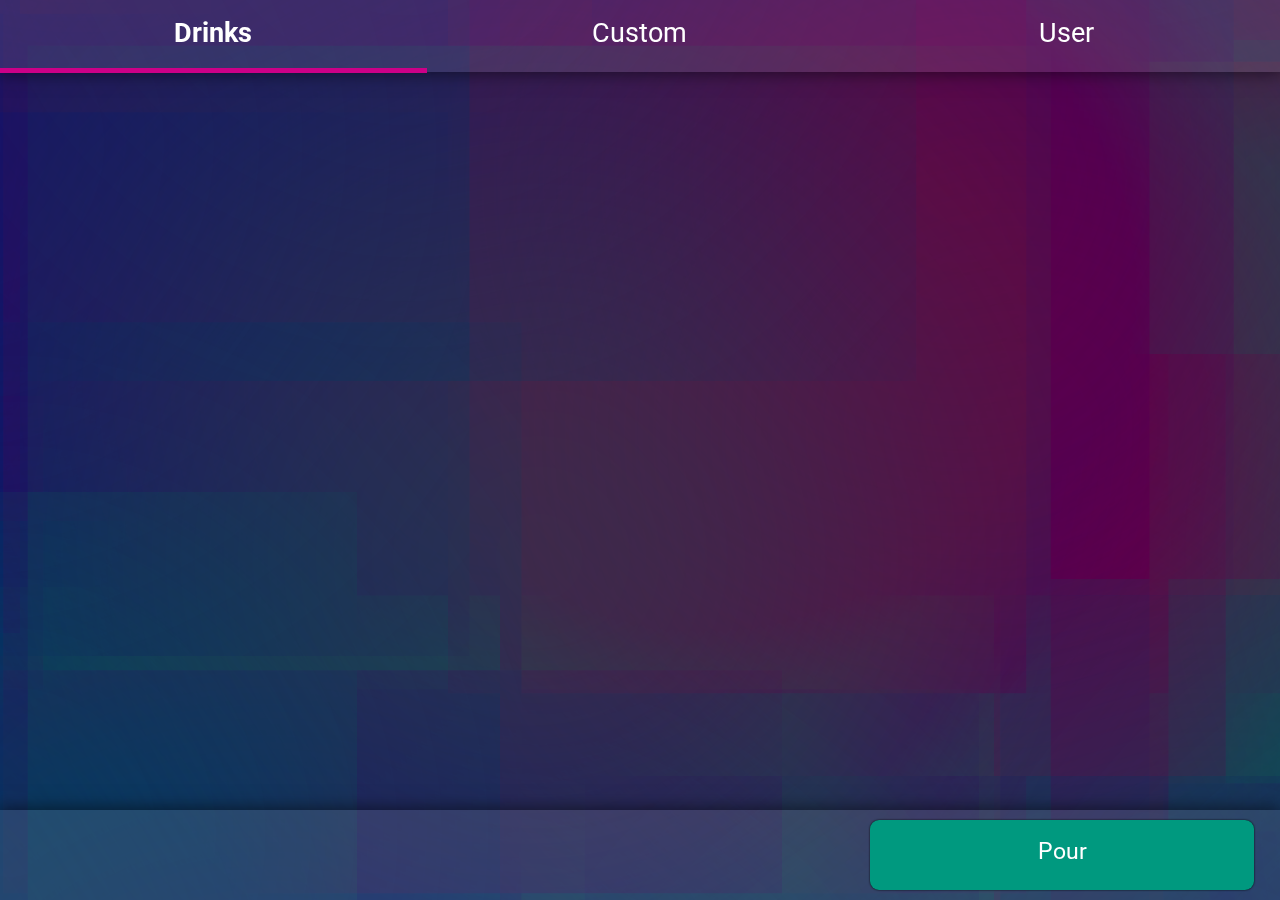
<file: index.html>
<!DOCTYPE html>
<html lang="en">

<head>
    <meta charset="UTF-8">
    <meta name="viewport"
        content="height=device-height, width=device-width, initial-scale=1.0, minimum-scale=1.0, maximum-scale=1.0, user-scalable=no" />
    <meta name="theme-color" content="#006655" />
    <meta name="description" content="Have a robot make you a drink">
    <meta http-equiv="Cache-Control" content="no-cache, no-store, must-revalidate">
    <meta http-equiv="Pragma" content="no-cache">
    <meta http-equiv="Expires" content="0">
    <title>Drink Maker</title>
    <link rel="manifest" href="manifest.webmanifest">
    <link rel="icon" href="static/icon48.png">
    <link rel="apple-touch-icon" href="static/icon192.png">
    <link rel="stylesheet" href="https://fonts.googleapis.com/css2?family=Roboto:wght@100&display=swap">
    <link rel="stylesheet" href="styles.css">
</head>



<body>
    <template id="template-drink-item">
        <div class="drink-name"></div>
        <div class="ingredient-summary"></div>
        <div class="arrow"></div>
    </template>

    <template id="template-drink-detail">
        <div class="drink-item">
            <div class="drink-name"></div>
            <div class="close"></div>
        </div>
        <div class="drink-detail-body shrunk">
            <div class="ingredient-wrapper">
                <div class="ingredient-box"></div>
            </div>

            <div class="volume-label">Volume: </div>
            <div class="alcohol-label">Drinks: </div>
            <div class="abv-label">ABV: </div>

            <div class="alcohol-mult">Alcohol: </div>
            <input class="alcohol-slider" type="range" min="0" max="2" step="0.25" defaultValue="1">
            <div class="nonalcohol-mult">Non-alcohol: </div>
            <input class="nonalcohol-slider" type="range" min="0" max="2" step="0.25" defaultValue="1">

            <div class="tub-button item-button">Pour Hot Tub</div>
            <div class="basement-button item-button">Pour Basement</div>
        </div>
    </template>

    <template id="template-ingredient-amount">
        <div class="ingredient-amount"></div>
    </template>

    <template id="template-ingredient-item">
        <div class="ingredient-name"></div>
        <div class="ingredient-button ingredient-minus"></div>
        <div class="ingredient-volume"></div>
        <div class="ingredient-button ingredient-plus"></div>
    </template>

    <div id="ruler"></div>

    <div id="background">

    </div>

    <canvas id="canvas"></canvas>

    <div id="header">
        <div id="drinks-tab" class="tab selected">Drinks</div>
        <div id="ingredients-tab" class="tab">Custom</div>
        <div id="user-tab" class="tab">User</div>
        <div id="tab-bar"></div>
    </div>
    <div id="page-view">
        <div id="drinks-page">
            <div id="drink-list">

            </div>
            <drink-detail page="drinks" id="detail-drinks" class="notouch transparent"></drink-detail>
        </div>
        <div id="ingredients-page">
            <div id="ingredient-list"></div>
            <drink-detail page="ingredients" id="detail-ingredients" class="notouch transparent"></drink-detail>
        </div>
        <div id="user-page">
            <div id="user-name-label">Name: </div>
            <input id="user-name-input" type="text">

            <div id="user-weight-label">Weight (lb): </div>
            <input id="user-weight-input" type="number" steps="1">

            <div id="user-sex-label">Sex: </div>
            <div id="user-male-button">Male</div>
            <div id="user-female-button">Female</div>

            <div id="user-drinks-label">Drinks: </div>
            <div id="user-drinks-value"></div>
            <div id="user-bac-label">BAC: </div>
            <div id="user-bac-value"></div>

            <div id="user-update">Update</div>

            <div id="user-theme-label">Theme: </div>
            <div id="user-theme-list"></div>
        </div>
    </div>
    <div id="status">
        <div id="status-bar"></div>

        <div id="status-queue"></div>
        <div id="status-state"></div>
        <div id="status-connection" class="disconnected"></div>

        <div id="status-drink"></div>
        <div id="status-outlet"></div>

        <div id="status-button">Pour</div>
    </div>

    <script src="main.js?v=4"></script>
</body>

</html>
</file>
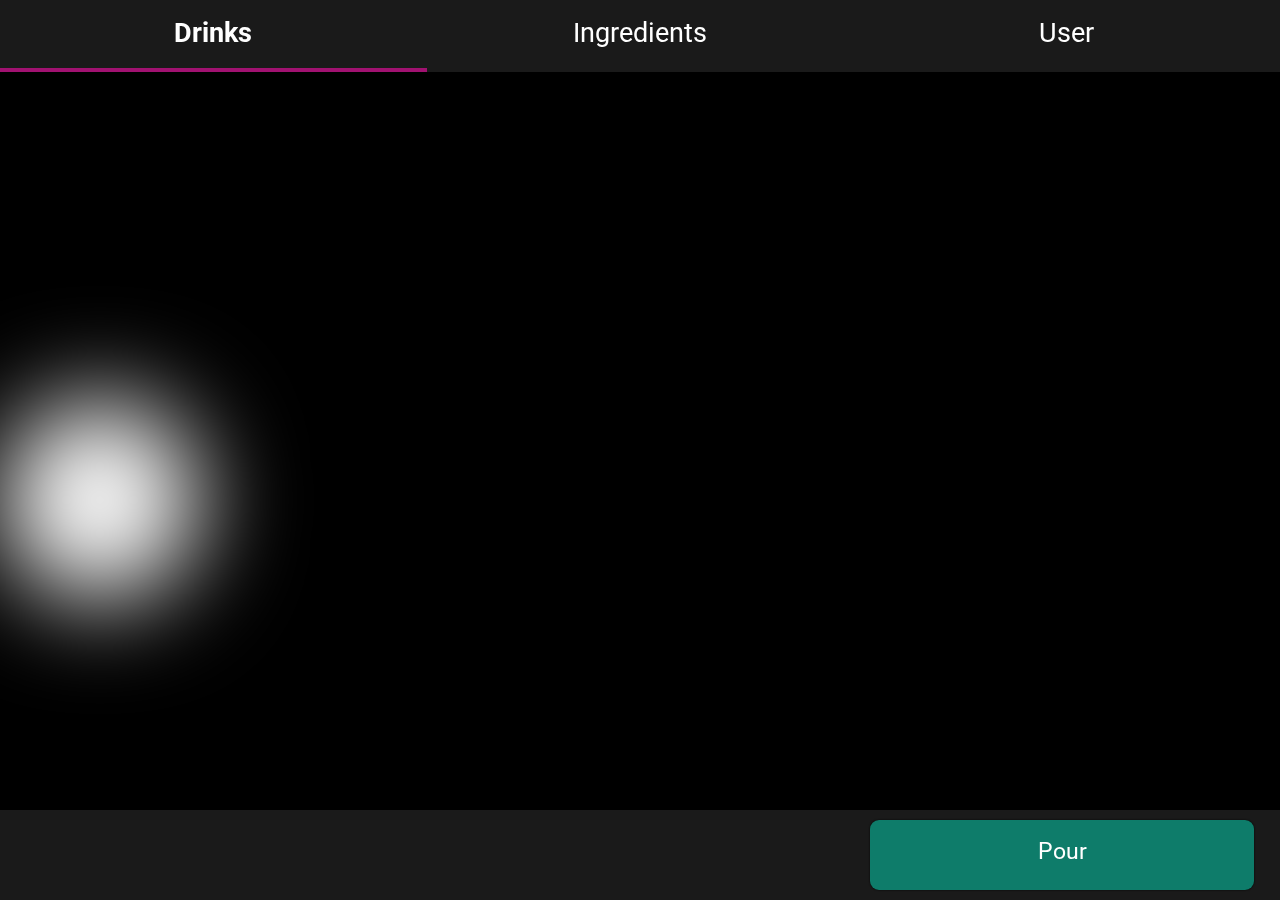
<file: index_admin.html>
<!DOCTYPE html>
<html lang="en">

<head>
    <meta charset="UTF-8">
    <meta name="viewport" content="height=device-height, width=device-width, initial-scale=1.0, minimum-scale=1.0, maximum-scale=1.0, user-scalable=no" />
    <meta name="theme-color" content="#006655"/>
    <meta name="description" content="Have a robot make you a drink">
    <title>Drink Maker New</title>
    <link rel="manifest" href="manifest.webmanifest">
    <link rel="icon" href="static/icon48.png">
    <link rel="apple-touch-icon" href="static/icon192.png">
    <link rel="preconnect" href="https://fonts.googleapis.com">
    <link rel="preconnect" href="https://fonts.gstatic.com" crossorigin>
    <link rel="stylesheet" href="https://fonts.googleapis.com/css2?family=Roboto:wght@100&display=swap">

    <script type="module">

        function visibility() {
            if (document.hidden) {
                var visibility = {
                    uuid: uuid,
                    type: "hidden"
                };
                socket.send(JSON.stringify(visibility));
                console.log("hidden");
            } else {
                if(socket.readyState == WebSocket.CLOSED){
                    socketInit();
                }
                var visibility = {
                    uuid: uuid,
                    type: "visible"
                };
                socket.send(JSON.stringify(visibility));
                console.log("visible");
            }
        }

        function socketInit(){
            console.log("socket init");

            socket = new WebSocket("ws://makedrink.me:8765");

            socket.onopen = function () {
                console.log("socket open");

                var query = {
                    uuid: uuid,
                    type: "query"
                };
                socket.send(JSON.stringify(query));

                document.onvisibilitychange = visibility;
                visibility();

                socketAttempts = 0;

                if(!socketConnected){
                    socketConnected = true;
                    statusConnection.textContent = "Connected";
                    statusConnection.style.color = "green";
                }
            }

            socket.onclose = function () {
                console.log("socket close");
                if(socketConnected){
                    socketConnected = false;
                    statusConnection.textContent = "Disconnected";
                    statusConnection.style.color = "red";
                }
                var delay = 3000;
                if(socketAttempts == 0){
                    delay = 0;
                }
                setTimeout(()=>{
                    if(socket.readyState == WebSocket.CLOSED){
                        socketInit();
                    }
                }, delay);

                socketAttempts++;
            }

            socket.onerror = function(){
                console.log("socket error");
                socket.close();
            }

            socket.onmessage = function(event){
                console.log("socket message");
                var msg = JSON.parse(event.data);
                console.log(msg);
                if(msg.drinks){

                    drinks = msg.drinks;
                    ingredients = msg.ingredients;

                    for(let title in drinks){
                        if(drinkElems[title] == null){

                            var ingredientSummary = "";
                            for(var ingredient in drinks[title]){
                                ingredientSummary += ingredient + ", "
                            }
                            
                            var item = document.importNode(drinkTemplate, true).content.querySelector("div");
                            
                            drinkElems[title] = {
                                item: item,
                                title: item.getElementsByClassName("drink-title")[0],
                                ingredientSummary: item.getElementsByClassName("ingredient-summary")[0],
                                empty: false
                            };

                            drinkElems[title].title.textContent = title;
                            drinkElems[title].ingredientSummary.textContent = ingredientSummary;
                            drinkElems[title].item.onclick = function(){
                                event.stopPropagation(); 
                                expandDetail(title)
                            };

                            drinkListElem.append(item);
                            //console.log("create: " + title);
                        }

                        var empty = false;
                        for(var ingredient in drinks[title]){
                            if(ingredients[ingredient].empty){
                                empty = true;
                            }
                        }
                        if(empty && !drinkElems[title].empty){
                            drinkElems[title].item.classList.add("drink-empty");
                            drinkElems[title].empty = empty;
                            if(title == expandedDrink.name){
                                drinkDetailElem.classList.add("drink-empty");
                                updateExpandedMenu();
                            }
                            //console.log("update: " + title);
                        }else if(!empty && drinkElems[title].empty){
                            drinkElems[title].item.classList.remove("drink-empty");
                            drinkElems[title].empty = empty;
                            if(title == expandedDrink.name){
                                drinkDetailElem.classList.remove("drink-empty");
                                updateExpandedMenu();
                            }
                            //console.log("update: " + title);
                        }
                    }
                    
                    for(let title in ingredients){
                        if(ingredientElems[title] == null){
                            var item = document.importNode(ingredientTemplate, true).content.querySelector("div");
                            
                            ingredientElems[title] = {
                                item: item,
                                title: item.getElementsByClassName("ingredient-title")[0],
                                port: item.getElementsByClassName("ingredient-port")[0],
                                button: item.getElementsByClassName("ingredient-button")[0],
                                empty: false,
                            };

                            ingredientElems[title].title.textContent = title;
                            ingredientElems[title].port.textContent = ingredients[title].port;
                            ingredientElems[title].button.onclick = function(){
                                event.stopPropagation(); 
                                toggleIngredientEmpty(title)
                            };

                            ingredientsPage.append(item);
                            //console.log("create: " + title);
                        }

                        if(ingredients[title].empty && !ingredientElems[title].empty){
                            ingredientElems[title].empty = true;
                            ingredientElems[title].button.textContent = "Empty";
                            ingredientElems[title].button.classList.add("ingredient-empty");
                            //console.log("update: " + title);
                        }
                        else if(!ingredients[title].empty && ingredientElems[title].empty){
                            ingredientElems[title].empty = false;
                            ingredientElems[title].button.textContent = "Full";
                            ingredientElems[title].button.classList.remove("ingredient-empty");
                            //console.log("update: " + title);
                        }
                    }
                }
                if(msg.status){

                    if(msg.status.userState != userState){
                        userState = msg.status.userState;
                        if(expandedDrink.name){
                            updateExpandedButtons();
                        }
                        clearInterval(statusTimer);

                        if(userState == "FRONTLINE"){
                            //msg.status.timer += Date.now()/1000;
                            statusBase.classList.remove("bar-progress");
                            statusBase.classList.add("bar-timer");
                            statusTimer = setInterval(()=>{
                                statusTime -= 1;
                                if(statusTime < 0){
                                    clearInterval(statusTimer);
                                }else{
                                    statusBase.style.transform = "scaleX(" + statusTime * 5 + "%)";
                                }
                            }, 1000);

                            statusButton.classList.remove("grey", "cancel");
                            statusButton.classList.add("pour");
                            statusButton.textContent = "Pour";
                        }else if(userState == "POURING"){
                            statusBase.classList.remove("bar-timer");
                            statusBase.classList.add("bar-progress");

                            statusButton.classList.remove("grey", "pour");
                            statusButton.classList.add("cancel");
                            statusButton.textContent = "Cancel";
                        }else{
                            statusBase.style.transform = "scaleX(0)";

                            statusButton.classList.add("grey");
                            statusButton.classList.remove("cancel", "pour");
                            statusButton.textContent = "Pour";
                        }
                    } 
                    if(userState == "FRONTLINE"){
                        statusTime = msg.status.timer;
                        statusBase.style.transform = "scaleX(" + statusTime * 5 + "%)";
                    }
                    if(userState == "POURING"){
                        statusBase.style.transform = "scaleX("+ msg.status.progress+"%)";
                    }

                    if(userState == "INLINE" || userState == "FRONTLINE" || userState == "POURING"){
                        statusQueue.textContent = "Queue: " + msg.status.position + "/" + msg.status.size;
                        statusDrink.textContent = queuedDrink.name;
                        statusOutlet.textContent = queuedDrink.outlet;
                    }else{
                        statusQueue.textContent = "Queue: " + msg.status.size;
                        statusDrink.textContent = "";
                        statusOutlet.textContent = "";
                    }

                    statusState.textContent = msg.status.makerState;
                }
                if(msg.user){
                    userDrinks.textContent = decimal(msg.user.drinks, 1);
                    userBAC.textContent = decimal(msg.user.bac, 3);

                    userNameInput.value = msg.user.name;
                    userWeightInput.value = msg.user.weight;

                    userSex = msg.user.sex;
                    if(userSex == "male"){
                        userFemaleButton.classList.remove("active");
                        userMaleButton.classList.add("active");
                    }else if(userSex == "female"){
                        userMaleButton.classList.remove("active");
                        userFemaleButton.classList.add("active");
                    }
                }
            };
        }

        function statusClick(){
            if(userState == "FRONTLINE"){
                var msg = {
                    uuid: uuid,
                    type: "pour",
                    name: queuedDrink.name,
                    ingredients: queuedDrink.ingredients,
                    outlet: queuedDrink.outlet
                };
                socket.send(JSON.stringify(msg));
            }else if(userState == "POURING"){
                var msg = {
                    uuid: uuid,
                    type: "cancel"
                };
                socket.send(JSON.stringify(msg));
            }   
        }

        function updateExpandedMenu(){
            updateExpandedInfo();
            updateExpandedButtons();
        }

        function updateExpandedInfo(){
            var alcoholMult = detailAlcoholSlider.value;
            var nonalcoholMult = detailNonalcoholSlider.value;
            var totalVolume = 0;
            var alcoholVolume = 0;
            var volume = 0;
            var i = 0;
            sameDrink = true;
            if(expandedDrink.name != queuedDrink.name){
                sameDrink = false;
            }
            for (var ingredient in drinks[expandedDrink.name]){
                var abv = ingredients[ingredient].abv;
                var volume = 0;
                if(abv > 0){
                    volume = drinks[expandedDrink.name][ingredient] * alcoholMult;
                    alcoholVolume += volume * abv;
                }else{
                    volume = drinks[expandedDrink.name][ingredient] * nonalcoholMult;
                }
                expandedDrink.ingredients[ingredient] = volume;
                if(expandedDrink.ingredients[ingredient] != queuedDrink.ingredients[ingredient]){
                    sameDrink = false;
                }
                totalVolume += volume;
                if(ingredients[ingredient].empty){
                    detailIngredients[i].textContent = ingredient + ": " + decimal(volume, 2) + " oz (EMPTY)";
                }else{
                    detailIngredients[i].textContent = ingredient + ": " + decimal(volume, 2) + " oz";
                }
                i++;
            }

            detailVolume.textContent = "total: " + decimal(totalVolume, 2) + " oz";
            detailAlcohol.textContent = "drinks: " + decimal(alcoholVolume / 0.6, 1);
            if(totalVolume > 0){
                detailABV.textContent = "ABV: " + decimal(alcoholVolume * 100 / totalVolume, 1) + "%";
            }else{
                detailABV.textContent = "ABV: 0%";
            }

            detailAlcoholMult.textContent = "Alcohol: " + alcoholMult + "x";
            detailNonalcoholMult.textContent = "Non-alcohol: " + nonalcoholMult + "x";
            
        }

        function detailClick(outlet){
            event.stopPropagation();
            if(drinkElems[expandedDrink.name].empty){
                return;
            }
            if(userState == "NOLINE" || userState == "OUTLINE" || userState == "POURING"){
                changeQueue(outlet);
                addQueue(); 
            }
            else if(userState == "INLINE" || userState == "FRONTLINE"){
                if(sameDrink && queuedDrink.outlet == outlet){
                    removeQueue(); 
                }else{
                    changeQueue(outlet);
                    updateExpandedButtons();
                }
            }
        }

        function updateExpandedButtons(){
            
            if(userState == "NOLINE" || userState == "OUTLINE" || userState == "POURING"){
                basementButton.textContent = "Add Basement";
                tubButton.textContent = "Add Hot Tub";
            }
            else if(userState == "INLINE" || userState == "FRONTLINE"){
                if(sameDrink && queuedDrink.outlet == 'basement'){
                    basementButton.textContent = "Remove Basement";
                    tubButton.textContent = "Change Hot Tub";
                }else if(sameDrink && queuedDrink.outlet == 'hottub'){
                    basementButton.textContent = "Change Basement";
                    tubButton.textContent = "Remove Hot Tub";
                }else{
                    basementButton.textContent = "Change Basement";
                    tubButton.textContent = "Change Hot Tub";
                }
            }
        }

        function expandDetail(title){

            if(expandedDrink.name != ""){
                return;
            }

            expandedDrink.name = title;

            detailAlcoholSlider.value = 1;
            detailNonalcoholSlider.value = 1;
            updateExpandedMenu();

            detailTitle.textContent = title;
            //detailIngredientSummary.textContent = drinkElems[title].ingredientSummary.textContent;
            //detailIngredientSummary.classList.add("transparent");
            detailIngredientBox.style.height = (3.5 * bigVH * Object.keys(drinks[title]).length) + "px";

            //var start = drinkElems[title].item.offsetTop - vh;
            var y = -drinkElems[title].item.getBoundingClientRect().top + drinksPage.getBoundingClientRect().top + bigVH;

            if(drinkElems[title].empty){
                drinkDetailElem.classList.add("drink-empty");
            }else if(!drinkElems[title].empty){
                drinkDetailElem.classList.remove("drink-empty");
            }

            detailBody.classList.remove("shrunk");

            drinksPage.classList.add("noscroll");
            drinkListElem.classList.add("notouch", "transparent");
            drinkElems[title].item.classList.add("transparent");
            
            drinkDetailElem.style.top = drinkElems[title].item.offsetTop - bigVH + "px";
            drinkDetailElem.classList.remove("notouch", "transparent");
            drinkDetailElem.style.transform = "translateY("+ y +"px)";
        }

        function collapseDetail(){
            let title = expandedDrink.name;

            drinkDetailElem.style.transform = "translateY(0px)";
            drinkDetailElem.classList.add("notouch");
            detailBody.classList.add("shrunk");
            
            drinksPage.classList.remove("noscroll");
            drinkListElem.classList.remove("notouch", "transparent");

            setTimeout(()=>{
                drinkElems[title].item.classList.remove("transparent");
                drinkDetailElem.classList.add("transparent");
                drinkDetailElem.style.top = "0px";
                expandedDrink.name = "";
                expandedDrink.ingredients = {};
            }, 200);
        }

        function decimal(num, place){
            return Math.round(num*Math.pow(10,place)) / Math.pow(10,place)
        }

        function toggleIngredientEmpty(title){
            var msg = {
                uuid: uuid,
                type: "ingredient",
                ingredient: title,
                empty: !ingredientElems[title].empty
            };
            socket.send(JSON.stringify(msg));
        }

        function setDrinksTab(){
            drinksPage.scrollIntoView({behavior: "smooth"});
        }

        function setIngredientsTab(){
            ingredientsPage.scrollIntoView({behavior: "smooth"});
        }

        function setUserTab(){
            userPage.scrollIntoView({behavior: "smooth"});
        }

        function setTheme(x, store){
            theme = x;
            if(theme == "light"){
                userDarkButton.classList.remove("active");
                userLightButton.classList.add("active");
                document.documentElement.style.setProperty('--panel-color', "hsla(0, 0%, 100%, 10%)");
            }else if(theme == "dark"){
                userLightButton.classList.remove("active");
                userDarkButton.classList.add("active");
                document.documentElement.style.setProperty('--panel-color', "hsla(0, 0%, 0%, 25%)");
            }
            if(store){
                localStorage.setItem('theme', theme);
            }
        }

        /////////////////////////////////////////

        var drinksTab = document.getElementById("drinks-tab");
        drinksTab.onclick = setDrinksTab;

        var ingredientsTab = document.getElementById("ingredients-tab");
        ingredientsTab.onclick = setIngredientsTab;

        var userTab = document.getElementById("user-tab");
        userTab.onclick = setUserTab;

        var pageView = document.getElementById("page-view");

        /////////////////////////////////////////

        var drinksPage = document.getElementById("drinks-page");
        var drinkElems = {};

        var drinkListElem = document.getElementById("drink-list");
        var drinkDetailElem = document.getElementById("drink-detail");

        var drinkTemplate = document.getElementById("template-drink-item");

        drinkDetailElem.onclick = collapseDetail;
        
        var detailItem = drinkDetailElem.getElementsByClassName("drink-item")[0];
        var detailTitle = drinkDetailElem.getElementsByClassName("drink-title")[0];
        var detailIngredientSummary = drinkDetailElem.getElementsByClassName("ingredient-summary")[0];

        var detailBody = document.getElementById("drink-detail-body");
        var detailIngredientBox = document.getElementById("ingredient-box");
        var detailIngredients = [];
        var template = document.getElementById("template-ingredient-amount");
        for(var i=0; i<40; i++){
            var item = document.importNode(template, true).content.querySelector("div");
            detailIngredients[i] = item;
            detailIngredientBox.append(item);
        }

        function sliderStart(){
            pageView.classList.add("noscroll");
        }

        function sliderStop(){
            pageView.classList.remove("noscroll");
        }

        var detailVolume = document.getElementById("volume-title");
        var detailAlcohol = document.getElementById("alcohol-title");
        var detailABV = document.getElementById("abv-title");

        var detailAlcoholMult = document.getElementById("alcohol-label");
        var detailAlcoholSlider = document.getElementById("alcohol-slider");
        detailAlcoholSlider.oninput = updateExpandedMenu;
        detailAlcoholSlider.ontouchstart = sliderStart;
        detailAlcoholSlider.ontouchend = sliderStop;
        detailAlcoholSlider.ontouchscancel = sliderStop;

        var detailNonalcoholMult = document.getElementById("nonalcohol-label");
        var detailNonalcoholSlider = document.getElementById("nonalcohol-slider");
        detailNonalcoholSlider.oninput = updateExpandedMenu;
        detailNonalcoholSlider.ontouchstart = sliderStart;
        detailNonalcoholSlider.ontouchend = sliderStop;
        detailNonalcoholSlider.ontouchscancel = sliderStop;

        var tubButton = document.getElementById("tub-button");
        var basementButton = document.getElementById("basement-button");

        tubButton.onclick = function(){
            detailClick("hottub");
        }
        basementButton.onclick = function(){
            detailClick("basement");
        }

        function addQueue(){
            var msg = {
                uuid: uuid,
                type: "queue"
            };
            socket.send(JSON.stringify(msg));
        }

        function removeQueue(){
            var msg = {
                uuid: uuid,
                type: "remove"
            };
            socket.send(JSON.stringify(msg));
        }

        function changeQueue(outlet){
            queuedDrink.name = expandedDrink.name;
            queuedDrink.ingredients = {}
            for(var ingredient in expandedDrink.ingredients){
                queuedDrink.ingredients[ingredient] = expandedDrink.ingredients[ingredient]
            }
            queuedDrink.outlet = outlet;
            if(userState == "INLINE" || userState == "FRONTLINE" || userState == "POURING"){
                statusDrink.textContent = queuedDrink.name;
                statusOutlet.textContent = queuedDrink.outlet;
            }
            sameDrink = true;
        }

        var userState = "";
        var makerState = "";

        var sameDrink = false;

        /////////////////////////////////////////
        
        var ingredientsPage = document.getElementById("ingredients-page");
        var ingredientElems = {};

        var ingredientTemplate = document.getElementById("template-ingredient-item");

        /////////////////////////////////////////

        var userPage = document.getElementById("user-page");

        var userNameInput = document.getElementById("user-name-input");
        var userWeightInput = document.getElementById("user-weight-input");
        var userMaleButton = document.getElementById("user-male-button");
        var userFemaleButton = document.getElementById("user-female-button");

        var userDrinks = document.getElementById("user-drinks-value");
        var userBAC = document.getElementById("user-bac-value");

        userMaleButton.onclick = function(){
            userSex = "male";
            userFemaleButton.classList.remove("active");
            userMaleButton.classList.add("active");
        }

        userFemaleButton.onclick = function(){
            userSex = "female";
            userMaleButton.classList.remove("active");
            userFemaleButton.classList.add("active");
        }

        var userUpdate = document.getElementById("user-update");
        userUpdate.onclick = function(){
            var msg = {
                uuid: uuid,
                type: "user",
                name: userNameInput.value,
                weight: userWeightInput.value,
                sex: userSex
            };
            socket.send(JSON.stringify(msg));
        }

        var userDarkButton = document.getElementById("user-dark-button");
        var userLightButton = document.getElementById("user-light-button");

        userDarkButton.onclick = function(){
            setTheme('dark', true);
        }

        userLightButton.onclick = function(){
            setTheme('light', true);
        }

        var userSex = "";

        var theme = localStorage.getItem('theme');
        if(theme == null){
            theme = "light"
            localStorage.setItem('theme', theme);
        }
        setTheme(theme, false);
        
        ////////////////////////////////////////////////////////////////

        var statusBase = document.getElementById("status-bar");

        var statusQueue = document.getElementById("status-queue");
        var statusState = document.getElementById("status-state");
        var statusConnection = document.getElementById("status-connection");

        var statusDrink = document.getElementById("status-drink");
        var statusOutlet = document.getElementById("status-outlet");

        var statusButton = document.getElementById("status-button");
        statusButton.onclick = statusClick;

        var statusTimer = null;
        var statusTime = 0;

        var queuedDrink = {
            name: "",
            ingredients: {},
            outlet: ""
        };

        ////////////////////////////////////////////////////////////////

        pageView.onscroll = pageScrolled;
        
        function pageScrolled(){
            var scroll = pageView.scrollLeft;

            if(scroll < pageWidth*0.5){
                if(currentPage != 0){
                    currentPage = 0;
                    drinksTab.classList.add("selected");
                    ingredientsTab.classList.remove("selected");
                    userTab.classList.remove("selected");
                }
            }else if(scroll < pageWidth*1.5){
                if(currentPage != 1){
                    currentPage = 1;
                    drinksTab.classList.remove("selected");
                    ingredientsTab.classList.add("selected");
                    userTab.classList.remove("selected");
                }
            }else{
                if(currentPage != 2){
                    currentPage = 2;
                    drinksTab.classList.remove("selected");
                    ingredientsTab.classList.remove("selected");
                    userTab.classList.add("selected");
                }
            }
        };

        var currentPage = 0;
        var pageWidth = window.innerWidth;

        var flareColors = [
            "hsl(0, 100%, 100%)",
        ];

        var background = document.getElementById("background");
        var flares = background.getElementsByClassName("flare");
        var flareSize = 200;
        var height = background.clientHeight + flareSize * 1;
        var width = background.clientWidth + flareSize * 1;

        var frameCount = 10;
        var durationMin = 50000;
        var durationMax = 70000;

        var perimeter = width*2 + height*2;

        for(var i=0; i<flares.length; i++){  
            flares[i].style.setProperty("box-shadow", "0 "+flareSize*2+"px "+flareSize*0.5+"px " + flareColors[i % flareColors.length]);
            var frames = [];
            var rand = Math.random()*perimeter;
            for(var j=0; j<frameCount; j++){
                rand = (rand + (Math.random()*0.33 + 0.33)*perimeter) % perimeter;
                var x = -flareSize*1.0;
                var y = -flareSize*3.0;
                if(rand < width){
                    x += rand;
                    y += 0;
                }else if(rand < width + height){
                    x += width;
                    y += rand - width;
                }else if(rand < width*2 + height){
                    x += width - (rand - width - height);
                    y += height;
                }else{
                    x += 0;
                    y += height - (rand - width*2 - height);
                }

                frames.push({transform: 'translate('+ 100 +'px,'+ -100 +'px)'});
            }
            frames.push(frames[0]);

            var effect = new KeyframeEffect(
                flares[i],
                frames,
                {
                    duration: durationMin + Math.random()*(durationMax - durationMin), 
                    easing: "linear" ,
                    iterations: Infinity
                }
            );

            var animation = new Animation(effect);
            //animation.currentTime = 0;
            animation.currentTime = Math.random()*(durationMax);
            animation.play();
        }


        // var flareGroup = background.getElementsByClassName("flare-group");
        // var flareSize = window.innerWidth * 0.6;

        // for(var j=0; j<8; j++){
        //     var flare = document.createElement("div");
        //     flare.classList.add("flare");
        //     flare.style.setProperty("box-shadow", "0 "+flareSize*2+"px "+flareSize*0.5+"px " + flareColors[j % flareColors.length]);
        //     //flares[i].style.transform = "translate("+((Math.random()*window.innerWidth) - (flareSize*0.5))+"px, "+((Math.random()*window.innerHeight) - (flareSize*2.5)) + "px)";
        //     flare.style.top = (Math.random() * (height - flareSize*3.5)) + "px";
        //     flare.style.left = (Math.random() * (width - flareSize*2)) + flareSize*0.5 + "px";
        //     flareGroup[i].appendChild(flare);
        // }
        // var duration = Math.random() * 60;
        // flareGroup[i].appendChild(flare);

        // for(var i=0; i<3; i++){
        //     var height = flareGroup[i].clientHeight + flareSize*3.5;
        //     var width = flareGroup[i].clientWidth + flareSize*2;
        //     flareGroup[i].style.height = height + "px";
        //     flareGroup[i].style.top = -flareSize*2.5 + "px";
        //     flareGroup[i].style.width = width + "px";
        //     flareGroup[i].style.left = -flareSize*1 + "px";
        //     for(var j=0; j<5; j++){
        //         var flare = document.createElement("div");
        //         flare.classList.add("flare");
        //         flare.style.setProperty("box-shadow", "0 "+flareSize*2+"px "+flareSize*0.5+"px " + flareColors[j % flareColors.length]);
        //         //flares[i].style.transform = "translate("+((Math.random()*window.innerWidth) - (flareSize*0.5))+"px, "+((Math.random()*window.innerHeight) - (flareSize*2.5)) + "px)";
        //         flare.style.top = (Math.random() * (height - flareSize*3.5)) + "px";
        //         flare.style.left = (Math.random() * (width - flareSize*2)) + flareSize*0.5 + "px";
        //         flareGroup[i].appendChild(flare);
        //     }
        //     var duration = Math.random() * 60;
        //     flareGroup[i].appendChild(flare);
        // }
        // flareGroup[0].style.animation = "shake 3s 0s infinite alternate ease-in-out";
        // flareGroup[1].style.animation = "nod 5s 0s infinite alternate-reverse ease-in-out";
        // flareGroup[2].style.animation = "shake 4s 0s infinite alternate ease-in-out";
        // flareGroup[3].style.animation = "nod 6s 0s infinite alternate-reverse ease-in-out";

        ////////////////////////////////////////////////////////////////

        var socket = null;
        var socketConnected = false;
        var socketAttempts = 0;

        var drinks = {};
        var ingredients = {};

        var expandedDrink = {
            name: "",
            ingredients: {}
        };

        var uuid = localStorage.getItem('uuid');
        if(uuid == null){
            uuid = Math.random();
            localStorage.setItem('uuid', uuid)
            console.log("new user: " + uuid);
        }else{
            console.log("existing user: " + uuid);
        }

        drinksPage.onfocus = function(){
            console.log("onfocus");
        };

        var smallVH = window.innerHeight * 0.01;
        var bigVH = document.getElementById('ruler').clientHeight * 0.02;

        document.documentElement.style.setProperty('--vh', (window.innerHeight * 0.01)+"px");
        document.documentElement.style.setProperty('--flare-size', flareSize+"px");

        window.onload = function(){
            socketInit();
        };
        
    </script>
    <style>
        :root {
            --panel-color: hsla(0, 0%, 100%, 10%);
            --top-hue: 170;
            --bottom-hue: 320;
            --vh: 1vh;
            --flare-size: 20vw;
        }

        #ruler{
            position: absolute;
            height: 50vh;
            visibility: hidden;
        }

        body{
            color-scheme: dark;
            height: calc(var(--vh) * 100);
            margin: 0;
            padding: 0;
            touch-action: manipulation;
            user-select: none;
            font-family: 'Roboto', sans-serif;
            font-size: 0;
            color: white;
        }

        #background{
            top: 0;
            left: 0;
            z-index: -1;
            margin: 0;
            padding: 0;
            width: 100%;
            height: 100%;
            position: fixed;
            background-color: black
        }

        .flare{
            position: absolute;
            /* clip-path: inset(150% -50% -250% -50%); */
            top: 0;
            left: 0;
            opacity: 100%;
            width: var(--flare-size);
            height: var(--flare-size);
            border-radius: 100%;
            will-change: transform;
        }
        @keyframes nod {
            0% {
                transform: translateY(0vh);
            }
            100% {
                transform: translateY(-100vh);
            }
        }
        @keyframes shake {
            0% {
                transform: translateX(0vw);
            }
            100% {
                transform: translateX(-100vw);
            }
        }

        @keyframes wander {
            0% {
                transform: translate(0%, 0%);
            }
            10% {
                transform: translate(0%, 0%);
            }
            20% {
                transform: translate(0%, 0%);
            }
            30% {
                transform: translate(0%, 0%);
            }
            40% {
                transform: translate(0%, 0%);
            }
            40% {
                transform: translate(0%, 0%);
            }
            40% {
                transform: translate(0%, 0%);
            }
            40% {
                transform: translate(0%, 0%);
            }
            40% {
                transform: translate(0%, 0%);
            }
        }

        #header{
            height: 8%;
            width: 100%;
            position: fixed;
            top: 0;
            z-index: 10;
            box-shadow: 0 0 16px 2px hsla(0, 0%, 0%, 0.5);
        }
        .tab{
            position: absolute;
            background-color: var(--panel-color);
            box-sizing: border-box;
            font-size: 3vh;
            height: 100%;
            top: 0;
            width: calc(100%/3);
            line-height: 250%;
            overflow: hidden;
            text-align: center;
        }
        .tab:active{
            opacity: 50%;
        }
        .tab.selected{
            border-bottom: solid 0.5vh hsl(var(--bottom-hue), 80%, 35%);
            font-weight: bold;
        }
        #drinks-tab{
            left: 0%;
        }
        #ingredients-tab{
            left: calc(100%/3);
        }
        #user-tab{
            right: 0%;
        }
        
        #page-view{
            height: 82%;
            width: 100%;
            opacity: 0;
            position: absolute;
            top: 8%;
            overflow-y: hidden;
            scroll-behavior: smooth;
            scroll-snap-type: x mandatory;
            -ms-overflow-style: none;
            scrollbar-width: none;
        }

        #page-view::-webkit-scrollbar {
            display: none;
        }

        #drinks-page{
            height: 100%;
            width: 100%;
            top: 0%;
            left: 0%;
            position: absolute;
            overflow-y: auto;
            scroll-snap-align: start;
            scroll-snap-stop: always;
        }
        #drink-list{
            position: absolute;
            top: 0%;
            left: 0%;
            width: 100%;
            padding: 0 1vh 0 1vh;
            box-sizing: border-box;
            transition: opacity 200ms linear;
            will-change: opacity;
        }
        #drink-detail{
            position: absolute;
            top: 0%;
            left: 0%;
            height: 100%;
            width: 100%;
            padding: 0 1vh 0 1vh;
            box-sizing: border-box;
            transition: transform 200ms;
            will-change: transform, opacity;
        }
        #ingredients-page{
            height: 100%;
            width: 100%;
            top: 0%;
            left: 100%;
            position: absolute;
            overflow-y: auto;
            scroll-snap-align: start;
            scroll-snap-stop: always;
        }
        #user-page{
            height: 100%;
            width: 100%;
            top: 0%;
            left: 200%;
            position: absolute;
            overflow-y: auto;
            scroll-snap-align: start;
            scroll-snap-stop: always;
        }
        #user-name-label{
            position: absolute;
            left: 10%;
            top: 8%;
            width: 30%;
            height: 8%;
            line-height: 250%;
            background-color: hsl(0deg 0% 100% / 0%);
            font-size: 2.5vh;
        }
        #user-name-input{
            position: absolute;
            right: 10%;
            top: 8%;
            width: 45%;
            height: 8%;
            background-color: var(--panel-color);
            border: none;
            font-size: 2.5vh;
            border-bottom: solid 0.2vh hsl(0deg 0% 100% / 50%);
            border-radius: 1vh;
            text-align: center;
            padding: 0;
            margin: 0;
            font-family: 'Roboto', sans-serif;
        }
        #user-weight-label{
            position: absolute;
            left: 10%;
            top: 20%;
            width: 30%;
            height: 8%;
            line-height: 250%;
            background-color: hsl(0deg 0% 100% / 0%);
            font-size: 2.5vh;
        }
        #user-weight-input{
            position: absolute;
            right: 10%;
            top: 20%;
            width: 45%;
            height: 8%;
            background-color: var(--panel-color);
            border: none;
            font-size: 2.5vh;
            border-bottom: solid 0.2vh hsl(0deg 0% 100% / 50%);
            border-radius: 1vh;
            text-align: center;
            padding: 0;
            margin: 0;
            font-family: 'Roboto', sans-serif;
        }

        #user-sex-label{
            position: absolute;
            left: 10%;
            top: 32%;
            width: 30%;
            height: 8%;
            line-height: 250%;
            background-color: hsl(0deg 0% 100% / 0%);
            font-size: 2.5vh;
        }
        #user-male-button{
            position: absolute;
            right: 35%;
            top: 32%;
            width: 20%;
            height: 8%;
            border-radius: 1vh;
            background-color: var(--panel-color);
            line-height: 250%;
            font-size: 2.5vh;
            text-align: center;
        }
        #user-female-button{
            position: absolute;
            right: 10%;
            top: 32%;
            width: 20%;
            height: 8%;
            border-radius: 1vh;
            background-color: var(--panel-color);
            line-height: 250%;
            font-size: 2.5vh;
            text-align: center;
        }
        #user-male-button.active{
            background-color: hsl(var(--top-hue), 80%, 27%);
        }
        #user-female-button.active{
            background-color: hsl(var(--top-hue), 80%, 27%);
        }
        
        #user-drinks-label{
            position: absolute;
            left: 10%;
            top: 48%;
            width: 30%;
            background-color: hsl(0deg 0% 100% / 0%);
            font-size: 2.5vh;
        }
        #user-drinks-value{
            position: absolute;
            right: 10%;
            top: 48%;
            width: 45%;
            background-color: hsl(0deg 0% 100% / 0%);
            font-size: 2.5vh;
        }
        #user-bac-label{
            position: absolute;
            left: 10%;
            top: 54%;
            width: 30%;
            background-color: hsl(0deg 0% 100% / 0%);
            font-size: 2.5vh;
        }
        #user-bac-value{
            position: absolute;
            right: 10%;
            top: 54%;
            width: 45%;
            background-color: hsl(0deg 0% 100% / 0%);
            font-size: 2.5vh;
        }
        #user-update{
            position: absolute;
            left: 30%;
            top: 64%;
            width: 40%;
            height: 10%;
            font-size: 2.5vh;
            background-color: hsl(var(--bottom-hue), 80%, 27%);
            border-radius: 1vh;
            text-align: center;
            line-height: 300%;
            box-shadow: hsl(0, 0%, 0%) 0 0 2px;
            /* will-change: transform, opacity; */
        }
        #user-update:active{
            transform: scale(0.97);
            opacity: 50%;
        }

        #user-theme-label{
            position: absolute;
            left: 10%;
            top: 85%;
            width: 30%;
            height: 8%;
            line-height: 250%;
            background-color: hsl(0deg 0% 100% / 0%);
            font-size: 2.5vh;
        }
        #user-dark-button{
            position: absolute;
            right: 35%;
            top: 85%;
            width: 20%;
            height: 8%;
            border-radius: 1vh;
            background-color: var(--panel-color);
            line-height: 250%;
            font-size: 2.5vh;
            text-align: center;
        }
        #user-light-button{
            position: absolute;
            right: 10%;
            top: 85%;
            width: 20%;
            height: 8%;
            border-radius: 1vh;
            background-color: var(--panel-color);
            line-height: 250%;
            font-size: 2.5vh;
            text-align: center;
        }
        #user-dark-button.active{
            background-color: hsl(var(--top-hue), 80%, 27%);
        }
        #user-light-button.active{
            background-color: hsl(var(--top-hue), 80%, 27%);
        }

        .ingredient-item{
            position: relative;
            height: 11%;
            margin: 1vh;
        }
        .ingredient-title{
            position: absolute;
            width: 55%;
            height: 32%;
            top: 34%;
            left: 5%;
            line-height: 100%;
            font-size: 3vh;
        }
        .ingredient-port{
            position: absolute;
            width: 10%;
            height: 80%;
            top: 10%;
            left: 60%;
            line-height: 350%;
            font-size: 2vh;
        }
        .ingredient-button{
            position: absolute;
            width: 25%;
            height: 80%;
            top: 10%;
            right: 5%;
            line-height: 350%;
            font-size: 2vh;
            border-radius: 1vh;
            text-align: center;
            box-shadow: hsl(0, 0%, 0%) 0 0 2px;
            background-color: hsl(var(--top-hue), 80%, 27%);
            /* will-change: transform, opacity; */
        }
        .ingredient-button:active{
            transform: scale(0.97);
            opacity: 50%;
        }
        
        .ingredient-empty{
            background-color: hsl(var(--bottom-hue), 80%, 27%);
        }

        #drink-detail-body{
            position: relative;
            transition: transform 200ms;
            height: calc(100% - 12vh);
            background-color: var(--panel-color);
            margin: 0;
            border-radius: 0vh 0vh 1vh 1vh;
            transform-origin: 50% 0%;
            will-change: transform;
        }
        
        .drink-item{
            position: relative;
            background-color: var(--panel-color);
            height: 10vh;
            border-radius: 1vh;
            margin: 1vh 0 1vh 0;
            
        }
        .drink-empty{
            opacity: 40%;
        }
        .drink-empty .drink-title{
            text-decoration: line-through;
        }
        .drink-item.flat{
            border-radius: 1vh 1vh 0 0;
            margin: 1vh 0 0 0;
        }

        .drink-title{
            position: absolute;
            width: 55%;
            height: 32%;
            top: 34%;
            left: 5%;
            line-height: 100%;
            font-size: 3vh;
        }

        .close{
            position: absolute;
            width: 4vh;
            height: 4vh;
            top: 34%;
            right: 5%;
            text-align: center;
        }
        .close:after{
            content: "\2573";
            font-size: 2vh;
        }

        .arrow{
            position: absolute;
            width: 4vh;
            height: 4vh;
            top: 25%;
            right: 5%;
            text-align: center;
            transform: rotateZ(-45deg);
        }
        .arrow:after{
            content: "\221F";
            font-size: 3vh;
        }

        .ingredient-summary{
            position: absolute;
            width: 25%;
            height: 18%;
            top: 41%;
            left: 60%;
            line-height: 100%;
            font-size: 1.7vh;
            text-overflow: clip;
            overflow: hidden;
            white-space: nowrap;
            transition: transform 200ms;
            /* will-change: opacity; */
        }

        #ingredient-wrapper{
            position: absolute;
            font-size: 2vh;
            height: 25%;
            left: 10%;
            width: 80%;
            overflow-y: auto;
        }
        #ingredient-box{
            position: absolute;
            left: 0%;
            width: 100%;
            overflow-y: hidden;
        }
        .ingredient-amount{
            line-height: 140%;
            font-size: 2.5vh;
            height: 3.5vh;
            overflow-x: hidden;
        }
        .item-button{
            position: absolute;
            font-size: 2vh;
            height: 10%;
            bottom: 5%;
            line-height: 340%;
            width: 42%;
            overflow: hidden;
            border-radius: 1vh;
            text-align: center;
            box-shadow: hsl(0, 0%, 0%) 0 0 2px;
            /* will-change: transform, opacity; */
        }
        #tub-button{
            left: 5%;
            background-color: hsl(var(--bottom-hue), 80%, 27%);
        }
        #queue-button{
            left: 36%;
            background-color: hsl(var(--bottom-hue), 80%, 27%);
        }
        #basement-button{
            right: 5%;
            background-color: hsl(var(--top-hue), 80%, 27%);
        }
        .item-button:active{
            transform: scale(0.97);
            opacity: 50%;
        }
        #status{
            background-color: var(--panel-color);
            text-align: center;
            font-size: 3vh;
            height: 10%;
            width: 100%;
            position: fixed;
            bottom: 0;
            box-shadow: 0 0 16px 2px hsla(0, 0%, 0%, 0.5);
        }
        #status-button{
            position: absolute;
            font-size: 2.5vh;
            height: 78%;
            top: 11%;
            right: 2%;
            width: 30%;
            line-height: 280%;
            overflow: hidden;
            border-radius: 1vh;
            text-align: center;
            box-shadow: hsl(0, 0%, 0%) 0 0 2px;
            will-change: opacity;
            background-color: hsl(var(--top-hue), 80%, 27%);
        }
        #status-button.pour{
            animation: flash 200ms 0s infinite;
            animation-direction: alternate;
            background-color: hsl(var(--top-hue), 80%, 27%);
        }
        #status-button.cancel{
            background-color: hsl(var(--bottom-hue), 80%, 27%);
        }
        #status-button:active{
            transform: scale(0.97);
            opacity: 50%;
        }

        #status-queue{
            position: absolute;
            height: 18%;
            line-height: 100%;
            width: 25%;
            text-align: left;
            top: 10%;
            left: 2%;
            font-size: 2vh;
        }
        #status-state{
            position: absolute;
            height: 18%;
            line-height: 100%;
            width: 25%;
            text-align: left;
            bottom: 41%;
            left: 2%;
            font-size: 2vh;
        }
        #status-connection{
            position: absolute;
            height: 18%;
            line-height: 100%;
            width: 25%;
            text-align: left;
            bottom: 10%;
            left: 2%;
            font-size: 2vh;
            font-weight: bold;
        }

        #status-drink{
            position: absolute;
            height: 18%;
            line-height: 100%;
            width: 34%;
            text-align: left;
            top: 23%;
            left: 34%;
            font-size: 2vh;
        }
        #status-outlet{
            position: absolute;
            height: 18%;
            line-height: 100%;
            width: 34%;
            text-align: left;
            bottom: 23%;
            left: 34%;
            font-size: 2vh;
        }

        #status-bar{
            position: absolute;
            top: 0;
            width: 100%;
            height: 5%;
            transform-origin: 0% 50%;
            transition: transform 1000ms linear;
            will-change: transform, opacity;
        }
        .bar-timer{
            animation: flash 200ms 0s infinite;
            animation-direction: alternate;
            background-color: hsl(var(--top-hue), 85%, 40%);
        }
        .bar-progress{
            background-color: hsl(var(--bottom-hue), 85%, 40%);
        }

        #volume-title{
            position: absolute;
            top: 30%;
            left: 10%;
            width: 35%;
            height: 4%;
            line-height: 140%;
            font-size: 2.5vh;
            overflow: hidden;
            white-space: nowrap;
        }
        #alcohol-title{
            position: absolute;
            top: 35%;
            left: 10%;
            width: 35%;
            height: 4%;
            line-height: 140%;
            font-size: 2.5vh;
            overflow: hidden;
            white-space: nowrap;
        }
        #abv-title{
            position: absolute;
            top: 40%;
            left: 10%;
            width: 35%;
            height: 4%;
            line-height: 140%;
            font-size: 2.5vh;
            overflow: hidden;
            white-space: nowrap;
        }
        #alcohol-label{
            position: absolute;
            top: 50%;
            left: 36%;
            width: 28%;
            height: 4%;
            line-height: 140%;
            font-size: 2.5vh;
            overflow: hidden;
            white-space: nowrap;
        }
        #nonalcohol-label{
            position: absolute;
            top: 65%;
            left: 31%;
            width: 38%;
            height: 4%;
            line-height: 140%;
            font-size: 2.5vh;
            overflow: hidden;
            white-space: nowrap;
        }
        #alcohol-slider{
            position: absolute;
            top: 55%;
            left: 5%;
            width: 90%;
            height: 4vh;
            appearance: none;
            background-color: hsl(0deg 0% 100% / 5%);
            border-radius: 2vh;
        }
        #alcohol-slider::-webkit-slider-thumb {
            -webkit-appearance: none;
            appearance: none;
            width: 4vh;
            height: 4vh;
            background: hsl(var(--top-hue), 80%, 27%);
            border-radius: 2vh;
            cursor: pointer;
        }
        #nonalcohol-slider{
            position: absolute;
            top: 70%;
            left: 5%;
            width: 90%;
            height: 4vh;
            appearance: none;
            background-color: hsl(0deg 0% 100% / 5%);
            border-radius: 2vh;
        }
        #nonalcohol-slider::-webkit-slider-thumb {
            -webkit-appearance: none;
            appearance: none;
            width: 4vh;
            height: 4vh;
            background: hsl(var(--top-hue), 80%, 27%);
            border-radius: 2vh;
            cursor: pointer;
        }
        
        .shrunk{
            transform: scaleY(0);
        }
        .transparent{
            opacity: 0%;
        }
        .hidden{
            visibility: hidden;
        }
        .notouch{
            pointer-events: none;
        }
        #drinks-page.noscroll{
            overflow-y: hidden;
        }

        #page-view.noscroll{
            overflow-x: hidden;
        }

        .grey{
            opacity: 25%;
        }
        /* Animation Keyframes*/
        @keyframes flash {
            from {
                opacity: 100%;
            }
            to {
                opacity: 50%;
            }
        }

    </style>
</head>



<body>
    <template id="template-drink-item">
        <div class="drink-item">
            <div class="drink-title">Title</div>
            <div class="ingredient-summary">Ingredients</div>
            <div class="arrow"></div>
        </div>
    </template>

    <template id="template-ingredient-amount">
        <div class="ingredient-amount"></div>
    </template>

    <template id="template-ingredient-item">
        <div class="ingredient-item">
            <div class="ingredient-title"></div>
            <div class="ingredient-port"></div>
            <div class="ingredient-button">Full</div>
        </div>
    </template>

    <div id="ruler"></div>

    <div id="background">
        <div class="flare"></div>
    </div>

    <div id="header">
        <div id="drinks-tab" class="tab selected">Drinks</div>
        <div id="ingredients-tab" class="tab">Ingredients</div>
        <div id="user-tab" class="tab">User</div>
    </div>
    <div id="page-view">
        <div id="drinks-page">
            <div id="drink-list">

            </div>
            <div id="drink-detail" class="notouch transparent">
                <div class="drink-item flat">
                    <div class="drink-title">Title</div>
                    <div class="ingredient-summary"></div>
                    <div class="close"></div>
                </div>
                <div id="drink-detail-body" class="shrunk">
                    <div id="ingredient-wrapper">
                        <div id="ingredient-box">

                        </div>
                    </div>

                    <div id="volume-title">Volume: </div>
                    <div id="alcohol-title">Drinks: </div>
                    <div id="abv-title">ABV: </div>

                    <div id="alcohol-label">Alcohol: </div>
                    <input id="alcohol-slider" type="range" min="0" max="2" step="0.25" defaultValue="1">
                    <div id="nonalcohol-label">Non-alcohol: </div>
                    <input id="nonalcohol-slider" type="range" min="0" max="2" step="0.25" defaultValue="1">

                    <div id="tub-button" class="item-button">Pour Hot Tub</div>
                    <div id="basement-button" class="item-button">Pour Basement</div>
                </div>
            </div>
        </div>
        <div id="ingredients-page"></div>
        <div id="user-page">
            <div id="user-name-label">Name: </div>
            <input id="user-name-input" type="text">

            <div id="user-weight-label">Weight (lb): </div>
            <input id="user-weight-input" type="number" steps="1">

            <div id="user-sex-label">Sex: </div>
            <div id="user-male-button">Male</div>
            <div id="user-female-button">Female</div>

            <div id="user-drinks-label">Drinks: </div>
            <div id="user-drinks-value"></div>
            <div id="user-bac-label">BAC: </div>
            <div id="user-bac-value"></div>

            <div id="user-update">Update</div>

            <div id="user-theme-label">Theme: </div>
            <div id="user-dark-button">Dark</div>
            <div id="user-light-button">Light</div>
        </div>
    </div>
    <div id="status">
        <div id="status-bar"></div>

        <div id="status-queue"></div>
        <div id="status-state"></div>
        <div id="status-connection" class="disconnected"></div>

        <div id="status-drink"></div>
        <div id="status-outlet"></div>

        <div id="status-button">Pour</div>
    </div>        
</body>

</html>
</file>
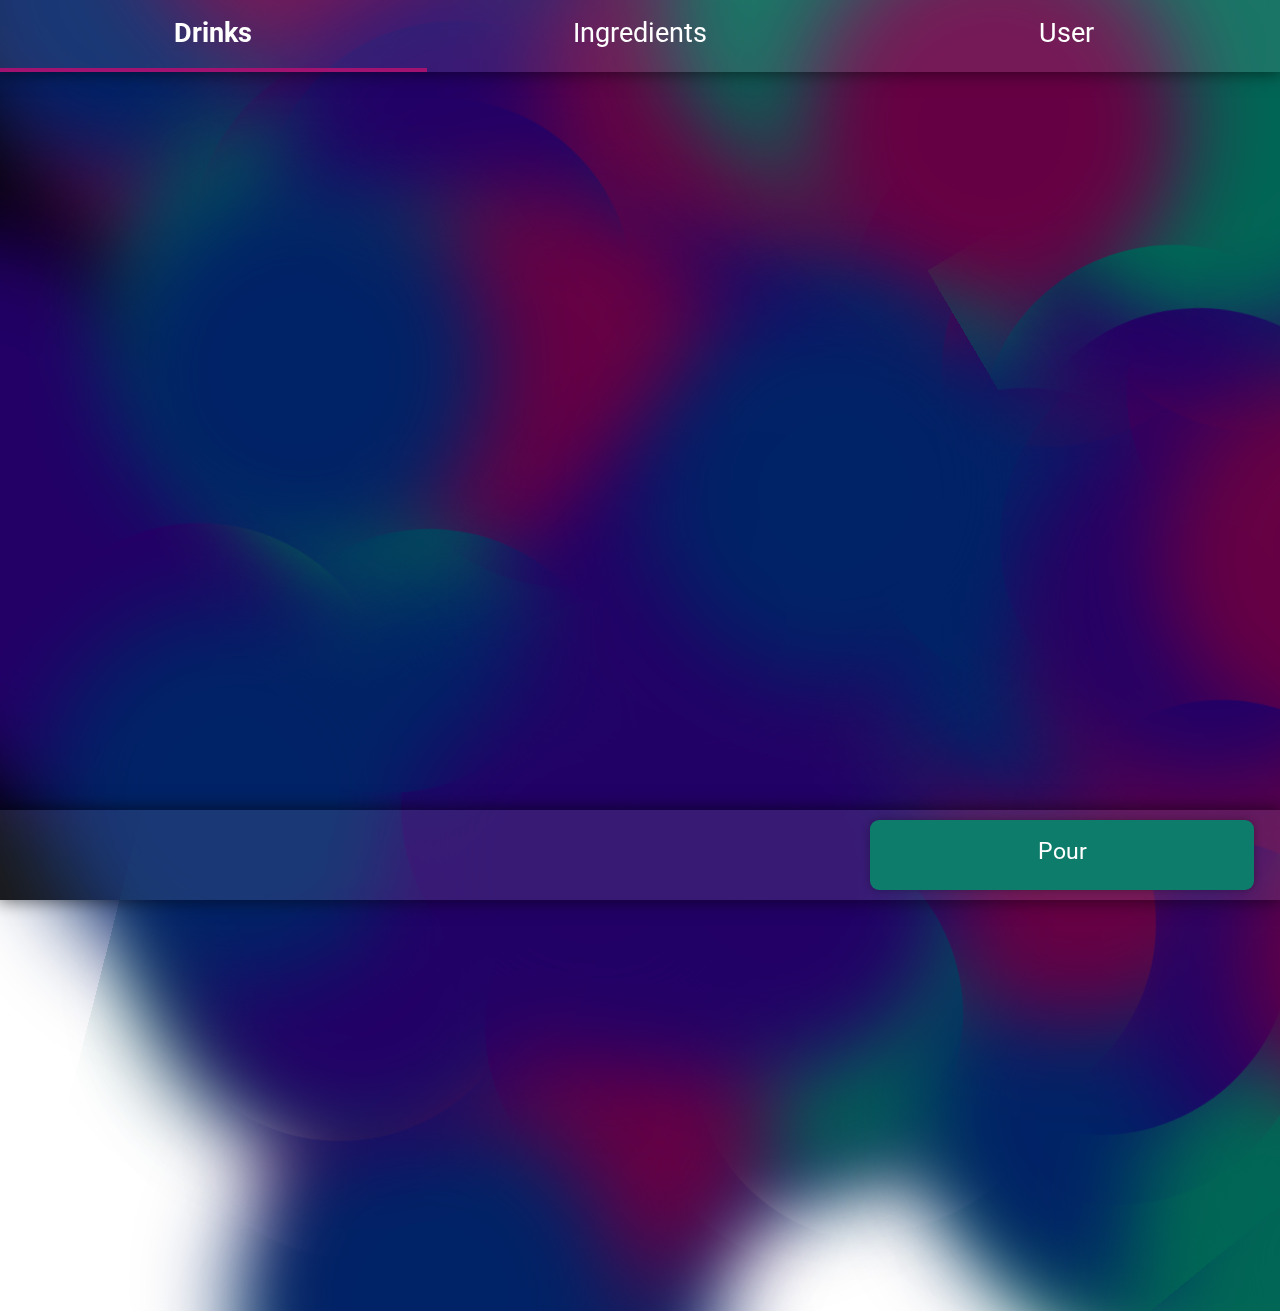
<file: index_oldanimation.html>
<!DOCTYPE html>
<html lang="en">

<head>
    <meta charset="UTF-8">
    <meta name="viewport" content="height=device-height, width=device-width, initial-scale=1.0, minimum-scale=1.0, maximum-scale=1.0, user-scalable=no" />
    <meta name="theme-color" content="#006655"/>
    <meta name="description" content="Have a robot make you a drink">
    <title>Drink Maker New</title>
    <link rel="manifest" href="manifest.webmanifest">
    <link rel="icon" href="static/icon48.png">
    <link rel="apple-touch-icon" href="static/icon192.png">
    <link rel="preconnect" href="https://fonts.googleapis.com">
    <link rel="preconnect" href="https://fonts.gstatic.com" crossorigin>
    <link rel="stylesheet" href="https://fonts.googleapis.com/css2?family=Roboto:wght@100&display=swap">

    <script type="module">

        function visibility() {
            if (document.hidden) {
                var visibility = {
                    uuid: uuid,
                    type: "hidden"
                };
                socket.send(JSON.stringify(visibility));
                console.log("hidden");
            } else {
                var visibility = {
                    uuid: uuid,
                    type: "visible"
                };
                socket.send(JSON.stringify(visibility));
                console.log("visible");
            }
        }

        function socketInit(){
            console.log("socket init");

            socket = new WebSocket("ws://makedrink.me:8765");

            socket.onopen = function () {
                console.log("socket open");

                var query = {
                    uuid: uuid,
                    type: "query"
                };
                socket.send(JSON.stringify(query));

                document.onvisibilitychange = visibility;
                visibility();

                if(!socketConnected){
                    socketConnected = true;
                    statusConnection.textContent = "Connected";
                    statusConnection.style.color = "green";
                }
            }

            socket.onclose = function () {
                console.log("socket close");
                if(socketConnected){
                    socketConnected = false;
                    statusConnection.textContent = "Disconnected";
                    statusConnection.style.color = "red";
                }
                setTimeout(()=>{
                    socketInit();
                }, 2000);
            }

            socket.onerror = function(){
                console.log("socket error");
                socket.close();
            }

            socket.onmessage = function(event){
                console.log("socket message");
                var msg = JSON.parse(event.data);
                console.log(msg);
                if(msg.drinks){
                    drinks = msg.drinks;
                    ingredients = msg.ingredients;
                    var template = document.getElementById("template-drink-item");
                    for(var title in drinks){
                        if(drinkItems[title] == null){
                            var empty = false;
                            var ingredientSummary = "";
                            for(var ingredient in drinks[title]){
                                ingredientSummary += ingredient + ", "
                                if(ingredients[ingredient].empty){
                                    empty = true;
                                }
                            }
                            
                            var wrapper = document.importNode(template, true).content.querySelector("div");
                            
                            drinkItems[title] = {
                                wrapper: wrapper,
                                item: wrapper.getElementsByClassName("drink-item")[0],
                                title: wrapper.getElementsByClassName("drink-title")[0],
                                ingredientSummary: wrapper.getElementsByClassName("ingredient-summary")[0],
                                arrowLeft: wrapper.getElementsByClassName("arrow-left")[0],
                                arrowRight: wrapper.getElementsByClassName("arrow-right")[0],
                                empty: empty
                            };

                            drinkItems[title].title.textContent = title;
                            drinkItems[title].ingredientSummary.textContent = ingredientSummary;
                            const tmp = title;
                            drinkItems[title].item.onclick = function(){
                                event.stopPropagation(); 
                                expandDetail(tmp)
                            };

                            if(empty){
                                drinkItems[title].item.classList.add("drink-empty");
                                drinkItems[title].title.classList.add("strike");
                            }

                            drinksPage.append(wrapper);
                            //console.log("create: " + title);
                        }
                        else{
                            var empty = false;
                            for(var ingredient in drinks[title]){
                                if(ingredients[ingredient].empty){
                                    empty = true;
                                }
                            }
                            if(empty && !drinkItems[title].empty){
                                drinkItems[title].item.classList.add("drink-empty");
                                drinkItems[title].title.classList.add("strike");
                                drinkItems[title].empty = empty;
                                if(title == expandedDrink.name){
                                    detailPage.classList.add("drink-empty");
                                    detailTitle.classList.add("strike");
                                    updateExpandedMenu();
                                }
                                //console.log("update: " + title);
                            }else if(!empty && drinkItems[title].empty){
                                drinkItems[title].item.classList.remove("drink-empty");
                                drinkItems[title].title.classList.remove("strike");
                                drinkItems[title].empty = empty;
                                if(title == expandedDrink.name){
                                    detailPage.classList.remove("drink-empty");
                                    detailTitle.classList.remove("strike");
                                    updateExpandedMenu();
                                }
                                //console.log("update: " + title);
                            }
                        }
                    }

                    var template = document.getElementById("template-ingredient-item");
                    for(var title in ingredients){
                        if(ingredientItems[title] == null){
                            var item = document.importNode(template, true).content.querySelector("div");
                            
                            ingredientItems[title] = {
                                item: item,
                                title: item.getElementsByClassName("ingredient-title")[0],
                                port: item.getElementsByClassName("ingredient-port")[0],
                                button: item.getElementsByClassName("ingredient-button")[0],
                                empty: ingredients[title].empty,
                            };

                            ingredientItems[title].title.textContent = title;
                            ingredientItems[title].port.textContent = ingredients[title].port;
                            const tmp = title;
                            ingredientItems[title].button.onclick = function(){
                                event.stopPropagation(); 
                                toggleIngredientEmpty(tmp)
                            };
                            if(ingredientItems[title].empty){
                                ingredientItems[title].button.classList.add("ingredient-empty");
                                ingredientItems[title].button.textContent = "Empty";
                            }else{
                                ingredientItems[title].button.textContent = "Full";
                            }

                            ingredientsPage.append(item);
                            //console.log("create: " + title);
                        }
                        else if(ingredients[title].empty && !ingredientItems[title].empty){
                            ingredientItems[title].empty = true;
                            ingredientItems[title].button.textContent = "Empty";
                            ingredientItems[title].button.classList.add("ingredient-empty");
                            //console.log("update: " + title);
                        }
                        else if(!ingredients[title].empty && ingredientItems[title].empty){
                            ingredientItems[title].empty = false;
                            ingredientItems[title].button.textContent = "Full";
                            ingredientItems[title].button.classList.remove("ingredient-empty");
                            //console.log("update: " + title);
                        }
                    }
                }
                if(msg.status){

                    if(msg.status.userState != userState){
                        userState = msg.status.userState;
                        if(expandedDrink.name){
                            updateExpandedButtons();
                        }
                        clearInterval(statusTimer);

                        if(userState == "FRONTLINE"){
                            //msg.status.timer += Date.now()/1000;
                            statusBase.classList.remove("bar-progress");
                            statusBase.classList.add("bar-timer");
                            statusTimer = setInterval(()=>{
                                statusTime -= 1;
                                if(statusTime < 0){
                                    clearInterval(statusTimer);
                                }else{
                                    statusBase.style.transform = "scaleX(" + statusTime * 5 + "%)";
                                }
                            }, 1000);

                            statusButton.classList.remove("grey");
                            statusButton.classList.remove("cancel");
                            statusButton.classList.add("pour");
                            statusButton.textContent = "Pour";
                            statusButton.onclick = pourDrink;
                        }else if(userState == "POURING"){
                            statusBase.classList.remove("bar-timer");
                            statusBase.classList.add("bar-progress");

                            statusButton.classList.remove("grey");
                            statusButton.classList.remove("pour");
                            statusButton.classList.add("cancel");
                            statusButton.textContent = "Cancel";
                            statusButton.onclick = cancelDrink;
                        }else{
                            statusBase.style.transform = "scaleX(0)";

                            statusButton.classList.add("grey");
                            statusButton.classList.remove("cancel");
                            statusButton.classList.remove("pour");
                            statusButton.textContent = "Pour";
                            statusButton.onclick = null;
                        }
                    } 
                    if(userState == "FRONTLINE"){
                        statusTime = msg.status.timer;
                        statusBase.style.transform = "scaleX(" + statusTime * 5 + "%)";
                    }
                    if(userState == "POURING"){
                        statusBase.style.transform = "scaleX("+ msg.status.progress+"%)";
                    }

                    if(userState == "INLINE" || userState == "FRONTLINE" || userState == "POURING"){
                        statusQueue.textContent = "Queue: " + msg.status.position + "/" + msg.status.size;
                        statusDrink.textContent = queuedDrink.name;
                        statusOutlet.textContent = queuedDrink.outlet;
                    }else{
                        statusQueue.textContent = "Queue: " + msg.status.size;
                        statusDrink.textContent = "";
                        statusOutlet.textContent = "";
                    }

                    statusState.textContent = msg.status.makerState;
                }
                if(msg.user){
                    userDrinks.textContent = decimal(msg.user.drinks, 1);
                    userBAC.textContent = decimal(msg.user.bac, 3);

                    userNameInput.value = msg.user.name;
                    userWeightInput.value = msg.user.weight;

                    userSex = msg.user.sex;
                    if(userSex == "male"){
                        userFemaleButton.classList.remove("active");
                        userMaleButton.classList.add("active");
                    }else if(userSex == "female"){
                        userMaleButton.classList.remove("active");
                        userFemaleButton.classList.add("active");
                    }
                }
            };
        }

        function pourDrink(){
            var msg = {
                uuid: uuid,
                type: "pour",
                name: queuedDrink.name,
                ingredients: queuedDrink.ingredients,
                outlet: queuedDrink.outlet
            };
            socket.send(JSON.stringify(msg));
        }

        function cancelDrink(){
            var msg = {
                uuid: uuid,
                type: "cancel"
            };
            socket.send(JSON.stringify(msg));
        }

        function updateExpandedMenu(){
            updateExpandedInfo();
            updateExpandedButtons();
        }

        function updateExpandedInfo(){
            var alcoholMult = detailAlcoholSlider.value;
            var nonalcoholMult = detailNonalcoholSlider.value;
            var totalVolume = 0;
            var alcoholVolume = 0;
            var volume = 0;
            var i = 0;
            sameDrink = true;
            if(expandedDrink.name != queuedDrink.name){
                sameDrink = false;
            }
            for (var ingredient in drinks[expandedDrink.name]){
                var abv = ingredients[ingredient].abv;
                var volume = 0;
                if(abv > 0){
                    volume = drinks[expandedDrink.name][ingredient] * alcoholMult;
                    alcoholVolume += volume * abv;
                }else{
                    volume = drinks[expandedDrink.name][ingredient] * nonalcoholMult;
                }
                expandedDrink.ingredients[ingredient] = volume;
                if(expandedDrink.ingredients[ingredient] != queuedDrink.ingredients[ingredient]){
                    sameDrink = false;
                }
                totalVolume += volume;
                if(ingredients[ingredient].empty){
                    detailIngredients[i].textContent = ingredient + ": " + decimal(volume, 2) + " oz (EMPTY)";
                }else{
                    detailIngredients[i].textContent = ingredient + ": " + decimal(volume, 2) + " oz";
                }
                i++;
            }

            detailVolume.textContent = "total: " + decimal(totalVolume, 2) + " oz";
            detailAlcohol.textContent = "drinks: " + decimal(alcoholVolume / 0.6, 1);
            if(totalVolume > 0){
                detailABV.textContent = "ABV: " + decimal(alcoholVolume * 100 / totalVolume, 1) + "%";
            }else{
                detailABV.textContent = "ABV: 0%";
            }

            detailAlcoholMult.textContent = "Alcohol: " + alcoholMult + "x";
            detailNonalcoholMult.textContent = "Non-alcohol: " + nonalcoholMult + "x";
            
        }

        function updateExpandedButtons(){
            
            if(userState == "NOLINE" || userState == "OUTLINE" || userState == "POURING"){
                basementButton.textContent = "Add Basement";
                basementButton.onclick = function(){
                    event.stopPropagation(); 
                    changeQueue('basement');
                    addQueue();
                };

                tubButton.textContent = "Add Hot Tub";
                tubButton.onclick = function(){
                    event.stopPropagation(); 
                    changeQueue('hottub');
                    addQueue(); 
                };
            }
            else if(userState == "INLINE" || userState == "FRONTLINE"){
                if(sameDrink && queuedDrink.outlet == 'basement'){
                    basementButton.textContent = "Remove Basement";
                    basementButton.onclick = function(){
                        event.stopPropagation();
                        removeQueue(); 
                    };

                    tubButton.textContent = "Change Hot Tub";
                    tubButton.onclick = function(){
                        event.stopPropagation(); 
                        changeQueue('hottub');
                        updateExpandedButtons();
                    };
                }else if(sameDrink && queuedDrink.outlet == 'hottub'){
                    basementButton.textContent = "Change Basement";
                    basementButton.onclick = function(){
                        event.stopPropagation(); 
                        changeQueue('basement');
                        updateExpandedButtons();
                    };

                    tubButton.textContent = "Remove Hot Tub";
                    tubButton.onclick = function(){
                        event.stopPropagation(); 
                        removeQueue(); 
                    };
                }else{
                    basementButton.textContent = "Change Basement";
                    basementButton.onclick = function(){
                        event.stopPropagation(); 
                        changeQueue('basement');
                        updateExpandedButtons();
                    };

                    tubButton.textContent = "Change Hot Tub";
                    tubButton.onclick = function(){
                        event.stopPropagation(); 
                        changeQueue('hottub');
                        updateExpandedButtons();
                    };
                }
            }
            if(drinkItems[expandedDrink.name].empty){
                basementButton.onclick = function(){
                    event.stopPropagation(); 
                };
                tubButton.onclick = function(){
                    event.stopPropagation(); 
                };
            }
        }

        function expandDetail(title){

            expandedDrink.name = title;

            detailAlcoholSlider.value = 1;
            detailNonalcoholSlider.value = 1;
            updateExpandedMenu();

            detailTitle.textContent = title;
            detailIngredientSummary.textContent = drinkItems[title].ingredientSummary.textContent;
            detailIngredientSummary.classList.add("invisible");

            detailIngredientBox.style.height = (3.5 * vh * Object.keys(drinks[title]).length) + "px";

            var y = drinkItems[title].item.getBoundingClientRect().top - drinksPage.getBoundingClientRect().top - vh;
            detailPage.style.transition = "transform 0ms";
            detailPage.style.transform = "translateY("+y+"px)";

            if(drinkItems[title].empty){
                detailPage.classList.add("drink-empty");
                detailTitle.classList.add("strike");
            }else if(!drinkItems[title].empty){
                detailPage.classList.remove("drink-empty");
                detailTitle.classList.remove("strike");
            }

            detailPage.style.transition = "transform 200ms";
            detailPage.style.transform = "translateY(0px)";
            drinksPage.classList.add("invisible");
            drinksPage.classList.add("notouch");
            drinkItems[title].item.classList.add("invisible");

            detailPage.classList.remove("invisible");
            detailPage.classList.remove("notouch");
            detailBody.classList.remove("shrunk");

            detailArrowLeft.classList.add("close");
            detailArrowRight.classList.add("close");
        }

        function collapseDetail(){
            const title = expandedDrink.name;

            drinksPage.classList.remove("invisible");

            detailPage.classList.add("notouch");
            detailBody.classList.add("shrunk");

            detailArrowLeft.classList.remove("close");
            detailArrowRight.classList.remove("close");

            detailIngredientSummary.classList.remove("invisible");

            var y = drinkItems[title].item.getBoundingClientRect().top - drinksPage.getBoundingClientRect().top - vh;
            detailPage.style.transform = "translateY("+y+"px)";
            
            setTimeout(()=>{
                drinksPage.classList.remove("notouch");
                drinkItems[title].item.classList.remove("invisible");
                detailPage.classList.add("invisible");
            }, 200);

            expandedDrink.name = "";
            expandedDrink.ingredients = {};
        }

        function decimal(num, place){
            return Math.round(num*Math.pow(10,place)) / Math.pow(10,place)
        }

        function toggleIngredientEmpty(title){
            var msg = {
                uuid: uuid,
                type: "ingredient",
                ingredient: title,
                empty: !ingredientItems[title].empty
            };
            socket.send(JSON.stringify(msg));
        }

        function setDrinksTab(){
            drinksTab.classList.add("tab-selected");
            ingredientsTab.classList.remove("tab-selected");
            userTab.classList.remove("tab-selected");

            pageView.classList.add("drinks");
            pageView.classList.remove("ingredients");
            pageView.classList.remove("user");
        }

        function setIngredientsTab(){
            drinksTab.classList.remove("tab-selected");
            ingredientsTab.classList.add("tab-selected");
            userTab.classList.remove("tab-selected");

            pageView.classList.remove("drinks");
            pageView.classList.add("ingredients");
            pageView.classList.remove("user");
        }

        function setUserTab(){
            drinksTab.classList.remove("tab-selected");
            ingredientsTab.classList.remove("tab-selected");
            userTab.classList.add("tab-selected");

            pageView.classList.remove("drinks");
            pageView.classList.remove("ingredients");
            pageView.classList.add("user");
        }

        function setTheme(x, store){
            theme = x;
            if(theme == "light"){
                userDarkButton.classList.remove("active");
                userLightButton.classList.add("active");
                document.documentElement.style.setProperty('--panel-color', "hsla(0, 0%, 100%, 10%)");
            }else if(theme == "dark"){
                userLightButton.classList.remove("active");
                userDarkButton.classList.add("active");
                document.documentElement.style.setProperty('--panel-color', "hsla(0, 0%, 0%, 25%)");
            }
            if(store){
                localStorage.setItem('theme', theme);
            }
        }

        /////////////////////////////////////////

        var drinksTab = document.getElementById("drinks-tab");
        drinksTab.onclick = setDrinksTab;

        var ingredientsTab = document.getElementById("ingredients-tab");
        ingredientsTab.onclick = setIngredientsTab;

        var userTab = document.getElementById("user-tab");
        userTab.onclick = setUserTab;

        var pageView = document.getElementById("page-view");

        setDrinksTab();

        /////////////////////////////////////////

        var drinksPage = document.getElementById("drinks-page");
        var drinkItems = {};

        var detailPage = document.getElementById("drink-detail-page");

        detailPage.onclick = collapseDetail;

        var detailHead = document.getElementById("drink-detail-head");
        var detailItem = detailHead.getElementsByClassName("drink-item")[0];
        var detailTitle = detailHead.getElementsByClassName("drink-title")[0];
        var detailIngredientSummary = detailHead.getElementsByClassName("ingredient-summary")[0];
        var detailArrowLeft = detailHead.getElementsByClassName("arrow-left")[0];
        var detailArrowRight = detailHead.getElementsByClassName("arrow-right")[0];

        var detailBody = document.getElementById("drink-detail-body");
        var detailIngredientBox = document.getElementById("ingredient-box");
        var detailIngredients = [];
        var template = document.getElementById("template-ingredient-amount");
        for(var i=0; i<40; i++){
            var item = document.importNode(template, true).content.querySelector("div");
            detailIngredients[i] = item;
            detailIngredientBox.append(item);
        }

        var detailVolume = document.getElementById("volume-title");
        var detailAlcohol = document.getElementById("alcohol-title");
        var detailABV = document.getElementById("abv-title");

        var detailAlcoholMult = document.getElementById("alcohol-label");
        var detailAlcoholSlider = document.getElementById("alcohol-slider");
        detailAlcoholSlider.oninput = updateExpandedMenu;
        var detailNonalcoholMult = document.getElementById("nonalcohol-label");
        var detailNonalcoholSlider = document.getElementById("nonalcohol-slider");
        detailNonalcoholSlider.oninput = updateExpandedMenu;

        var tubButton = document.getElementById("tub-button");
        var basementButton = document.getElementById("basement-button");

        function addQueue(){
            var msg = {
                uuid: uuid,
                type: "queue"
            };
            socket.send(JSON.stringify(msg));
        }

        function removeQueue(){
            var msg = {
                uuid: uuid,
                type: "remove"
            };
            socket.send(JSON.stringify(msg));
        }

        function changeQueue(outlet){
            queuedDrink.name = expandedDrink.name;
            queuedDrink.ingredients = {}
            for(var ingredient in expandedDrink.ingredients){
                queuedDrink.ingredients[ingredient] = expandedDrink.ingredients[ingredient]
            }
            queuedDrink.outlet = outlet;
            if(userState == "INLINE" || userState == "FRONTLINE" || userState == "POURING"){
                statusDrink.textContent = queuedDrink.name;
                statusOutlet.textContent = queuedDrink.outlet;
            }
            sameDrink = true;
        }

        var userState = "";
        var makerState = "";

        var sameDrink = false;

        /////////////////////////////////////////
        
        var ingredientsPage = document.getElementById("ingredients-page");
        var ingredientItems = {};

        /////////////////////////////////////////

        var userPage = document.getElementById("user-page");

        var userNameInput = document.getElementById("user-name-input");
        var userWeightInput = document.getElementById("user-weight-input");
        var userMaleButton = document.getElementById("user-male-button");
        var userFemaleButton = document.getElementById("user-female-button");

        var userDrinks = document.getElementById("user-drinks-value");
        var userBAC = document.getElementById("user-bac-value");

        userMaleButton.onclick = function(){
            userSex = "male";
            userFemaleButton.classList.remove("active");
            userMaleButton.classList.add("active");
        }

        userFemaleButton.onclick = function(){
            userSex = "female";
            userMaleButton.classList.remove("active");
            userFemaleButton.classList.add("active");
        }

        var userUpdate = document.getElementById("user-update");
        userUpdate.onclick = function(){
            var msg = {
                uuid: uuid,
                type: "user",
                name: userNameInput.value,
                weight: userWeightInput.value,
                sex: userSex
            };
            socket.send(JSON.stringify(msg));
        }

        var userDarkButton = document.getElementById("user-dark-button");
        var userLightButton = document.getElementById("user-light-button");

        userDarkButton.onclick = function(){
            setTheme('dark', true);
        }

        userLightButton.onclick = function(){
            setTheme('light', true);
        }

        var userSex = "";

        var theme = localStorage.getItem('theme');
        if(theme == null){
            theme = "light"
            localStorage.setItem('theme', theme);
        }
        setTheme(theme, false);
        
        ////////////////////////////////////////////////////////////////

        var statusBase = document.getElementById("status-bar");

        var statusQueue = document.getElementById("status-queue");
        var statusState = document.getElementById("status-state");
        var statusConnection = document.getElementById("status-connection");

        var statusDrink = document.getElementById("status-drink");
        var statusOutlet = document.getElementById("status-outlet");

        var statusButton = document.getElementById("status-button");

        var statusTimer = null;
        var statusTime = 0;

        var queuedDrink = {
            name: "",
            ingredients: {},
            outlet: ""
        };

        ////////////////////////////////////////////////////////////////

        var flareColors = [
            "hsl(170, 100%, 20%)",
            "hsl(320, 100%, 20%)",
            "hsl(260, 100%, 20%)",
            "hsl(220, 100%, 20%)"
        ];

        var background = document.getElementById("background");
        var template = document.getElementById("template-flare");
        for(var i=0; i<100; i++){
            var flareWrapper = document.importNode(template, true).content.querySelector("div");
            var flare = flareWrapper.getElementsByClassName("flare")[0];
            flare.style.setProperty("box-shadow", "0 40vmin 10vmin " + flareColors[i % flareColors.length]);
            flareWrapper.style.top = Math.random()*100 + "%";
            flareWrapper.style.left = Math.random()*100 + "%";
            flareWrapper.style.transform = "rotateZ(" + Math.random()*360 + "deg)";
            flare.style.animation = "45s linear 0s infinite alternate wander, 4s ease " + Math.random()*8 + "s infinite alternate strobe";
            background.appendChild(flareWrapper);
        }

        ////////////////////////////////////////////////////////////////

        var socket = null;
        var socketConnected = false;

        var drinks = {};
        var ingredients = {};

        var expandedDrink = {
            name: "",
            ingredients: {}
        };

        var uuid = localStorage.getItem('uuid');
        if(uuid == null){
            uuid = Math.random();
            localStorage.setItem('uuid', uuid)
            console.log("new user: " + uuid);
        }else{
            console.log("existing user: " + uuid);
        }

        var vh = 1;
        window.onload = function(){
            vh = window.innerHeight * 0.01;
            document.documentElement.style.setProperty('--vh', `${vh}px`);
        };

        socketInit();
        
    </script>
    <style>
        :root {
            --panel-color: hsla(0, 0%, 100%, 10%);
            --top-hue: 170;
            --bottom-hue: 320;
            --vh: 1vh;
        }

        body{
            color-scheme: dark;
            height: calc(var(--vh) * 100);
            margin: 0;
            padding: 0;
            touch-action: manipulation;
            user-select: none;
            font-family: 'Roboto', sans-serif;
            font-size: 0;
        }

        #background{
            z-index: -1;
            margin: 0;
            padding: 0;
            width: 100%;
            height: 100%;
            background-color: black;
        }

        .flare-wrapper{
            position: absolute;
            width: 30vw;
            height: 30vw;
        }

        .flare{
            width: 100%;
            height: 100%;
            border-radius: 15vw;
            will-change: transform, opacity;
        }

        @keyframes strobe {
            0% {
                opacity: 0%;
            }
            100% {
                opacity: 100%;
            }
        }

        @keyframes wander {
            0% {
                transform: translateY(-100vh)
            }
            100% {
                transform: translateY(100vh)
            }
        }

        #header{
            height: 8%;
            width: 100%;
            position: fixed;
            top: 0;
            box-shadow: 0 0 16px 2px hsla(0, 0%, 0%, 0.5);
        }
        .tab{
            position: absolute;
            background-color: var(--panel-color);
            color: hsl(0, 0%, 100%);
            box-sizing: border-box;
            font-size: 3vh;
            height: 100%;
            top: 0;
            width: calc(100%/3);
            line-height: 250%;
            overflow: hidden;
            text-align: center;
            will-change: opacity;
        }
        .tab:active{
            opacity: 50%;
        }
        .tab-selected{
            border-bottom: solid 0.5vh hsl(var(--bottom-hue), 80%, 35%);
            font-weight: bold;
        }
        #drinks-tab{
            left: 0%;
        }
        #ingredients-tab{
            left: calc(100%/3);
        }
        #user-tab{
            right: 0%;
        }
        
        #page-view{
            height: 82%;
            width: 100%;
            position: fixed;
            top: 8%;
            will-change: transform;
            transition: 250ms;
        }
        #page-view.drinks{
            transform: translateX(0%);
        }
        #page-view.ingredients{
            transform: translateX(-100%);
        }
        #page-view.user{
            transform: translateX(-200%);
        }

        #drink-detail-page{
            height: 100%;
            width: 100%;
            left: 0%;
            top: 0%;
            position: absolute;
            overflow-y: hidden;
            will-change: transform, opacity;
        }
        #drinks-page{
            height: 100%;
            width: 100%;
            left: 0%;
            position: absolute;
            overflow-y: auto;
            transition: 200ms;
            will-change: opacity;
        }
        #ingredients-page{
            height: 100%;
            width: 100%;
            left: 100%;
            position: absolute;
            overflow-y: auto;
        }
        #user-page{
            height: 100%;
            width: 100%;
            left: 200%;
            position: absolute;
            overflow-y: auto;
        }
        #user-name-label{
            position: absolute;
            left: 10%;
            top: 8%;
            width: 30%;
            height: 8%;
            line-height: 250%;
            background-color: hsl(0deg 0% 100% / 0%);
            color: white;
            font-size: 2.5vh;
        }
        #user-name-input{
            position: absolute;
            right: 10%;
            top: 8%;
            width: 45%;
            height: 8%;
            background-color: var(--panel-color);
            border: none;
            color: white;
            font-size: 2.5vh;
            border-bottom: solid 0.2vh hsl(0deg 0% 100% / 50%);
            border-radius: 1vh;
            text-align: center;
            padding: 0;
            margin: 0;
            font-family: 'Roboto', sans-serif;
        }
        #user-weight-label{
            position: absolute;
            left: 10%;
            top: 20%;
            width: 30%;
            height: 8%;
            line-height: 250%;
            background-color: hsl(0deg 0% 100% / 0%);
            color: white;
            font-size: 2.5vh;
        }
        #user-weight-input{
            position: absolute;
            right: 10%;
            top: 20%;
            width: 45%;
            height: 8%;
            background-color: var(--panel-color);
            border: none;
            color: white;
            font-size: 2.5vh;
            border-bottom: solid 0.2vh hsl(0deg 0% 100% / 50%);
            border-radius: 1vh;
            text-align: center;
            padding: 0;
            margin: 0;
            font-family: 'Roboto', sans-serif;
        }

        #user-sex-label{
            position: absolute;
            left: 10%;
            top: 32%;
            width: 30%;
            height: 8%;
            line-height: 250%;
            background-color: hsl(0deg 0% 100% / 0%);
            color: white;
            font-size: 2.5vh;
        }
        #user-male-button{
            position: absolute;
            right: 35%;
            top: 32%;
            width: 20%;
            height: 8%;
            border-radius: 1vh;
            background-color: var(--panel-color);
            line-height: 250%;
            color: white;
            font-size: 2.5vh;
            text-align: center;
        }
        #user-female-button{
            position: absolute;
            right: 10%;
            top: 32%;
            width: 20%;
            height: 8%;
            border-radius: 1vh;
            background-color: var(--panel-color);
            line-height: 250%;
            color: white;
            font-size: 2.5vh;
            text-align: center;
        }
        #user-male-button.active{
            background-color: hsl(var(--top-hue), 80%, 27%);
        }
        #user-female-button.active{
            background-color: hsl(var(--top-hue), 80%, 27%);
        }
        
        #user-drinks-label{
            position: absolute;
            left: 10%;
            top: 48%;
            width: 30%;
            background-color: hsl(0deg 0% 100% / 0%);
            color: white;
            font-size: 2.5vh;
        }
        #user-drinks-value{
            position: absolute;
            right: 10%;
            top: 48%;
            width: 45%;
            background-color: hsl(0deg 0% 100% / 0%);
            color: white;
            font-size: 2.5vh;
        }
        #user-bac-label{
            position: absolute;
            left: 10%;
            top: 54%;
            width: 30%;
            background-color: hsl(0deg 0% 100% / 0%);
            color: white;
            font-size: 2.5vh;
        }
        #user-bac-value{
            position: absolute;
            right: 10%;
            top: 54%;
            width: 45%;
            background-color: hsl(0deg 0% 100% / 0%);
            color: white;
            font-size: 2.5vh;
        }
        #user-update{
            position: absolute;
            left: 30%;
            top: 64%;
            width: 40%;
            height: 10%;
            color: white;
            font-size: 2.5vh;
            background-color: hsl(var(--bottom-hue), 80%, 27%);
            border-radius: 1vh;
            text-align: center;
            line-height: 300%;
            box-shadow: hsl(0deg 0% 0% / 30%) 0 0 8px;
            will-change: transform, opacity;
        }
        #user-update:active{
            transform: scale(0.97);
            opacity: 90%;
        }

        #user-theme-label{
            position: absolute;
            left: 10%;
            top: 85%;
            width: 30%;
            height: 8%;
            line-height: 250%;
            background-color: hsl(0deg 0% 100% / 0%);
            color: white;
            font-size: 2.5vh;
        }
        #user-dark-button{
            position: absolute;
            right: 35%;
            top: 85%;
            width: 20%;
            height: 8%;
            border-radius: 1vh;
            background-color: var(--panel-color);
            line-height: 250%;
            color: white;
            font-size: 2.5vh;
            text-align: center;
        }
        #user-light-button{
            position: absolute;
            right: 10%;
            top: 85%;
            width: 20%;
            height: 8%;
            border-radius: 1vh;
            background-color: var(--panel-color);
            line-height: 250%;
            color: white;
            font-size: 2.5vh;
            text-align: center;
        }
        #user-dark-button.active{
            background-color: hsl(var(--top-hue), 80%, 27%);
        }
        #user-light-button.active{
            background-color: hsl(var(--top-hue), 80%, 27%);
        }

        .ingredient-item{
            position: relative;
            height: 11%;
            margin: 1vh;
            color: hsl(0deg 0% 100% / 100%);
        }
        .ingredient-title{
            position: absolute;
            width: 55%;
            height: 32%;
            top: 34%;
            left: 5%;
            line-height: 100%;
            font-size: 3vh;
        }
        .ingredient-port{
            position: absolute;
            width: 10%;
            height: 80%;
            top: 10%;
            left: 60%;
            line-height: 350%;
            font-size: 2vh;
        }
        .ingredient-button{
            position: absolute;
            width: 25%;
            height: 80%;
            top: 10%;
            right: 5%;
            line-height: 350%;
            font-size: 2vh;
            border-radius: 1vh;
            text-align: center;
            box-shadow: hsl(0deg 0% 0% / 30%) 0 0 8px;
            background-color: hsl(var(--top-hue), 80%, 27%);
            will-change: transform, opacity;
        }
        .ingredient-button:active{
            transform: scale(0.97);
            opacity: 90%;
        }
        
        .ingredient-empty{
            background-color: hsl(var(--bottom-hue), 80%, 27%);
        }

        #drink-detail-head{
            height: 11%;
            margin: 1vh 1vh 0vh 1vh;
        }

        #drink-detail-body{
            position: relative;
            transition-property: transform, opacity;
            transition-duration: 200ms;
            height: calc(89% - 2vh);
            background-color: var(--panel-color);
            color: hsl(0deg 0% 100% / 100%);
            margin: 0vh 1vh 1vh 1vh;
            border-radius: 0vh 0vh 1vh 1vh;
            transform-origin: 50% 0%;
            will-change: transform, opacity;
        }

        .drink-item-wrapper{
            height: 11%;
            margin: 1vh;
        }
        .drink-item{
            position: relative;
            background-color: var(--panel-color);
            color: hsl(0deg 0% 100% / 100%);
            height: 100%;
            border-radius: 1vh;
            will-change: opacity;
        }
        .drink-empty{
            opacity: 40%;
        }
        .drink-item.flat{
            border-radius: 1vh 1vh 0 0;
        }

        .drink-title{
            position: absolute;
            width: 55%;
            height: 32%;
            top: 34%;
            left: 5%;
            line-height: 100%;
            font-size: 3vh;
        }
        .arrow-wrapper{
            position: absolute;
            width: 2vh;
            height: 2vh;
            top: 40%;
            right: 5%;
        }
        .arrow-left{
            height: 100%;
            width: 1%;
            position: absolute;
            left: 16%;
            transform: rotateZ(-45deg);
            background-color: hsl(0deg 0% 100% / 100%);
            transition: 200ms;
            will-change: transform;
        }
        .arrow-right{
            height: 100%;
            width: 1%;
            position: absolute;
            right: 16%;
            transform: rotateZ(45deg);
            background-color: hsl(0deg 0% 100% / 100%);
            transition: 200ms;
            will-change: transform;
        }
        .arrow-left.close{
            transform: translateX(0.6vh) rotateZ(-45deg) scaleY(2);
        }
        .arrow-right.close{
            transform: translateX(-0.8vh) rotateZ(45deg) scaleY(2);
        }
        .ingredient-summary{
            position: absolute;
            width: 25%;
            height: 18%;
            top: 41%;
            left: 60%;
            line-height: 100%;
            font-size: 1.7vh;
            color: hsl(0deg 0% 100% / 75%);
            text-overflow: clip;
            overflow: hidden;
            white-space: nowrap;
            transition: 200ms;
            will-change: opacity;
        }

        #ingredient-wrapper{
            color: hsl(0deg 0% 100% / 100%);
            position: absolute;
            font-size: 2vh;
            height: 25%;
            left: 10%;
            width: 80%;
            overflow-y: auto;
        }
        #ingredient-box{
            position: absolute;
            left: 0%;
            width: 100%;
            overflow-y: hidden;
        }
        .ingredient-amount{
            line-height: 140%;
            font-size: 2.5vh;
            height: 3.5vh;
            overflow-x: hidden;
        }
        .item-button{
            position: absolute;
            font-size: 2vh;
            height: 10%;
            bottom: 5%;
            line-height: 340%;
            width: 42%;
            overflow: hidden;
            border-radius: 1vh;
            text-align: center;
            box-shadow: hsl(0deg 0% 0% / 30%) 0 0 8px;
            will-change: transform, opacity;
        }
        #tub-button{
            left: 5%;
            background-color: hsl(var(--bottom-hue), 80%, 27%);
        }
        #queue-button{
            left: 36%;
            background-color: hsl(var(--bottom-hue), 80%, 27%);
        }
        #basement-button{
            right: 5%;
            background-color: hsl(var(--top-hue), 80%, 27%);
        }
        .item-button:active{
            transform: scale(0.97);
            opacity: 90%;
        }
        #status{
            background-color: var(--panel-color);
            text-align: center;
            color: hsl(0deg 0% 100% / 100%);
            font-size: 3vh;
            height: 10%;
            width: 100%;
            position: fixed;
            bottom: 0;
            box-shadow: 0 0 16px 2px rgb(0 0 0 / 50%);
        }
        #status-button{
            position: absolute;
            font-size: 2.5vh;
            height: 78%;
            top: 11%;
            right: 2%;
            width: 30%;
            line-height: 280%;
            overflow: hidden;
            border-radius: 1vh;
            text-align: center;
            box-shadow: hsl(0deg 0% 0% / 30%) 0 0 8px;
            will-change: transform, opacity;
            background-color: hsl(var(--top-hue), 80%, 27%);
        }
        #status-button.pour{
            animation: flash 200ms 0s infinite;
            animation-direction: alternate;
            background-color: hsl(var(--top-hue), 80%, 27%);
        }
        #status-button.cancel{
            background-color: hsl(var(--bottom-hue), 80%, 27%);
        }
        #status-button:active{
            transform: scale(0.97);
            opacity: 90%;
        }

        #status-queue{
            position: absolute;
            height: 18%;
            line-height: 100%;
            width: 25%;
            text-align: left;
            top: 10%;
            left: 2%;
            font-size: 2vh;
        }
        #status-state{
            position: absolute;
            height: 18%;
            line-height: 100%;
            width: 25%;
            text-align: left;
            bottom: 41%;
            left: 2%;
            font-size: 2vh;
        }
        #status-connection{
            position: absolute;
            height: 18%;
            line-height: 100%;
            width: 25%;
            text-align: left;
            bottom: 10%;
            left: 2%;
            font-size: 2vh;
            font-weight: bold;
        }

        #status-drink{
            position: absolute;
            height: 18%;
            line-height: 100%;
            width: 34%;
            text-align: left;
            top: 23%;
            left: 34%;
            font-size: 2vh;
        }
        #status-outlet{
            position: absolute;
            height: 18%;
            line-height: 100%;
            width: 34%;
            text-align: left;
            bottom: 23%;
            left: 34%;
            font-size: 2vh;
        }

        #status-bar{
            position: absolute;
            top: 0;
            width: 100%;
            height: 5%;
            transform-origin: 0% 50%;
            transition: transform 1000ms linear;
            will-change: transform, opacity;
        }
        .bar-timer{
            animation: flash 200ms 0s infinite;
            animation-direction: alternate;
            background-color: hsl(var(--top-hue), 85%, 40%);
        }
        .bar-progress{
            background-color: hsl(var(--bottom-hue), 85%, 40%);
        }

        #volume-title{
            position: absolute;
            top: 30%;
            left: 10%;
            width: 35%;
            height: 4%;
            line-height: 140%;
            font-size: 2.5vh;
            overflow: hidden;
            white-space: nowrap;
        }
        #alcohol-title{
            position: absolute;
            top: 35%;
            left: 10%;
            width: 35%;
            height: 4%;
            line-height: 140%;
            font-size: 2.5vh;
            overflow: hidden;
            white-space: nowrap;
        }
        #abv-title{
            position: absolute;
            top: 40%;
            left: 10%;
            width: 35%;
            height: 4%;
            line-height: 140%;
            font-size: 2.5vh;
            overflow: hidden;
            white-space: nowrap;
        }
        #alcohol-label{
            position: absolute;
            top: 50%;
            left: 36%;
            width: 28%;
            height: 4%;
            line-height: 140%;
            font-size: 2.5vh;
            overflow: hidden;
            white-space: nowrap;
        }
        #nonalcohol-label{
            position: absolute;
            top: 65%;
            left: 31%;
            width: 38%;
            height: 4%;
            line-height: 140%;
            font-size: 2.5vh;
            overflow: hidden;
            white-space: nowrap;
        }
        #alcohol-slider{
            position: absolute;
            top: 55%;
            left: 5%;
            width: 90%;
            height: 4vh;
            appearance: none;
            background-color: hsl(0deg 0% 100% / 5%);
            border-radius: 2vh;
        }
        #alcohol-slider::-webkit-slider-thumb {
            -webkit-appearance: none;
            appearance: none;
            width: 4vh;
            height: 4vh;
            background: hsl(var(--top-hue), 80%, 27%);
            border-radius: 2vh;
            cursor: pointer;
        }
        #nonalcohol-slider{
            position: absolute;
            top: 70%;
            left: 5%;
            width: 90%;
            height: 4vh;
            appearance: none;
            background-color: hsl(0deg 0% 100% / 5%);
            border-radius: 2vh;
        }
        #nonalcohol-slider::-webkit-slider-thumb {
            -webkit-appearance: none;
            appearance: none;
            width: 4vh;
            height: 4vh;
            background: hsl(var(--top-hue), 80%, 27%);
            border-radius: 2vh;
            cursor: pointer;
        }
        
        .shrunk{
            transform: scaleY(0);
        }
        .invisible{
            opacity: 0%;
        }
        .notouch{
            overflow-y: hidden;
            pointer-events: none;
        }
        .grey{
            opacity: 25%;
        }
        .strike{
            text-decoration: line-through;
        }
        /* Animation Keyframes*/
        @keyframes flash {
            from {
                opacity: 100%;
            }
            to {
                opacity: 50%;
            }
        }

    </style>
</head>



<body>
    <template id="template-drink-item">
        <div class="drink-item-wrapper">
            <div class="drink-item">
                <div class="drink-title">Title</div>
                <div class="ingredient-summary">Ingredients</div>
                <div class="arrow-wrapper">
                    <div class="arrow-left"></div>
                    <div class="arrow-right"></div>
                </div>
            </div>
        </div>
    </template>

    <template id="template-ingredient-amount">
        <div class="ingredient-amount"></div>
    </template>

    <template id="template-ingredient-item">
        <div class="ingredient-item">
            <div class="ingredient-title"></div>
            <div class="ingredient-port"></div>
            <div class="ingredient-button"></div>
        </div>
    </template>

    <template id="template-flare">
        <div class="flare-wrapper">
            <div class="flare"></div>
        </div>
    </template>

    <div id="background"></div>

    <div id="header">
        <div id="drinks-tab" class="tab">Drinks</div>
        <div id="ingredients-tab" class="tab">Ingredients</div>
        <div id="user-tab" class="tab">User</div>
    </div>
    <div id="page-view">
        <div id="drink-detail-page" class="invisible notouch">
            <div id="drink-detail-head">
                <div class="drink-item flat">
                    <div class="drink-title">Title</div>
                    <div class="ingredient-summary">Ingredients</div>
                    <div class="arrow-wrapper">
                        <div class="arrow-left"></div>
                        <div class="arrow-right"></div>
                    </div>
                </div>
            </div>
            <div id="drink-detail-body" class="shrunk">
                <div id="ingredient-wrapper">
                    <div id="ingredient-box">

                    </div>
                </div>

                <div id="volume-title">Volume: </div>
                <div id="alcohol-title">Drinks: </div>
                <div id="abv-title">ABV: </div>

                <div id="alcohol-label">Alcohol: </div>
                <input id="alcohol-slider" type="range" min="0" max="2" step="0.25" defaultValue="1">
                <div id="nonalcohol-label">Non-alcohol: </div>
                <input id="nonalcohol-slider" type="range" min="0" max="2" step="0.25" defaultValue="1">

                <div id="tub-button" class="item-button">Pour Hot Tub</div>
                <div id="basement-button" class="item-button">Pour Basement</div>
            </div>
        </div>
        <div id="drinks-page">
            
        </div>
        <div id="ingredients-page"></div>
        <div id="user-page">
            <div id="user-name-label">Name: </div>
            <input id="user-name-input" type="text">

            <div id="user-weight-label">Weight (lb): </div>
            <input id="user-weight-input" type="number" steps="1">

            <div id="user-sex-label">Sex: </div>
            <div id="user-male-button">Male</div>
            <div id="user-female-button">Female</div>

            <div id="user-drinks-label">Drinks: </div>
            <div id="user-drinks-value"></div>
            <div id="user-bac-label">BAC: </div>
            <div id="user-bac-value"></div>

            <div id="user-update">Update</div>

            <div id="user-theme-label">Theme: </div>
            <div id="user-dark-button">Dark</div>
            <div id="user-light-button">Light</div>
        </div>
    </div>
    <div id="status">
        <div id="status-bar"></div>

        <div id="status-queue"></div>
        <div id="status-state"></div>
        <div id="status-connection" class="disconnected"></div>

        <div id="status-drink"></div>
        <div id="status-outlet"></div>

        <div id="status-button">Pour</div>
    </div>        
</body>

</html>
</file>
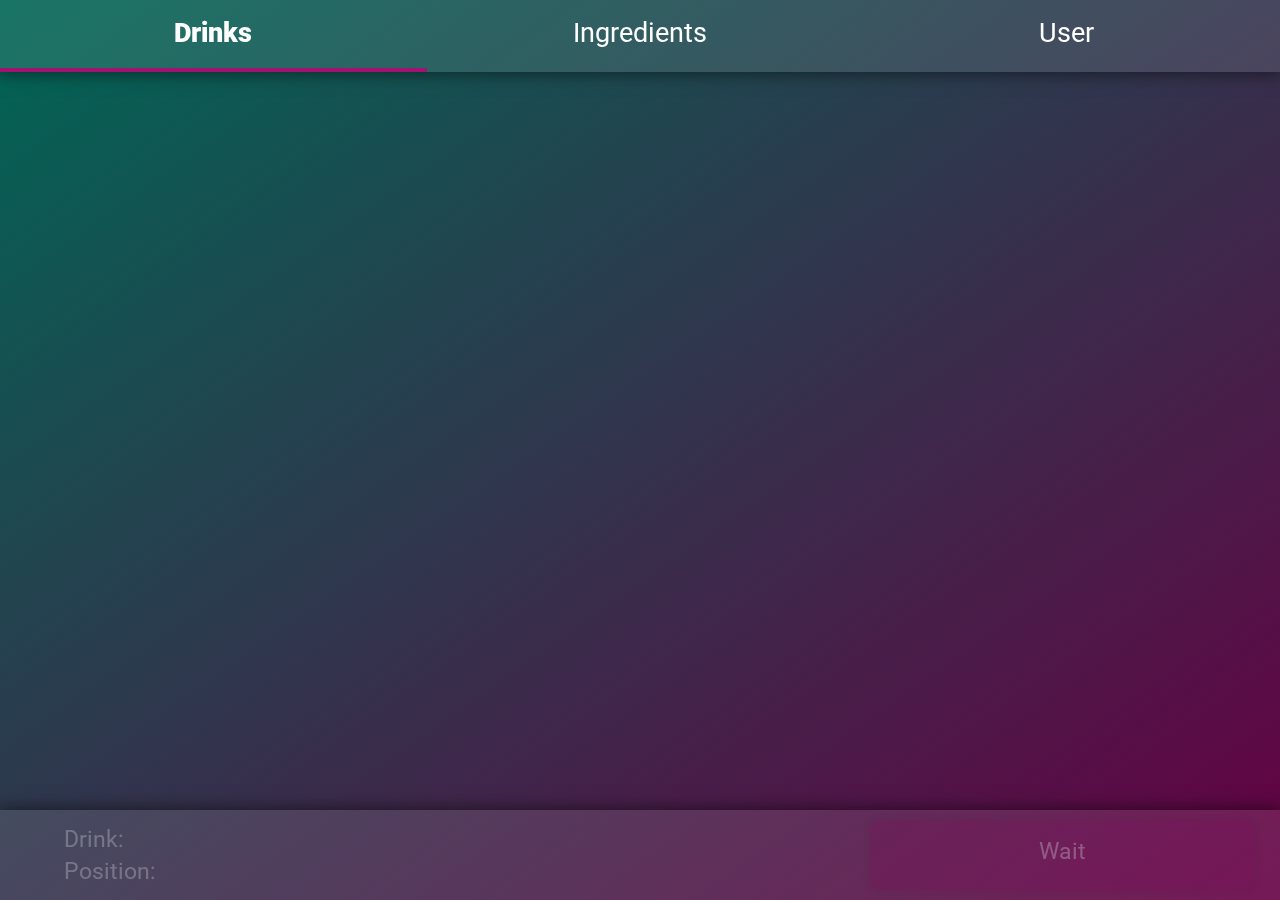
<file: index_react.html>
<!DOCTYPE html>
<html lang="en">

<head>
    <meta charset="UTF-8"> 
    <meta name="viewport" content="height=device-height, width=device-width, initial-scale=1.0, minimum-scale=1.0, maximum-scale=1.0, user-scalable=no" />
    <link rel="manifest" href="manifest.webmanifest">
    <title>Drink Maker</title>
    <link rel="icon" href="static/favicon.ico">
    <link rel="preconnect" href="https://fonts.googleapis.com">
    <link rel="preconnect" href="https://fonts.gstatic.com" crossorigin>
    <link href="https://fonts.googleapis.com/css2?family=Roboto:wght@100&display=swap" rel="stylesheet">
    <script src="react.production.min.js"></script>
    <script src="react-dom.production.min.js"></script>
    <script type="module">

        var socket = null;
        const e = React.createElement;
        
        var socketTimer = null;
        var socketMessageHandler = null;

        function visibility() {
            if (document.hidden) {
                var visibility = {
                    uuid: uuid,
                    type: "hidden"
                };
                socket.send(JSON.stringify(visibility));
                console.log("hidden");
            } else {
                var visibility = {
                    uuid: uuid,
                    type: "visible"
                };
                socket.send(JSON.stringify(visibility));
                console.log("visible");
            }
        }
        
        function socketInit(){
            console.log("socket init");

            socket = new WebSocket("ws://makedrink.me:8765");

            socket.onopen = function () {
                console.log("socket open");
                clearInterval(socketTimer);

                var query = {
                    uuid: uuid,
                    type: "query"
                };
                socket.send(JSON.stringify(query));

                document.onvisibilitychange = visibility;
                visibility();
            }

            socket.onclose = function () {
                console.log("socket close");
                if(socketRefresh){
                    socketTimer = setInterval(()=>{
                        if(socket.readyState == WebSocket.CLOSED){
                            socketInit();
                        }
                    }, 2000);
                }
            }

            socket.onerror = function(){
                console.log("socket error");
                socket.close();
            }

            socket.onmessage = socketMessageHandler;
        }

        var uuid = localStorage.getItem('uuid');
        if(uuid == null){
            uuid = Math.random();
            localStorage.setItem('uuid', uuid)
            console.log("new user");
        }else{
            console.log("existing user");
        }
        console.log("UUID: " + uuid);
        

        class Header extends React.Component{
            constructor(props){
                super(props);
            }

            render(){
                return e('div', {key: 0, className: "header"},[
                        e(Tab, {key: 1, title: "Drinks", selected: this.props.tab == "Drinks", updateApp: this.props.updateApp}, null),
                        e(Tab, {key: 2, title: "Ingredients", selected: this.props.tab == "Ingredients", updateApp: this.props.updateApp}, null),
                        e(Tab, {key: 3, title: "User", selected: this.props.tab == "User", updateApp: this.props.updateApp}, null)]);
            }
        }

        class Tab extends React.Component{
            constructor(props){
                super(props);
            }

            button(event){
                this.props.updateApp({tab: this.props.title});
            }

            render(){
                if (this.props.selected){
                    return e('div', {key: 0, className: "tab tab-selected tab-"+this.props.title}, this.props.title);
                }
                else{
                    return e('div', {key: 0, onClick: (event)=>this.button(event), className: "tab tab-"+this.props.title}, this.props.title);
                }
            }
        }

        class Status extends React.Component{
            constructor(props){
                super(props);
            }

            state={
                tick: 0
            }

            componentDidMount() {
                this.interval = setInterval(() => {
                    if(this.props.status.timer !== false){
                        this.setState({tick: this.state.tick+1});
                    }
                }, 1000);
            }

            componentWillUnmount() {
                clearInterval(this.interval);
            }

            getPosition(){
                return this.props.status.position;
            }

            getDrink(){
                return this.props.status.drink;
            }

            getTime(){
                return this.state.timer;
            }

            button(event){
                if(this.props.status.timer !== false){
                    var msg = {
                        uuid: uuid,
                        type: "pour"
                    };
                    socket.send(JSON.stringify(msg));
                }else if(this.props.status.progress !== false){
                    var msg = {
                        uuid: uuid,
                        type: "cancel"
                    };
                    socket.send(JSON.stringify(msg));
                }
                event.stopPropagation()
            }

            addText(condition, text) {
                if(condition){
                    return text;
                }
                return "";
            }

            render(){
                if(this.props.status.progress !== false){
                    var style = {
                        transform: "scaleX("+ this.props.status.progress+"%)"
                    }
                    return e('div', {className: "status"}, [
                        e('div', {key: 3, className: "bar-base"}, null),
                        e('div', {key: 4, className: "bar-base bar-progress", style: style}, null),
                        e('div', {key: 0, className: "status-drink"}, "Drink: "+this.getDrink()),
                        e('div', {key: 1, className: "status-position"}, "Position: "+this.getPosition()),
                        e('div', {key: 5, onClick: (event)=>this.button(event), className: "status-button status-cancel"}, "Cancel")
                    ]);
                }else if(this.props.status.timer !== false){
                    var remaining = Math.max(Math.round(this.props.status.timer - Date.now()/1000), 0);
                    var style = {
                        transform: "scaleX("+(remaining * 5)+"%)"
                    }
                    return e('div', {className: "status"}, [
                        e('div', {key: 3, className: "bar-base"}, null),
                        e('div', {key: 4, className: "bar-base bar-timer", style: style}, null),
                        e('div', {key: 0, className: "status-drink"}, "Drink: "+this.getDrink()),
                        e('div', {key: 1, className: "status-position"}, "Position: "+this.getPosition()),
                        e('div', {key: 5, onClick: (event)=>this.button(event), className: "status-button status-pour"}, "Pour")
                    ]);
                }else if(this.props.status.position !== false){
                    return e('div', {className: "status"}, [
                        e('div', {key: 3, className: "bar-base"}, null),
                        e('div', {key: 4, className: "bar-base invisible"}, null),
                        e('div', {key: 0, className: "status-drink"}, "Drink: "+this.getDrink()),
                        e('div', {key: 1, className: "status-position"}, "Position: "+this.getPosition()),
                        e('div', {key: 5, onClick: (event)=>this.button(event), className: "status-button status-cancel grey"}, "Wait")
                    ]);
                }else{
                    return e('div', {className: "status"}, [
                        e('div', {key: 3, className: "bar-base"}, null),
                        e('div', {key: 4, className: "bar-base invisible"}, null),
                        e('div', {key: 0, className: "status-drink grey"}, "Drink: "),
                        e('div', {key: 1, className: "status-position grey"}, "Position: "),
                        e('div', {key: 5, onClick: (event)=>this.button(event), className: "status-button status-cancel grey"}, "Wait")
                    ]);
                }
                
            }
        }

        class DrinkDetails extends React.Component {
            constructor(props){
                super(props);
                this.ingredients = {};
                this.volume = 0;
            }

            state = {
                alcoholMult: 1,
                nonalcoholMult: 1
            }

            queueButton(event){
                if(!this.props.status.progress){
                    var msg = {}
                    if((!this.props.status.position || this.props.name != this.props.status.drink) && this.volume > 0 && !this.props.empty){ // add/swap queue
                        msg = {
                            uuid: uuid,
                            type: "queue",
                            name: this.props.name,
                            ingredients: this.ingredients
                        };
                        socket.send(JSON.stringify(msg));
                    }else if(this.props.status.position && this.props.name == this.props.status.drink){ // remove from queue
                        msg = {
                            uuid: uuid,
                            type: "remove"
                        };
                        socket.send(JSON.stringify(msg));
                    }
                    console.log("queue send");
                    console.log(msg);
                }else{
                    console.log("queue else");
                }
                event.stopPropagation()
            }

            pourButton(event){
                if((this.props.status.users == 0 || (this.props.status.position == 1 && !this.props.status.progress)) && this.volume > 0 && !this.props.empty){
                    var msg = {
                        uuid: uuid,
                        type: "pour",
                        name: this.props.name,
                        ingredients: this.ingredients,
                        outlet: 'basement'
                    };
                    socket.send(JSON.stringify(msg));
                }else if(this.props.status.position == 1 && this.props.status.progress){
                    var msg = {
                        uuid: uuid,
                        type: "cancel"
                    };
                    socket.send(JSON.stringify(msg));
                }
                event.stopPropagation()
            }

            tubButton(event){
                if((this.props.status.users == 0 || (this.props.status.position == 1 && !this.props.status.progress)) && this.volume > 0 && !this.props.empty){
                    var msg = {
                        uuid: uuid,
                        type: "pour",
                        name: this.props.name,
                        ingredients: this.ingredients,
                        outlet: 'hottub'
                    };
                    socket.send(JSON.stringify(msg));
                }else if(this.props.status.position == 1 && this.props.status.progress){
                    var msg = {
                        uuid: uuid,
                        type: "cancel"
                    };
                    socket.send(JSON.stringify(msg));
                }
                event.stopPropagation()
            }

            queueLabel(){
                if(!this.props.status.position){
                    return "Add to Queue";
                }else if(this.props.name != this.props.status.drink){
                    return "Update Drink";
                }
                return "Remove from Queue";
            }

            pourLabel(){
                if(this.props.status.progress){
                    return "Cancel";
                }
                return "Pour Now";
            }

            tubLabel(){
                if(this.props.status.progress){
                    return "Cancel";
                }
                return "Pour Hot Tub";
            }

            queueClass(){
                if(this.props.status.progress || this.volume == 0 || this.props.empty){
                    return " grey";
                }
                return "";
            }

            pourClass(){
                if((this.props.status.users > 0 && this.props.status.position != 1) || this.volume == 0 || this.props.empty){
                    return " grey";
                }
                return "";
            }

            alcoholSlider(event){
                this.setState({alcoholMult: event.target.value});
            }

            nonalcoholSlider(event){
                this.setState({nonalcoholMult: event.target.value});
            }

            render(){
                this.ingredients = {};
                var ingredientDetails = [];
                this.volume = 0;
                var alcohol = 0;
                var i = 100;

                for(var key in this.props.drink){
                    var empty = "";
                    if(this.props.ingredients[key].abv > 0){
                        this.ingredients[key] = this.props.drink[key] * this.state.alcoholMult;
                        alcohol += this.ingredients[key] * this.props.ingredients[key].abv;
                    }else{
                        this.ingredients[key] = this.props.drink[key] * this.state.nonalcoholMult;
                    }
                    this.volume += this.ingredients[key];
                    if(this.props.ingredients[key].empty){
                        empty = "( EMPTY )";
                    }
                    ingredientDetails.push(e('div', {key: i, className: "ingredient"}, key + ": " + this.ingredients[key].toFixed(1) + " oz " + empty));
                    i++;
                }

                return [
                    e('div', {key: 0, className: "ingredient-wrapper"}, ingredientDetails),
                    e('div', {key: 1, className: "volume-title"}, "Volume: " + this.volume.toFixed(1) + " oz"),
                    e('div', {key: 2, className: "alcohol-title"}, "Drinks: " + (alcohol/0.6).toFixed(1)),
                    e('div', {key: 3, className: "abv-title"}, "ABV: " + (alcohol/this.volume*100).toFixed(1) + "%"),
                    e('div', {key: 4, className: "alcohol-label"}, "Alcohol: " + this.state.alcoholMult + "x"),
                    e('input', {key: 5, type:"range", min:0, max:2, step:0.25, defaultValue:1, onInput: (event)=>this.alcoholSlider(event), className:"alcohol-slider", id:"slider1"}, null),
                    e('div', {key: 6, className: "nonalcohol-label"}, "Non-alcohol: " + this.state.nonalcoholMult + "x"),
                    e('input', {key: 7, type:"range", min:0, max:2, step:0.25, defaultValue:1, onInput: (event)=>this.nonalcoholSlider(event), className:"nonalcohol-slider", id:"slider2"}, null),
                    
                    e('div', {key: 8, onClick: (event)=>this.tubButton(event), className: "button-item button-tub"+this.pourClass()}, this.tubLabel()),
                    e('div', {key: 9, onClick: (event)=>this.queueButton(event), className: "button-item button-add"+this.queueClass()}, this.queueLabel()),
                    e('div', {key: 10, onClick: (event)=>this.pourButton(event), className: "button-item button-pour"+this.pourClass()}, this.pourLabel())
                ];
            }
        }

        class DrinkItem extends React.Component {
            constructor(props){
                super(props);
                this.item = React.createRef();
            }

            shouldComponentUpdate(nextProps, nextState) {
                if(nextProps.selected
                    || (!nextProps.selected && this.props.selected)
                    || nextProps.empty != this.props.empty)
                {
                    return true;
                }
                return false;
            }

            expand(event){
                var move = Math.round((document.documentElement.clientHeight * 0.09)-(this.item.current.getBoundingClientRect().y));
                this.style = {
                    transform: "translateY("+move+"px)"
                }
                this.props.updateList({selected: this.props.name});
                //console.log("expand: " + this.props.name);
            }

            collapse(event){
                this.props.updateList({selected: null});
                //console.log("collapse: " + this.props.name);
            }

            addText(condition, text) {
                if(condition){
                    return text;
                }
                return "";
            }

            render() {
                //console.log("render drink item: " + this.props.name);
                this.ingredientSummary = "";
                var i = 24;
                for(var key in this.props.drink){
                    this.ingredientSummary += key + ", ";
                    i++;
                }
                if(this.props.selected){
                    return e('div', {ref: this.item, onClick: (event)=>this.collapse(event), className: "drink-item border-flat"+this.addText(this.props.empty, " empty"), style: this.style}, [
                        e('div', {key: 0, className: "title"+this.addText(this.props.empty, " strike")}, this.props.name),
                        e('div', {key: 1, className: "ingredient-summary invisible"}, this.ingredientSummary),
                        e('div', {key: 2, className: "arrow-wrapper"}, [
                            e('div', {key: 3, className: "line-left line-left-close"}),
                            e('div', {key: 4, className: "line-right line-right-close"})
                        ]),
                        e('div', {key: 6, className: "details"},
                            e(DrinkDetails, {key: 7, name: this.props.name, drink: this.props.drink, empty: this.props.empty, status: this.props.status, ingredients: this.props.ingredients, updateApp: this.props.updateApp, updateList: this.props.updateList}, null)
                        )
                    ]);
                }else{
                    return e('div', {ref: this.item, onClick: (event)=>this.expand(event), className: "drink-item "+this.addText(this.props.empty, " empty")}, [
                        e('div', {key: 0, className: "title"+this.addText(this.props.empty, " strike")}, this.props.name),
                        e('div', {key: 1, className: "ingredient-summary"}, this.ingredientSummary),
                        e('div', {key: 2, className: "arrow-wrapper"}, [
                            e('div', {key: 3, className: "line-left"}),
                            e('div', {key: 4, className: "line-right"})
                        ]),
                        e('div', {key: 6, className: "details shrunk"}, null)
                    ]);
                }
            }
        }

        class DrinkPage extends React.Component {
            constructor(props){
                super(props);
            }

            state = {
                selected: null
            }

            shouldComponentUpdate(nextProps, nextState) {
                if(nextProps.drinksTick != this.props.drinksTick ||
                    nextProps.statusTick != this.props.statusTick ||
                    nextState.selected != this.state.selected)
                {
                    return true;
                }
                return false;
            }

            updateState(newState){
                this.setState(newState);
            }

            addText(condition, text) {
                if(condition){
                    return text;
                }
                return "";
            }

            render() {
                //console.log("render drink list");
                this.list = [];
                for(var name in this.props.drinks){
                    var tmp = ""
                    var empty = false;
                    if(this.state.selected != null && this.state.selected != name){
                        tmp = " invisible";
                    }
                    for(var key in this.props.drinks[name]){
                        if(this.props.ingredients[key].empty){
                            empty = true;
                        }
                    }
                    this.list.push(e('div', {key: name+"wrapper", className: "drink-item-wrapper"+tmp},
                        e(DrinkItem, {key: name, name: name, drink: this.props.drinks[name], status: this.props.status, ingredients: this.props.ingredients, selected: this.state.selected == name, empty: empty, updateApp: this.props.updateApp, updateList: this.updateState.bind(this)}, null))
                    );
                }
                return e('div', {className: "drink-page"+this.addText(this.state.selected != null, " noscroll")}, this.list);
            }
        }

        class IngredientItem extends React.Component {
            constructor(props){
                super(props);
            }

            shouldComponentUpdate(nextProps, nextState) {
                if(nextProps.ingredient.empty != this.props.ingredient.empty){
                    return true;
                }
                return false;
            }

            addText(condition, text) {
                if(condition){
                    return text;
                }
                return "";
            }

            setFull(){
                var msg = {
                    uuid: uuid,
                    type: "ingredient",
                    name: this.props.name,
                    empty: false
                };
                socket.send(JSON.stringify(msg));
            }

            setEmpty(){
                var msg = {
                    uuid: uuid,
                    type: "ingredient",
                    name: this.props.name,
                    empty: true
                };
                socket.send(JSON.stringify(msg));
            }

            render() {
                //console.log("render ingredient item: " + this.props.name);
                var button = e('div', {key: 2, onClick: (event)=>this.setEmpty(event), className: "ingredient-button ingredient-button-full"}, "Full");
                if(this.props.ingredient.empty){
                    button = e('div', {key: 2, onClick: (event)=>this.setFull(event), className: "ingredient-button ingredient-button-empty"}, "Empty");
                }

                return e('div', {className: "ingredient-item"}, [
                    e('div', {key: 0, className: "ingredient-title"}, this.props.name),
                    e('div', {key: 1, className: "ingredient-port"}, this.props.ingredient.port),
                    button
                ]);
            }
        }

        class IngredientPage extends React.Component {
            constructor(props){
                super(props);
            }

            state = {
                selected: null
            }

            shouldComponentUpdate(nextProps, nextState) {
                if(nextProps.tick != this.props.tick){
                    return true;
                }
                return false;
            }

            updateState(newState){
                this.setState(newState);
            }

            addText(condition, text) {
                if(condition){
                    return text;
                }
                return "";
            }

            render() {
                //console.log("render ingredient list");
                this.list = [];
                for(var name in this.props.ingredients){
                    this.list.push(
                        e(IngredientItem, {key: name, name: name, ingredient: this.props.ingredients[name], updateApp: this.props.updateApp}, null)
                    );
                }
                return e('div', {className: "ingredient-page"}, this.list);
            }
        }

        class UserPage extends React.Component {
            constructor(props){
                super(props);
            }

            state = {
                name: null,
                weight: null,
                sex: null,
                tick: 0
            }

            shouldComponentUpdate(nextProps, nextState) {
                if(nextProps.tick != this.props.tick || nextState.tick != this.state.tick){
                    return true;
                }
                return false;
            }

            addText(condition, text) {
                if(condition){
                    return text;
                }
                return "";
            }

            setName(event){
                console.log("set name: " + event.target.value);
                this.setState({name: event.target.value, tick: this.state.tick+1});
            }

            setWeight(event){
                console.log("set weight: " + event.target.value);
                this.setState({weight: event.target.value, tick: this.state.tick+1});
            }

            setSex(x){
                console.log("set sex: " + x);
                this.setState({sex: x, tick: this.state.tick+1});
            }

            update(){
                var name = this.props.user.name;
                if(this.state.name != null){
                    name = this.state.name
                }
                var weight = this.props.user.weight;
                if(this.state.weight != null){
                    weight = this.state.weight
                }
                var sex = this.props.user.sex;
                if(this.state.sex != null){
                    sex = this.state.sex
                }
                var msg = {
                    uuid: uuid,
                    type: "user",
                    name: name,
                    weight: parseInt(weight),
                    sex: sex
                };
                socket.send(JSON.stringify(msg));
            }

            render() {
                console.log("render user");
                console.log(this.props);
                console.log(this.state);

                var name = this.props.user.name;
                if(this.state.name != null){
                    name = this.state.name
                }
                var weight = this.props.user.weight;
                if(this.state.weight != null){
                    weight = this.state.weight
                }
                var sex = this.props.user.sex;
                if(this.state.sex != null){
                    sex = this.state.sex
                }
                return e('div', {className: "user-page"}, [
                    e('div', {key: 0, className: "user-name-label"}, "Name:"),
                    e('input', {key: 1, type: "text", value: name, onChange: (event)=>this.setName(event), className:"user-name-input"}, null),
                    e('div', {key: 2, className: "user-weight-label"}, "Weight (lb):"),
                    e('input', {key: 3, type: "number", value: weight, onChange: (event)=>this.setWeight(event), className:"user-weight-input"}, null),
                    e('div', {key: 4, className: "user-sex-label"}, "Sex:"),
                    e('div', {key: 6, onClick: (event)=>this.setSex("male"), className: "user-male-input"+this.addText(sex == "male", " user-sex-active")}, "Male"),
                    e('div', {key: 8, onClick: (event)=>this.setSex("female"), className: "user-female-input"+this.addText(sex == "female", " user-sex-active")}, "Female"), 
                    e('div', {key: 9, className: "user-drinks-label"}, "Drinks:"),
                    e('div', {key: 10, className: "user-drinks-value"}, this.props.user.drinks.toFixed(1)),
                    e('div', {key: 11, className: "user-bac-label"}, "BAC:"),
                    e('div', {key: 12, className: "user-bac-value"}, this.props.user.bac.toFixed(3) + " %"),
                    e('div', {key: 13, onClick: (event)=>this.update(event), className: "user-update"}, "Update"),
                ]);
            }
        }

        class PageViewer extends React.Component {
            constructor(props){
                super(props);
                this.item = React.createRef();
                //this.item.onscroll = function(){myScript};
            }

            scroll(event){
                //console.log(this.item.current.scrollLeft);
                //this.item.current.scrollLeft = 500;
                //event.stopPropagation();
            }

            updateState(newState){
                this.setState(newState);
            }

            addText(condition, text) {
                if(condition){
                    return text;
                }
                return "";
            }

            render() {
                return e('div', {ref: this.item, key: 0, className: "page-viewer" + " shift-"+this.props.tab}, [
                    e(DrinkPage, {key: 1, drinks: this.props.drinks, status: this.props.status, ingredients: this.props.ingredients, drinksTick: this.props.drinksTick, statusTick: this.props.statusTick, updateApp: this.props.updateApp}, null),
                    e(IngredientPage, {key: 2, ingredients: this.props.ingredients, tick: this.props.drinksTick, updateApp: this.props.updateApp}, null),
                    e(UserPage, {key: 3, user: this.props.user, tick: this.props.userTick, updateApp: this.props.updateApp}, null),
                ]);
            }
        }

        class App extends React.Component {
            constructor(){
                super();
                let vh = window.innerHeight * 0.01;
                // Then we set the value in the --vh custom property to the root of the document
                var root = document.getElementById('root').style.setProperty('--vh', `${vh}px`);
            }

            state = {
                tab: "Drinks",
                drinks: null,
                drinksTick: 0,
                ingredients: null,
                status: {
                    users: 0,
                    position: false,
                    drink: false,
                    timer: false,
                    progress: false
                },
                statusTick: 0,
                user: {
                    name: null,
                    weight: null,
                    sex: null,
                    drinks: 0,
                    bac: 0
                },
                userTick: 0
            }

            updateState(newState){
                this.setState(newState);
            }

            componentDidMount(){
                socketMessageHandler = (event)=>{
                    var msg = JSON.parse(event.data);
                    console.log(msg);
                    for(var key in msg){
                        switch(key){
                            case 'drinks': 
                                this.setState({ drinks: msg.drinks, ingredients: msg.ingredients, drinksTick: this.state.drinksTick+1});
                                break;
                            case 'ingredients': 
                                //this.setState({ ingredients: msg.ingredients });
                                break;
                            case 'status': 
                                if(msg.status.timer){
                                    msg.status.timer += Date.now()/1000;
                                }
                                this.setState({ status: msg.status, statusTick: this.state.statusTick+1 });
                                break;
                            case 'user': 
                                this.setState({ user: msg.user, userTick: this.state.userTick+1 });
                                break;
                            default:
                                break;
                        }
                    }
                }

                socketInit();
            }

            render() {
                return [
                    e(Header, {key: 0, tab: this.state.tab, updateApp: this.updateState.bind(this)}, null),
                    e(PageViewer, {key: 1, tab: this.state.tab, drinks: this.state.drinks, status: this.state.status, ingredients: this.state.ingredients, drinksTick: this.state.drinksTick, statusTick: this.state.statusTick, user: this.state.user, userTick: this.state.userTick, updateApp: this.updateState.bind(this)}, null),
                    e(Status, {key: 2, status: this.state.status, tick: this.state.statusTick}, null)
                ];
            }
        }

        ///////////////////////////////////////////////////////////////

        ReactDOM.render(
            e(App, null, null), 
            document.getElementById('root')
        );

        ////////////////////////////////////////////////////////////////
        
    </script>
    <style>
        body{
            margin: 0;
            padding: 0;
            background-image: linear-gradient(to bottom right, hsl(170deg 100% 20%), hsl(320deg 100% 20%));
            background-attachment: fixed;
            touch-action: manipulation;
            user-select: none;
            font-family: 'Roboto', sans-serif;
            font-size: 0;
        }
        #root{
            height: calc(var(--vh, 1vh) * 100);
        }
        .header{
            height: 8%;
            width: 100%;
            position: fixed;
            top: 0;
            box-shadow: 0 0 16px 2px rgb(0 0 0 / 50%);
        }
        .tab{
            position: absolute;
            background-color: hsla(0, 0%, 100%, 10%);
            color: hsl(0deg 0% 100% / 100%);
            box-sizing: border-box;
            font-size: 3vh;
            height: 100%;
            top: 0;
            width: calc(100%/3);
            line-height: 250%;
            overflow: hidden;
            text-align: center;
        }
        .tab-selected{
            animation: tab-anim 500ms 0s 1;
            border-bottom: solid 0.5vh hsl(320deg 80% 35%);
            font-weight: 1000;
        }
        .tab-Drinks{
            left: 0%;
        }
        .tab-Ingredients{
            left: calc(100%/3);
        }
        .tab-User{
            right: 0%;
        }
        .shift-Drinks{
            transform: translateX(0%);
        }
        .shift-Ingredients{
            transform: translateX(-100%);
        }
        .shift-User{
            transform: translateX(-200%);
        }
        .page-viewer{
            height: 82%;
            width: 100%;
            position: fixed;
            top: 8%;
            transition: 250ms;
        }
        .drink-page{
            height: 100%;
            width: 100%;
            left: 0%;
            position: absolute;
            overflow-y: auto;
        }
        .ingredient-page{
            height: 100%;
            width: 100%;
            left: 100%;
            position: absolute;
            overflow-y: auto;
        }
        .user-page{
            height: 100%;
            width: 100%;
            left: 200%;
            position: absolute;
            overflow-y: auto;
        }
        .user-name-label{
            position: absolute;
            left: 10%;
            top: 8%;
            width: 30%;
            height: 8%;
            line-height: 250%;
            background-color: hsl(0deg 0% 100% / 0%);
            color: white;
            font-size: 2.5vh;
        }
        .user-name-input{
            position: absolute;
            right: 10%;
            top: 8%;
            width: 45%;
            height: 8%;
            background-color: hsl(0deg 0% 100% / 10%);
            border: none;
            color: white;
            font-size: 2.5vh;
            border-bottom: solid 0.2vh hsl(0deg 0% 100% / 50%);
            border-radius: 1vh;
            text-align: center;
            padding: 0;
            margin: 0;
        }
        .user-weight-label{
            position: absolute;
            left: 10%;
            top: 20%;
            width: 30%;
            height: 8%;
            line-height: 250%;
            background-color: hsl(0deg 0% 100% / 0%);
            color: white;
            font-size: 2.5vh;
        }
        .user-weight-input{
            position: absolute;
            right: 10%;
            top: 20%;
            width: 45%;
            height: 8%;
            background-color: hsl(0deg 0% 100% / 10%);
            border: none;
            color: white;
            font-size: 2.5vh;
            border-bottom: solid 0.2vh hsl(0deg 0% 100% / 50%);
            border-radius: 1vh;
            text-align: center;
            padding: 0;
            margin: 0;
        }

        .user-sex-label{
            position: absolute;
            left: 10%;
            top: 32%;
            width: 30%;
            height: 8%;
            line-height: 250%;
            background-color: hsl(0deg 0% 100% / 0%);
            color: white;
            font-size: 2.5vh;
        }
        .user-male-input{
            position: absolute;
            right: 35%;
            top: 32%;
            width: 20%;
            height: 8%;
            border-radius: 1vh;
            background-color: hsl(0deg 0% 100% / 10%);
            line-height: 250%;
            color: white;
            font-size: 2.5vh;
            text-align: center;
        }
        .user-female-input{
            position: absolute;
            right: 10%;
            top: 32%;
            width: 20%;
            height: 8%;
            border-radius: 1vh;
            background-color: hsl(0deg 0% 100% / 10%);
            line-height: 250%;
            color: white;
            font-size: 2.5vh;
            text-align: center;
        }
        .user-sex-active{
            background-color: hsl(170deg 80% 27%);
        }
        
        .user-drinks-label{
            position: absolute;
            left: 10%;
            top: 56%;
            width: 30%;
            background-color: hsl(0deg 0% 100% / 0%);
            color: white;
            font-size: 2.5vh;
        }
        .user-drinks-value{
            position: absolute;
            right: 10%;
            top: 56%;
            width: 45%;
            background-color: hsl(0deg 0% 100% / 0%);
            color: white;
            font-size: 2.5vh;
        }
        .user-bac-label{
            position: absolute;
            left: 10%;
            top: 64%;
            width: 30%;
            background-color: hsl(0deg 0% 100% / 0%);
            color: white;
            font-size: 2.5vh;
        }
        .user-bac-value{
            position: absolute;
            right: 10%;
            top: 64%;
            width: 45%;
            background-color: hsl(0deg 0% 100% / 0%);
            color: white;
            font-size: 2.5vh;
        }
        .user-update{
            position: absolute;
            left: 30%;
            top: 80%;
            width: 40%;
            height: 10%;
            color: white;
            font-size: 2.5vh;
            background-color: hsl(320deg 80% 27%);
            border-radius: 1vh;
            text-align: center;
            line-height: 300%;
            transition: 200ms;
            box-shadow: hsl(0deg 0% 0% / 30%) 0 0 8px;
        }
        .user-update:active{
            transform: scale(0.97);
            opacity: 90%;
            transition: 0ms;
        }

        .ingredient-item{
            position: relative;
            height: 11%;
            margin: 1vh;
            color: hsl(0deg 0% 100% / 100%);
        }
        .ingredient-title{
            position: absolute;
            width: 55%;
            height: 32%;
            top: 34%;
            left: 5%;
            line-height: 100%;
            font-size: 3vh;
        }
        .ingredient-port{
            position: absolute;
            width: 10%;
            height: 80%;
            top: 10%;
            left: 60%;
            line-height: 350%;
            font-size: 2vh;
        }
        .ingredient-button{
            position: absolute;
            width: 25%;
            height: 80%;
            top: 10%;
            right: 5%;
            line-height: 350%;
            font-size: 2vh;
            border-radius: 1vh;
            transition: 200ms;
            text-align: center;
            box-shadow: hsl(0deg 0% 0% / 30%) 0 0 8px;
        }
        .ingredient-button:active{
            transform: scale(0.97);
            opacity: 90%;
            transition: 0ms;
        }
        .ingredient-button-full{
            background-color: hsl(170deg 80% 27%);
        }
        .ingredient-button-empty{
            background-color: hsl(320deg 80% 27%);
        }

        .drink-item-wrapper{
            transition: 200ms;
            height: 11%;
            margin: 1vh;
        }
        .drink-item{
            position: relative;
            transition-property: transform, opacity;
            transition-duration: 200ms;
            background-color: hsla(0, 0%, 100%, 10%);
            color: hsl(0deg 0% 100% / 100%);
            height: 100%;
            border-radius: 1vh;
        }
        .title{
            position: absolute;
            width: 55%;
            height: 32%;
            top: 34%;
            left: 5%;
            line-height: 100%;
            font-size: 3vh;
        }
        .arrow-wrapper{
            position: absolute;
            width: 2vh;
            height: 2vh;
            top: 40%;
            right: 5%;
        }
        .line-left{
            height: 100%;
            width: 1%;
            position: absolute;
            left: 16%;
            transform: rotateZ(-45deg);
            background-color: hsl(0deg 0% 100% / 100%);
            transition: 200ms;
        }
        .line-right{
            height: 100%;
            width: 1%;
            position: absolute;
            right: 16%;
            transform: rotateZ(45deg);
            background-color: hsl(0deg 0% 100% / 100%);
            transition: 200ms;
        }
        .line-left-close{
            transform: translateX(0.6vh) rotateZ(-45deg) scaleY(2);
        }
        .line-right-close{
            transform: translateX(-0.8vh) rotateZ(45deg) scaleY(2);
        }
        .ingredient-summary{
            position: absolute;
            width: 25%;
            height: 18%;
            top: 41%;
            left: 60%;
            line-height: 100%;
            font-size: 1.7vh;
            color: hsl(0deg 0% 100% / 75%);
            text-overflow: clip;
            overflow: hidden;
            white-space: nowrap;
            transition: 200ms;
        }
        .details{
            position: absolute;
            height: 788%;
            width: 100%;
            top: 100%;
            background-color: hsla(0, 0%, 100%, 10%);
            border-radius: 0 0 1vh 1vh;
            transform-origin: 50% 0%;
            transition: 200ms;
        }
        .ingredient-wrapper{
            color: hsl(0deg 0% 100% / 100%);
            position: absolute;
            font-size: 2vh;
            height: 25%;
            left: 10%;
            width: 80%;
            overflow-y: auto;
        }
        .ingredient{
            line-height: 140%;
            font-size: 2.5vh;
            height: 20%;
            overflow: hidden;
        }
        .button-item{
            position: absolute;
            font-size: 2vh;
            height: 10%;
            bottom: 5%;
            line-height: 340%;
            width: 28%;
            overflow: hidden;
            border-radius: 1vh;
            text-align: center;
            transition: 200ms;
            box-shadow: hsl(0deg 0% 0% / 30%) 0 0 8px;
        }
        .button-tub{
            left: 5%;
            background-color: hsl(205deg 80% 27%);
        }
        .button-add{
            left: 36%;
            background-color: hsl(320deg 80% 27%);
        }
        .button-pour{
            right: 5%;
            background-color: hsl(170deg 80% 27%);
        }
        .button-item:active{
            transform: scale(0.97);
            opacity: 90%;
            transition: 0ms;
        }
        .status{
            background-color: hsla(0, 0%, 100%, 10%);
            text-align: center;
            color: hsl(0deg 0% 100% / 100%);
            font-size: 3vh;
            height: 10%;
            width: 100%;
            position: fixed;
            bottom: 0;
            box-shadow: 0 0 16px 2px rgb(0 0 0 / 50%);
        }
        .status-button{
            position: absolute;
            font-size: 2.5vh;
            height: 78%;
            top: 11%;
            right: 2%;
            width: 30%;
            line-height: 280%;
            overflow: hidden;
            border-radius: 1vh;
            text-align: center;
            transition: 200ms;
            box-shadow: hsl(0deg 0% 0% / 30%) 0 0 8px;
        }
        .status-pour{
            animation: flash 200ms 0s infinite;
            animation-direction: alternate;
            background-color: hsl(170deg 80% 27%);
        }
        .status-cancel{
            background-color: hsl(320deg 80% 27%);
        }
        .status-button:active{
            transform: scale(0.97);
            opacity: 90%;
            transition: 0ms;
        }
        .status-drink{
            position: absolute;
            height: 24%;
            line-height: 100%;
            width: 55%;
            text-align: left;
            top: 20%;
            left: 5%;
            font-size: 2.5vh;
        }
        .status-position{
            position: absolute;
            height: 24%;
            line-height: 100%;
            width: 55%;
            text-align: left;
            bottom: 20%;
            left: 5%;
            font-size: 2.5vh;
        }
        .bar-base{
            position: absolute;
            top: 0;
            width: 100%;
            height: 3%;
            background-color: hsla(0, 0%, 0%, 0%);
            transform-origin: 0% 50%;
            transform: scaleX(100%);
        }
        .bar-timer{
            animation: flash 200ms 0s infinite;
            animation-direction: alternate;
            background-color: hsl(320deg 85% 40%);
            transition-property: transform, opacity;
            transition-duration: 500ms;
        }
        .bar-progress{
            background-color: hsl(170deg 85% 40%);
            transition-property: transform, opacity;
            transition-duration: 500ms;
        }
        .volume-title{
            position: absolute;
            top: 30%;
            left: 10%;
            width: 35%;
            height: 4%;
            line-height: 140%;
            font-size: 2.5vh;
            overflow: hidden;
            white-space: nowrap;
        }
        .alcohol-title{
            position: absolute;
            top: 35%;
            left: 10%;
            width: 35%;
            height: 4%;
            line-height: 140%;
            font-size: 2.5vh;
            overflow: hidden;
            white-space: nowrap;
        }
        .abv-title{
            position: absolute;
            top: 40%;
            left: 10%;
            width: 35%;
            height: 4%;
            line-height: 140%;
            font-size: 2.5vh;
            overflow: hidden;
            white-space: nowrap;
        }
        .alcohol-label{
            position: absolute;
            top: 50%;
            left: 36%;
            width: 28%;
            height: 4%;
            line-height: 140%;
            font-size: 2.5vh;
            overflow: hidden;
            white-space: nowrap;
        }
        .nonalcohol-label{
            position: absolute;
            top: 65%;
            left: 31%;
            width: 38%;
            height: 4%;
            line-height: 140%;
            font-size: 2.5vh;
            overflow: hidden;
            white-space: nowrap;
        }
        .alcohol-slider{
            position: absolute;
            top: 55%;
            left: 5%;
            width: 90%;
            height: 4vh;
            appearance: none;
            background-color: hsl(0deg 0% 100% / 5%);
            border-radius: 2vh;
        }
        .alcohol-slider::-webkit-slider-thumb {
            -webkit-appearance: none;
            appearance: none;
            width: 4vh;
            height: 4vh;
            background: hsl(170deg 80% 27%);
            border-radius: 2vh;
            cursor: pointer;
        }
        .nonalcohol-slider{
            position: absolute;
            top: 70%;
            left: 5%;
            width: 90%;
            height: 4vh;
            appearance: none;
            background-color: hsl(0deg 0% 100% / 5%);
            border-radius: 2vh;
        }
        .nonalcohol-slider::-webkit-slider-thumb {
            -webkit-appearance: none;
            appearance: none;
            width: 4vh;
            height: 4vh;
            background: hsl(170deg 80% 27%);
            border-radius: 2vh;
            cursor: pointer;
        }
        
        .empty{
            opacity: 40%;
        }
        .shrunk{
            transform: scaleY(0);
        }
        .border-flat{
            border-radius: 1vh 1vh 0 0;
        }
        .invisible{
            opacity: 0%;
            pointer-events: none;
        }
        .noscroll{
            overflow-y: hidden;
        }
        .grey{
            opacity: 25%;
        }
        .strike{
            text-decoration: line-through;
        }
        /* Animation Keyframes*/
        @keyframes flash {
            from {
                filter: saturate(100%)
            }
            to {
                filter: saturate(50%);
            }
        }

        @keyframes tab-anim {
            from {
                background-color: hsla(0, 0%, 100%, 20%);
            }
            to {
                background-color: hsla(0, 0%, 100%, 10%);
            }
        }

        @keyframes button-anim {
            from {
                background-color: hsla(0, 0%, 100%, 20%);
            }
            to {
                background-color: hsla(0, 0%, 100%, 10%);
            }
        }

    </style>
</head>

<body>
    <div id="root" ></div>
</body>

</html>
</file>
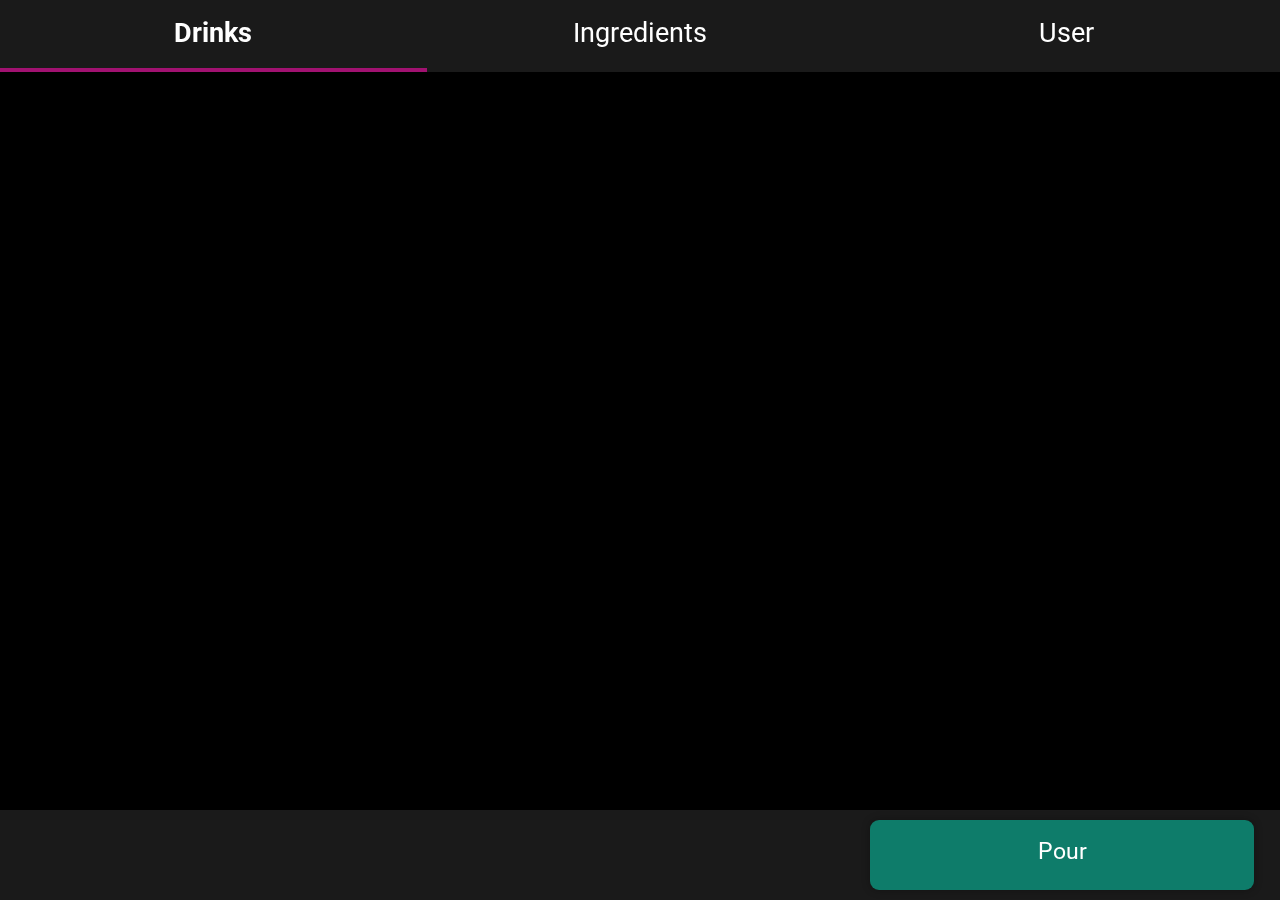
<file: index_vanilla.html>
<!DOCTYPE html>
<html lang="en">

<head>
    <meta charset="UTF-8">
    <meta name="viewport" content="height=device-height, width=device-width, initial-scale=1.0, minimum-scale=1.0, maximum-scale=1.0, user-scalable=no" />
    <meta name="theme-color" content="#006655"/>
    <meta name="description" content="Have a robot make you a drink">
    <title>Drink Maker New</title>
    <link rel="manifest" href="manifest.webmanifest">
    <link rel="icon" href="static/icon48.png">
    <link rel="apple-touch-icon" href="static/icon192.png">
    <link rel="preconnect" href="https://fonts.googleapis.com">
    <link rel="preconnect" href="https://fonts.gstatic.com" crossorigin>
    <link rel="stylesheet" href="https://fonts.googleapis.com/css2?family=Roboto:wght@100&display=swap">

    <script type="module">

        function visibility() {
            if (document.hidden) {
                var visibility = {
                    uuid: uuid,
                    type: "hidden"
                };
                socket.send(JSON.stringify(visibility));
                console.log("hidden");
            } else {
                var visibility = {
                    uuid: uuid,
                    type: "visible"
                };
                socket.send(JSON.stringify(visibility));
                console.log("visible");
            }
        }

        function socketInit(){
            console.log("socket init");

            socket = new WebSocket("ws://makedrink.me:8765");

            socket.onopen = function () {
                console.log("socket open");

                var query = {
                    uuid: uuid,
                    type: "query"
                };
                socket.send(JSON.stringify(query));

                document.onvisibilitychange = visibility;
                visibility();

                if(!socketConnected){
                    socketConnected = true;
                    statusConnection.textContent = "Connected";
                    statusConnection.style.color = "green";
                }
            }

            socket.onclose = function () {
                console.log("socket close");
                if(socketConnected){
                    socketConnected = false;
                    statusConnection.textContent = "Disconnected";
                    statusConnection.style.color = "red";
                }
                setTimeout(()=>{
                    socketInit();
                }, 2000);
            }

            socket.onerror = function(){
                console.log("socket error");
                socket.close();
            }

            socket.onmessage = function(event){
                console.log("socket message");
                var msg = JSON.parse(event.data);
                console.log(msg);
                if(msg.drinks){
                    drinks = msg.drinks;
                    ingredients = msg.ingredients;
                    var template = document.getElementById("template-drink-item");
                    for(var title in drinks){
                        if(drinkItems[title] == null){
                            var empty = false;
                            var ingredientSummary = "";
                            for(var ingredient in drinks[title]){
                                ingredientSummary += ingredient + ", "
                                if(ingredients[ingredient].empty){
                                    empty = true;
                                }
                            }
                            
                            var wrapper = document.importNode(template, true).content.querySelector("div");
                            
                            drinkItems[title] = {
                                wrapper: wrapper,
                                item: wrapper.getElementsByClassName("drink-item")[0],
                                title: wrapper.getElementsByClassName("drink-title")[0],
                                ingredientSummary: wrapper.getElementsByClassName("ingredient-summary")[0],
                                arrowLeft: wrapper.getElementsByClassName("arrow-left")[0],
                                arrowRight: wrapper.getElementsByClassName("arrow-right")[0],
                                empty: empty
                            };

                            drinkItems[title].title.textContent = title;
                            drinkItems[title].ingredientSummary.textContent = ingredientSummary;
                            const tmp = title;
                            drinkItems[title].item.onclick = function(){
                                event.stopPropagation(); 
                                expandDetail(tmp)
                            };

                            if(empty){
                                drinkItems[title].item.classList.add("drink-empty");
                                drinkItems[title].title.classList.add("strike");
                            }

                            drinksPage.append(wrapper);
                            //console.log("create: " + title);
                        }
                        else{
                            var empty = false;
                            for(var ingredient in drinks[title]){
                                if(ingredients[ingredient].empty){
                                    empty = true;
                                }
                            }
                            if(empty && !drinkItems[title].empty){
                                drinkItems[title].item.classList.add("drink-empty");
                                drinkItems[title].title.classList.add("strike");
                                drinkItems[title].empty = empty;
                                if(title == expandedDrink.name){
                                    detailPage.classList.add("drink-empty");
                                    detailTitle.classList.add("strike");
                                    updateExpandedMenu();
                                }
                                //console.log("update: " + title);
                            }else if(!empty && drinkItems[title].empty){
                                drinkItems[title].item.classList.remove("drink-empty");
                                drinkItems[title].title.classList.remove("strike");
                                drinkItems[title].empty = empty;
                                if(title == expandedDrink.name){
                                    detailPage.classList.remove("drink-empty");
                                    detailTitle.classList.remove("strike");
                                    updateExpandedMenu();
                                }
                                //console.log("update: " + title);
                            }
                        }
                    }

                    var template = document.getElementById("template-ingredient-item");
                    for(var title in ingredients){
                        if(ingredientItems[title] == null){
                            var item = document.importNode(template, true).content.querySelector("div");
                            
                            ingredientItems[title] = {
                                item: item,
                                title: item.getElementsByClassName("ingredient-title")[0],
                                port: item.getElementsByClassName("ingredient-port")[0],
                                button: item.getElementsByClassName("ingredient-button")[0],
                                empty: ingredients[title].empty,
                            };

                            ingredientItems[title].title.textContent = title;
                            ingredientItems[title].port.textContent = ingredients[title].port;
                            const tmp = title;
                            ingredientItems[title].button.onclick = function(){
                                event.stopPropagation(); 
                                toggleIngredientEmpty(tmp)
                            };
                            if(ingredientItems[title].empty){
                                ingredientItems[title].button.classList.add("ingredient-empty");
                                ingredientItems[title].button.textContent = "Empty";
                            }else{
                                ingredientItems[title].button.textContent = "Full";
                            }

                            ingredientsPage.append(item);
                            //console.log("create: " + title);
                        }
                        else if(ingredients[title].empty && !ingredientItems[title].empty){
                            ingredientItems[title].empty = true;
                            ingredientItems[title].button.textContent = "Empty";
                            ingredientItems[title].button.classList.add("ingredient-empty");
                            //console.log("update: " + title);
                        }
                        else if(!ingredients[title].empty && ingredientItems[title].empty){
                            ingredientItems[title].empty = false;
                            ingredientItems[title].button.textContent = "Full";
                            ingredientItems[title].button.classList.remove("ingredient-empty");
                            //console.log("update: " + title);
                        }
                    }
                }
                if(msg.status){

                    if(msg.status.userState != userState){
                        userState = msg.status.userState;
                        if(expandedDrink.name){
                            updateExpandedButtons();
                        }
                        clearInterval(statusTimer);

                        if(userState == "FRONTLINE"){
                            //msg.status.timer += Date.now()/1000;
                            statusBase.classList.remove("bar-progress");
                            statusBase.classList.add("bar-timer");
                            statusTimer = setInterval(()=>{
                                statusTime -= 1;
                                if(statusTime < 0){
                                    clearInterval(statusTimer);
                                }else{
                                    statusBase.style.transform = "scaleX(" + statusTime * 5 + "%)";
                                }
                            }, 1000);

                            statusButton.classList.remove("grey");
                            statusButton.classList.remove("cancel");
                            statusButton.classList.add("pour");
                            statusButton.textContent = "Pour";
                            statusButton.onclick = pourDrink;
                        }else if(userState == "POURING"){
                            statusBase.classList.remove("bar-timer");
                            statusBase.classList.add("bar-progress");

                            statusButton.classList.remove("grey");
                            statusButton.classList.remove("pour");
                            statusButton.classList.add("cancel");
                            statusButton.textContent = "Cancel";
                            statusButton.onclick = cancelDrink;
                        }else{
                            statusBase.style.transform = "scaleX(0)";

                            statusButton.classList.add("grey");
                            statusButton.classList.remove("cancel");
                            statusButton.classList.remove("pour");
                            statusButton.textContent = "Pour";
                            statusButton.onclick = null;
                        }
                    } 
                    if(userState == "FRONTLINE"){
                        statusTime = msg.status.timer;
                        statusBase.style.transform = "scaleX(" + statusTime * 5 + "%)";
                    }
                    if(userState == "POURING"){
                        statusBase.style.transform = "scaleX("+ msg.status.progress+"%)";
                    }

                    if(userState == "INLINE" || userState == "FRONTLINE" || userState == "POURING"){
                        statusQueue.textContent = "Queue: " + msg.status.position + "/" + msg.status.size;
                        statusDrink.textContent = queuedDrink.name;
                        statusOutlet.textContent = queuedDrink.outlet;
                    }else{
                        statusQueue.textContent = "Queue: " + msg.status.size;
                        statusDrink.textContent = "";
                        statusOutlet.textContent = "";
                    }

                    statusState.textContent = msg.status.makerState;
                }
                if(msg.user){
                    userDrinks.textContent = decimal(msg.user.drinks, 1);
                    userBAC.textContent = decimal(msg.user.bac, 3);

                    userNameInput.value = msg.user.name;
                    userWeightInput.value = msg.user.weight;

                    userSex = msg.user.sex;
                    if(userSex == "male"){
                        userFemaleButton.classList.remove("active");
                        userMaleButton.classList.add("active");
                    }else if(userSex == "female"){
                        userMaleButton.classList.remove("active");
                        userFemaleButton.classList.add("active");
                    }
                }
            };
        }

        function pourDrink(){
            var msg = {
                uuid: uuid,
                type: "pour",
                name: queuedDrink.name,
                ingredients: queuedDrink.ingredients,
                outlet: queuedDrink.outlet
            };
            socket.send(JSON.stringify(msg));
        }

        function cancelDrink(){
            var msg = {
                uuid: uuid,
                type: "cancel"
            };
            socket.send(JSON.stringify(msg));
        }

        function updateExpandedMenu(){
            updateExpandedInfo();
            updateExpandedButtons();
        }

        function updateExpandedInfo(){
            var alcoholMult = detailAlcoholSlider.value;
            var nonalcoholMult = detailNonalcoholSlider.value;
            var totalVolume = 0;
            var alcoholVolume = 0;
            var volume = 0;
            var i = 0;
            sameDrink = true;
            if(expandedDrink.name != queuedDrink.name){
                sameDrink = false;
            }
            for (var ingredient in drinks[expandedDrink.name]){
                var abv = ingredients[ingredient].abv;
                var volume = 0;
                if(abv > 0){
                    volume = drinks[expandedDrink.name][ingredient] * alcoholMult;
                    alcoholVolume += volume * abv;
                }else{
                    volume = drinks[expandedDrink.name][ingredient] * nonalcoholMult;
                }
                expandedDrink.ingredients[ingredient] = volume;
                if(expandedDrink.ingredients[ingredient] != queuedDrink.ingredients[ingredient]){
                    sameDrink = false;
                }
                totalVolume += volume;
                if(ingredients[ingredient].empty){
                    detailIngredients[i].textContent = ingredient + ": " + decimal(volume, 2) + " oz (EMPTY)";
                }else{
                    detailIngredients[i].textContent = ingredient + ": " + decimal(volume, 2) + " oz";
                }
                i++;
            }

            detailVolume.textContent = "total: " + decimal(totalVolume, 2) + " oz";
            detailAlcohol.textContent = "drinks: " + decimal(alcoholVolume / 0.6, 1);
            if(totalVolume > 0){
                detailABV.textContent = "ABV: " + decimal(alcoholVolume * 100 / totalVolume, 1) + "%";
            }else{
                detailABV.textContent = "ABV: 0%";
            }

            detailAlcoholMult.textContent = "Alcohol: " + alcoholMult + "x";
            detailNonalcoholMult.textContent = "Non-alcohol: " + nonalcoholMult + "x";
            
        }

        function updateExpandedButtons(){
            
            if(userState == "NOLINE" || userState == "OUTLINE" || userState == "POURING"){
                basementButton.textContent = "Add Basement";
                basementButton.onclick = function(){
                    event.stopPropagation(); 
                    changeQueue('basement');
                    addQueue();
                };

                tubButton.textContent = "Add Hot Tub";
                tubButton.onclick = function(){
                    event.stopPropagation(); 
                    changeQueue('hottub');
                    addQueue(); 
                };
            }
            else if(userState == "INLINE" || userState == "FRONTLINE"){
                if(sameDrink && queuedDrink.outlet == 'basement'){
                    basementButton.textContent = "Remove Basement";
                    basementButton.onclick = function(){
                        event.stopPropagation();
                        removeQueue(); 
                    };

                    tubButton.textContent = "Change Hot Tub";
                    tubButton.onclick = function(){
                        event.stopPropagation(); 
                        changeQueue('hottub');
                        updateExpandedButtons();
                    };
                }else if(sameDrink && queuedDrink.outlet == 'hottub'){
                    basementButton.textContent = "Change Basement";
                    basementButton.onclick = function(){
                        event.stopPropagation(); 
                        changeQueue('basement');
                        updateExpandedButtons();
                    };

                    tubButton.textContent = "Remove Hot Tub";
                    tubButton.onclick = function(){
                        event.stopPropagation(); 
                        removeQueue(); 
                    };
                }else{
                    basementButton.textContent = "Change Basement";
                    basementButton.onclick = function(){
                        event.stopPropagation(); 
                        changeQueue('basement');
                        updateExpandedButtons();
                    };

                    tubButton.textContent = "Change Hot Tub";
                    tubButton.onclick = function(){
                        event.stopPropagation(); 
                        changeQueue('hottub');
                        updateExpandedButtons();
                    };
                }
            }
            if(drinkItems[expandedDrink.name].empty){
                basementButton.onclick = function(){
                    event.stopPropagation(); 
                };
                tubButton.onclick = function(){
                    event.stopPropagation(); 
                };
            }
        }

        function expandDetail(title){

            expandedDrink.name = title;

            detailAlcoholSlider.value = 1;
            detailNonalcoholSlider.value = 1;
            updateExpandedMenu();

            detailTitle.textContent = title;
            detailIngredientSummary.textContent = drinkItems[title].ingredientSummary.textContent;
            detailIngredientSummary.classList.add("invisible");

            detailIngredientBox.style.height = (3.5 * vh * Object.keys(drinks[title]).length) + "px";

            var y = drinkItems[title].item.getBoundingClientRect().top - drinksPage.getBoundingClientRect().top - vh;
            detailPage.style.transition = "transform 0ms";
            detailPage.style.transform = "translateY("+y+"px)";
            setTimeout(()=>{
                if(drinkItems[title].empty){
                    detailPage.classList.add("drink-empty");
                    detailTitle.classList.add("strike");
                }else if(!drinkItems[title].empty){
                    detailPage.classList.remove("drink-empty");
                    detailTitle.classList.remove("strike");
                }

                detailPage.style.transition = "transform 5000ms";
                detailPage.style.transform = "translateY(0px)";
                drinksPage.classList.add("invisible");
                drinksPage.classList.add("notouch");
                drinkItems[title].item.classList.add("invisible");

                detailPage.classList.remove("invisible");
                detailPage.classList.remove("notouch");
                detailBody.classList.remove("shrunk");

                detailArrowLeft.classList.add("close");
                detailArrowRight.classList.add("close");
            }, 0);
        }

        function collapseDetail(){
            const title = expandedDrink.name;

            drinksPage.classList.remove("invisible");

            detailPage.classList.add("notouch");
            detailBody.classList.add("shrunk");

            detailArrowLeft.classList.remove("close");
            detailArrowRight.classList.remove("close");

            detailIngredientSummary.classList.remove("invisible");

            var y = drinkItems[title].item.getBoundingClientRect().top - drinksPage.getBoundingClientRect().top - vh;
            detailPage.style.transform = "translateY("+y+"px)";
            
            setTimeout(()=>{
                drinksPage.classList.remove("notouch");
                drinkItems[title].item.classList.remove("invisible");
                detailPage.classList.add("invisible");
            }, 200);

            expandedDrink.name = "";
            expandedDrink.ingredients = {};
        }

        function decimal(num, place){
            return Math.round(num*Math.pow(10,place)) / Math.pow(10,place)
        }

        function toggleIngredientEmpty(title){
            var msg = {
                uuid: uuid,
                type: "ingredient",
                ingredient: title,
                empty: !ingredientItems[title].empty
            };
            socket.send(JSON.stringify(msg));
        }

        function setDrinksTab(){
            drinksTab.classList.add("tab-selected");
            ingredientsTab.classList.remove("tab-selected");
            userTab.classList.remove("tab-selected");

            pageView.classList.add("drinks");
            pageView.classList.remove("ingredients");
            pageView.classList.remove("user");
        }

        function setIngredientsTab(){
            drinksTab.classList.remove("tab-selected");
            ingredientsTab.classList.add("tab-selected");
            userTab.classList.remove("tab-selected");

            pageView.classList.remove("drinks");
            pageView.classList.add("ingredients");
            pageView.classList.remove("user");
        }

        function setUserTab(){
            drinksTab.classList.remove("tab-selected");
            ingredientsTab.classList.remove("tab-selected");
            userTab.classList.add("tab-selected");

            pageView.classList.remove("drinks");
            pageView.classList.remove("ingredients");
            pageView.classList.add("user");
        }

        function setTheme(x, store){
            theme = x;
            if(theme == "light"){
                userDarkButton.classList.remove("active");
                userLightButton.classList.add("active");
                document.documentElement.style.setProperty('--panel-color', "hsla(0, 0%, 100%, 10%)");
            }else if(theme == "dark"){
                userLightButton.classList.remove("active");
                userDarkButton.classList.add("active");
                document.documentElement.style.setProperty('--panel-color', "hsla(0, 0%, 0%, 25%)");
            }
            if(store){
                localStorage.setItem('theme', theme);
            }
        }

        /////////////////////////////////////////

        var drinksTab = document.getElementById("drinks-tab");
        drinksTab.onclick = setDrinksTab;

        var ingredientsTab = document.getElementById("ingredients-tab");
        ingredientsTab.onclick = setIngredientsTab;

        var userTab = document.getElementById("user-tab");
        userTab.onclick = setUserTab;

        var pageView = document.getElementById("page-view");

        setDrinksTab();

        /////////////////////////////////////////

        var drinksPage = document.getElementById("drinks-page");
        var drinkItems = {};

        var detailPage = document.getElementById("drink-detail-page");

        detailPage.onclick = collapseDetail;

        var detailHead = document.getElementById("drink-detail-head");
        var detailItem = detailHead.getElementsByClassName("drink-item")[0];
        var detailTitle = detailHead.getElementsByClassName("drink-title")[0];
        var detailIngredientSummary = detailHead.getElementsByClassName("ingredient-summary")[0];
        var detailArrowLeft = detailHead.getElementsByClassName("arrow-left")[0];
        var detailArrowRight = detailHead.getElementsByClassName("arrow-right")[0];

        var detailBody = document.getElementById("drink-detail-body");
        var detailIngredientBox = document.getElementById("ingredient-box");
        var detailIngredients = [];
        var template = document.getElementById("template-ingredient-amount");
        for(var i=0; i<40; i++){
            var item = document.importNode(template, true).content.querySelector("div");
            detailIngredients[i] = item;
            detailIngredientBox.append(item);
        }

        var detailVolume = document.getElementById("volume-title");
        var detailAlcohol = document.getElementById("alcohol-title");
        var detailABV = document.getElementById("abv-title");

        var detailAlcoholMult = document.getElementById("alcohol-label");
        var detailAlcoholSlider = document.getElementById("alcohol-slider");
        detailAlcoholSlider.oninput = updateExpandedMenu;
        var detailNonalcoholMult = document.getElementById("nonalcohol-label");
        var detailNonalcoholSlider = document.getElementById("nonalcohol-slider");
        detailNonalcoholSlider.oninput = updateExpandedMenu;

        var tubButton = document.getElementById("tub-button");
        var basementButton = document.getElementById("basement-button");

        function addQueue(){
            var msg = {
                uuid: uuid,
                type: "queue"
            };
            socket.send(JSON.stringify(msg));
        }

        function removeQueue(){
            var msg = {
                uuid: uuid,
                type: "remove"
            };
            socket.send(JSON.stringify(msg));
        }

        function changeQueue(outlet){
            queuedDrink.name = expandedDrink.name;
            queuedDrink.ingredients = {}
            for(var ingredient in expandedDrink.ingredients){
                queuedDrink.ingredients[ingredient] = expandedDrink.ingredients[ingredient]
            }
            queuedDrink.outlet = outlet;
            if(userState == "INLINE" || userState == "FRONTLINE" || userState == "POURING"){
                statusDrink.textContent = queuedDrink.name;
                statusOutlet.textContent = queuedDrink.outlet;
            }
            sameDrink = true;
        }

        var userState = "";
        var makerState = "";

        var sameDrink = false;

        /////////////////////////////////////////
        
        var ingredientsPage = document.getElementById("ingredients-page");
        var ingredientItems = {};

        /////////////////////////////////////////

        var userPage = document.getElementById("user-page");

        var userNameInput = document.getElementById("user-name-input");
        var userWeightInput = document.getElementById("user-weight-input");
        var userMaleButton = document.getElementById("user-male-button");
        var userFemaleButton = document.getElementById("user-female-button");

        var userDrinks = document.getElementById("user-drinks-value");
        var userBAC = document.getElementById("user-bac-value");

        userMaleButton.onclick = function(){
            userSex = "male";
            userFemaleButton.classList.remove("active");
            userMaleButton.classList.add("active");
        }

        userFemaleButton.onclick = function(){
            userSex = "female";
            userMaleButton.classList.remove("active");
            userFemaleButton.classList.add("active");
        }

        var userUpdate = document.getElementById("user-update");
        userUpdate.onclick = function(){
            var msg = {
                uuid: uuid,
                type: "user",
                name: userNameInput.value,
                weight: userWeightInput.value,
                sex: userSex
            };
            socket.send(JSON.stringify(msg));
        }

        var userDarkButton = document.getElementById("user-dark-button");
        var userLightButton = document.getElementById("user-light-button");

        userDarkButton.onclick = function(){
            setTheme('dark', true);
        }

        userLightButton.onclick = function(){
            setTheme('light', true);
        }

        var userSex = "";

        var theme = localStorage.getItem('theme');
        if(theme == null){
            theme = "light"
            localStorage.setItem('theme', theme);
        }
        setTheme(theme, false);
        
        ////////////////////////////////////////////////////////////////

        var statusBase = document.getElementById("status-bar");

        var statusQueue = document.getElementById("status-queue");
        var statusState = document.getElementById("status-state");
        var statusConnection = document.getElementById("status-connection");

        var statusDrink = document.getElementById("status-drink");
        var statusOutlet = document.getElementById("status-outlet");

        var statusButton = document.getElementById("status-button");

        var statusTimer = null;
        var statusTime = 0;

        var queuedDrink = {
            name: "",
            ingredients: {},
            outlet: ""
        };

        ////////////////////////////////////////////////////////////////

        var flareColors = [
            "hsl(170, 100%, 20%)",
            "hsl(320, 100%, 20%)",
            "hsl(260, 100%, 20%)",
            "hsl(220, 100%, 20%)"
        ];

        var background = document.getElementById("background");
        var template = document.getElementById("template-flare");
        var flareSize = window.innerWidth * 0.20;
        var flares = [];
        for(var i=0; i<20; i++){
            var flare = document.importNode(template, true).content.querySelector("div");
            background.appendChild(flare);
            flares.push(flare);
        }

        setTimeout(()=>{
            for(var i=0; i<20; i++){

            
                flares[i].style.setProperty("box-shadow", "0 "+flareSize*2+"px "+flareSize*0.5+"px " + flareColors[i % flareColors.length]);
                var radius = Math.pow(Math.pow(100, 2) + Math.pow(100, 2), 0.5);
                var angle1 = Math.random()*2*Math.PI;
                var y1 = radius*Math.sin(angle1);
                var x1 = radius*Math.cos(angle1);
                var angle2 = Math.random()*2*Math.PI;
                var y2 = radius*Math.sin(angle2);
                var x2 = radius*Math.cos(angle2);
                var flareMove = flares[i].animate([
                    {
                        transform: "translate("+x1+"px, "+y1+"px)"
                    },
                    {
                        transform: "translate("+x2+"px, "+y2+"px)"
                    }
                ], {
                    duration: 3000,
                    iterations: Infinity
                });
                
                console.log(flares[i].getAnimations());
                //flareMove.play();
            }
        }, 2000);

        ////////////////////////////////////////////////////////////////

        var socket = null;
        var socketConnected = false;

        var drinks = {};
        var ingredients = {};

        var expandedDrink = {
            name: "",
            ingredients: {}
        };

        var uuid = localStorage.getItem('uuid');
        if(uuid == null){
            uuid = Math.random();
            localStorage.setItem('uuid', uuid)
            console.log("new user: " + uuid);
        }else{
            console.log("existing user: " + uuid);
        }

        var vh = 1;
        window.onload = function(){
            vh = window.innerHeight * 0.01;
            document.documentElement.style.setProperty('--vh', vh+"px");
            document.documentElement.style.setProperty('--flare-size', flareSize+"px");
        };

        socketInit();
        
    </script>
    <style>
        :root {
            --panel-color: hsla(0, 0%, 100%, 10%);
            --top-hue: 170;
            --bottom-hue: 320;
            --vh: 1vh;
            --flare-size: 20vw;
        }

        body{
            color-scheme: dark;
            height: calc(var(--vh) * 100);
            margin: 0;
            padding: 0;
            touch-action: manipulation;
            user-select: none;
            font-family: 'Roboto', sans-serif;
            font-size: 0;
        }

        #background{
            z-index: -1;
            margin: 0;
            padding: 0;
            width: 100%;
            height: 100%;
            background-color: black;
        }

        .flare{
            position: absolute;
            top: calc(50vh - var(--flare-size)*2.5);
            left: calc(50vw - var(--flare-size)*0.5);
            width: var(--flare-size);
            height: var(--flare-size);
            border-radius: var(--flare-size);
            will-change: transform, opacity;
        }

        @keyframes strobe {
            0% {
                opacity: 0%;
            }
            100% {
                opacity: 100%;
            }
        }

        @keyframes wander {
            0% {
                transform: translateY(-100vh)
            }
            100% {
                transform: translateY(100vh)
            }
        }

        #header{
            height: 8%;
            width: 100%;
            position: fixed;
            top: 0;
            box-shadow: 0 0 16px 2px hsla(0, 0%, 0%, 0.5);
        }
        .tab{
            position: absolute;
            background-color: var(--panel-color);
            color: hsl(0, 0%, 100%);
            box-sizing: border-box;
            font-size: 3vh;
            height: 100%;
            top: 0;
            width: calc(100%/3);
            line-height: 250%;
            overflow: hidden;
            text-align: center;
            will-change: opacity;
        }
        .tab:active{
            opacity: 50%;
        }
        .tab-selected{
            border-bottom: solid 0.5vh hsl(var(--bottom-hue), 80%, 35%);
            font-weight: bold;
        }
        #drinks-tab{
            left: 0%;
        }
        #ingredients-tab{
            left: calc(100%/3);
        }
        #user-tab{
            right: 0%;
        }
        
        #page-view{
            height: 82%;
            width: 100%;
            position: fixed;
            top: 8%;
            will-change: transform;
            transition: 250ms;
        }
        #page-view.drinks{
            transform: translateX(0%);
        }
        #page-view.ingredients{
            transform: translateX(-100%);
        }
        #page-view.user{
            transform: translateX(-200%);
        }

        #drink-detail-page{
            height: 100%;
            width: 100%;
            left: 0%;
            top: 0%;
            position: absolute;
            overflow-y: hidden;
            will-change: transform, opacity;
        }
        #drinks-page{
            height: 100%;
            width: 100%;
            left: 0%;
            position: absolute;
            overflow-y: auto;
            transition: 5000ms;
            will-change: opacity;
        }
        #ingredients-page{
            height: 100%;
            width: 100%;
            left: 100%;
            position: absolute;
            overflow-y: auto;
        }
        #user-page{
            height: 100%;
            width: 100%;
            left: 200%;
            position: absolute;
            overflow-y: auto;
        }
        #user-name-label{
            position: absolute;
            left: 10%;
            top: 8%;
            width: 30%;
            height: 8%;
            line-height: 250%;
            background-color: hsl(0deg 0% 100% / 0%);
            color: white;
            font-size: 2.5vh;
        }
        #user-name-input{
            position: absolute;
            right: 10%;
            top: 8%;
            width: 45%;
            height: 8%;
            background-color: var(--panel-color);
            border: none;
            color: white;
            font-size: 2.5vh;
            border-bottom: solid 0.2vh hsl(0deg 0% 100% / 50%);
            border-radius: 1vh;
            text-align: center;
            padding: 0;
            margin: 0;
            font-family: 'Roboto', sans-serif;
        }
        #user-weight-label{
            position: absolute;
            left: 10%;
            top: 20%;
            width: 30%;
            height: 8%;
            line-height: 250%;
            background-color: hsl(0deg 0% 100% / 0%);
            color: white;
            font-size: 2.5vh;
        }
        #user-weight-input{
            position: absolute;
            right: 10%;
            top: 20%;
            width: 45%;
            height: 8%;
            background-color: var(--panel-color);
            border: none;
            color: white;
            font-size: 2.5vh;
            border-bottom: solid 0.2vh hsl(0deg 0% 100% / 50%);
            border-radius: 1vh;
            text-align: center;
            padding: 0;
            margin: 0;
            font-family: 'Roboto', sans-serif;
        }

        #user-sex-label{
            position: absolute;
            left: 10%;
            top: 32%;
            width: 30%;
            height: 8%;
            line-height: 250%;
            background-color: hsl(0deg 0% 100% / 0%);
            color: white;
            font-size: 2.5vh;
        }
        #user-male-button{
            position: absolute;
            right: 35%;
            top: 32%;
            width: 20%;
            height: 8%;
            border-radius: 1vh;
            background-color: var(--panel-color);
            line-height: 250%;
            color: white;
            font-size: 2.5vh;
            text-align: center;
        }
        #user-female-button{
            position: absolute;
            right: 10%;
            top: 32%;
            width: 20%;
            height: 8%;
            border-radius: 1vh;
            background-color: var(--panel-color);
            line-height: 250%;
            color: white;
            font-size: 2.5vh;
            text-align: center;
        }
        #user-male-button.active{
            background-color: hsl(var(--top-hue), 80%, 27%);
        }
        #user-female-button.active{
            background-color: hsl(var(--top-hue), 80%, 27%);
        }
        
        #user-drinks-label{
            position: absolute;
            left: 10%;
            top: 48%;
            width: 30%;
            background-color: hsl(0deg 0% 100% / 0%);
            color: white;
            font-size: 2.5vh;
        }
        #user-drinks-value{
            position: absolute;
            right: 10%;
            top: 48%;
            width: 45%;
            background-color: hsl(0deg 0% 100% / 0%);
            color: white;
            font-size: 2.5vh;
        }
        #user-bac-label{
            position: absolute;
            left: 10%;
            top: 54%;
            width: 30%;
            background-color: hsl(0deg 0% 100% / 0%);
            color: white;
            font-size: 2.5vh;
        }
        #user-bac-value{
            position: absolute;
            right: 10%;
            top: 54%;
            width: 45%;
            background-color: hsl(0deg 0% 100% / 0%);
            color: white;
            font-size: 2.5vh;
        }
        #user-update{
            position: absolute;
            left: 30%;
            top: 64%;
            width: 40%;
            height: 10%;
            color: white;
            font-size: 2.5vh;
            background-color: hsl(var(--bottom-hue), 80%, 27%);
            border-radius: 1vh;
            text-align: center;
            line-height: 300%;
            box-shadow: hsl(0deg 0% 0% / 30%) 0 0 8px;
            will-change: transform, opacity;
        }
        #user-update:active{
            transform: scale(0.97);
            opacity: 90%;
        }

        #user-theme-label{
            position: absolute;
            left: 10%;
            top: 85%;
            width: 30%;
            height: 8%;
            line-height: 250%;
            background-color: hsl(0deg 0% 100% / 0%);
            color: white;
            font-size: 2.5vh;
        }
        #user-dark-button{
            position: absolute;
            right: 35%;
            top: 85%;
            width: 20%;
            height: 8%;
            border-radius: 1vh;
            background-color: var(--panel-color);
            line-height: 250%;
            color: white;
            font-size: 2.5vh;
            text-align: center;
        }
        #user-light-button{
            position: absolute;
            right: 10%;
            top: 85%;
            width: 20%;
            height: 8%;
            border-radius: 1vh;
            background-color: var(--panel-color);
            line-height: 250%;
            color: white;
            font-size: 2.5vh;
            text-align: center;
        }
        #user-dark-button.active{
            background-color: hsl(var(--top-hue), 80%, 27%);
        }
        #user-light-button.active{
            background-color: hsl(var(--top-hue), 80%, 27%);
        }

        .ingredient-item{
            position: relative;
            height: 11%;
            margin: 1vh;
            color: hsl(0deg 0% 100% / 100%);
        }
        .ingredient-title{
            position: absolute;
            width: 55%;
            height: 32%;
            top: 34%;
            left: 5%;
            line-height: 100%;
            font-size: 3vh;
        }
        .ingredient-port{
            position: absolute;
            width: 10%;
            height: 80%;
            top: 10%;
            left: 60%;
            line-height: 350%;
            font-size: 2vh;
        }
        .ingredient-button{
            position: absolute;
            width: 25%;
            height: 80%;
            top: 10%;
            right: 5%;
            line-height: 350%;
            font-size: 2vh;
            border-radius: 1vh;
            text-align: center;
            box-shadow: hsl(0deg 0% 0% / 30%) 0 0 8px;
            background-color: hsl(var(--top-hue), 80%, 27%);
            will-change: transform, opacity;
        }
        .ingredient-button:active{
            transform: scale(0.97);
            opacity: 90%;
        }
        
        .ingredient-empty{
            background-color: hsl(var(--bottom-hue), 80%, 27%);
        }

        #drink-detail-head{
            height: 11%;
            margin: 1vh 1vh 0vh 1vh;
        }

        #drink-detail-body{
            position: relative;
            transition-property: transform, opacity;
            transition-duration: 5000ms;
            height: calc(89% - 2vh);
            background-color: var(--panel-color);
            color: hsl(0deg 0% 100% / 100%);
            margin: 0vh 1vh 1vh 1vh;
            border-radius: 0vh 0vh 1vh 1vh;
            transform-origin: 50% 0%;
            will-change: transform, opacity;
        }

        .drink-item-wrapper{
            height: 11%;
            margin: 1vh;
        }
        .drink-item{
            position: relative;
            background-color: var(--panel-color);
            color: hsl(0deg 0% 100% / 100%);
            height: 100%;
            border-radius: 1vh;
            will-change: opacity;
        }
        .drink-empty{
            opacity: 40%;
        }
        .drink-item.flat{
            border-radius: 1vh 1vh 0 0;
        }

        .drink-title{
            position: absolute;
            width: 55%;
            height: 32%;
            top: 34%;
            left: 5%;
            line-height: 100%;
            font-size: 3vh;
        }
        .arrow-wrapper{
            position: absolute;
            width: 2vh;
            height: 2vh;
            top: 40%;
            right: 5%;
        }
        .arrow-left{
            height: 100%;
            width: 1%;
            position: absolute;
            left: 16%;
            transform: rotateZ(-45deg);
            background-color: hsl(0deg 0% 100% / 100%);
            transition: 5000ms;
            will-change: transform;
        }
        .arrow-right{
            height: 100%;
            width: 1%;
            position: absolute;
            right: 16%;
            transform: rotateZ(45deg);
            background-color: hsl(0deg 0% 100% / 100%);
            transition: 5000ms;
            will-change: transform;
        }
        .arrow-left.close{
            transform: translateX(0.6vh) rotateZ(-45deg) scaleY(2);
        }
        .arrow-right.close{
            transform: translateX(-0.8vh) rotateZ(45deg) scaleY(2);
        }
        .ingredient-summary{
            position: absolute;
            width: 25%;
            height: 18%;
            top: 41%;
            left: 60%;
            line-height: 100%;
            font-size: 1.7vh;
            color: hsl(0deg 0% 100% / 75%);
            text-overflow: clip;
            overflow: hidden;
            white-space: nowrap;
            transition: 5000ms;
            will-change: opacity;
        }

        #ingredient-wrapper{
            color: hsl(0deg 0% 100% / 100%);
            position: absolute;
            font-size: 2vh;
            height: 25%;
            left: 10%;
            width: 80%;
            overflow-y: auto;
        }
        #ingredient-box{
            position: absolute;
            left: 0%;
            width: 100%;
            overflow-y: hidden;
        }
        .ingredient-amount{
            line-height: 140%;
            font-size: 2.5vh;
            height: 3.5vh;
            overflow-x: hidden;
        }
        .item-button{
            position: absolute;
            font-size: 2vh;
            height: 10%;
            bottom: 5%;
            line-height: 340%;
            width: 42%;
            overflow: hidden;
            border-radius: 1vh;
            text-align: center;
            box-shadow: hsl(0deg 0% 0% / 30%) 0 0 8px;
            will-change: transform, opacity;
        }
        #tub-button{
            left: 5%;
            background-color: hsl(var(--bottom-hue), 80%, 27%);
        }
        #queue-button{
            left: 36%;
            background-color: hsl(var(--bottom-hue), 80%, 27%);
        }
        #basement-button{
            right: 5%;
            background-color: hsl(var(--top-hue), 80%, 27%);
        }
        .item-button:active{
            transform: scale(0.97);
            opacity: 90%;
        }
        #status{
            background-color: var(--panel-color);
            text-align: center;
            color: hsl(0deg 0% 100% / 100%);
            font-size: 3vh;
            height: 10%;
            width: 100%;
            position: fixed;
            bottom: 0;
            box-shadow: 0 0 16px 2px rgb(0 0 0 / 50%);
        }
        #status-button{
            position: absolute;
            font-size: 2.5vh;
            height: 78%;
            top: 11%;
            right: 2%;
            width: 30%;
            line-height: 280%;
            overflow: hidden;
            border-radius: 1vh;
            text-align: center;
            box-shadow: hsl(0deg 0% 0% / 30%) 0 0 8px;
            will-change: transform, opacity;
            background-color: hsl(var(--top-hue), 80%, 27%);
        }
        #status-button.pour{
            animation: flash 5000ms 0s infinite;
            animation-direction: alternate;
            background-color: hsl(var(--top-hue), 80%, 27%);
        }
        #status-button.cancel{
            background-color: hsl(var(--bottom-hue), 80%, 27%);
        }
        #status-button:active{
            transform: scale(0.97);
            opacity: 90%;
        }

        #status-queue{
            position: absolute;
            height: 18%;
            line-height: 100%;
            width: 25%;
            text-align: left;
            top: 10%;
            left: 2%;
            font-size: 2vh;
        }
        #status-state{
            position: absolute;
            height: 18%;
            line-height: 100%;
            width: 25%;
            text-align: left;
            bottom: 41%;
            left: 2%;
            font-size: 2vh;
        }
        #status-connection{
            position: absolute;
            height: 18%;
            line-height: 100%;
            width: 25%;
            text-align: left;
            bottom: 10%;
            left: 2%;
            font-size: 2vh;
            font-weight: bold;
        }

        #status-drink{
            position: absolute;
            height: 18%;
            line-height: 100%;
            width: 34%;
            text-align: left;
            top: 23%;
            left: 34%;
            font-size: 2vh;
        }
        #status-outlet{
            position: absolute;
            height: 18%;
            line-height: 100%;
            width: 34%;
            text-align: left;
            bottom: 23%;
            left: 34%;
            font-size: 2vh;
        }

        #status-bar{
            position: absolute;
            top: 0;
            width: 100%;
            height: 5%;
            transform-origin: 0% 50%;
            transition: transform 1000ms linear;
            will-change: transform, opacity;
        }
        .bar-timer{
            animation: flash 5000ms 0s infinite;
            animation-direction: alternate;
            background-color: hsl(var(--top-hue), 85%, 40%);
        }
        .bar-progress{
            background-color: hsl(var(--bottom-hue), 85%, 40%);
        }

        #volume-title{
            position: absolute;
            top: 30%;
            left: 10%;
            width: 35%;
            height: 4%;
            line-height: 140%;
            font-size: 2.5vh;
            overflow: hidden;
            white-space: nowrap;
        }
        #alcohol-title{
            position: absolute;
            top: 35%;
            left: 10%;
            width: 35%;
            height: 4%;
            line-height: 140%;
            font-size: 2.5vh;
            overflow: hidden;
            white-space: nowrap;
        }
        #abv-title{
            position: absolute;
            top: 40%;
            left: 10%;
            width: 35%;
            height: 4%;
            line-height: 140%;
            font-size: 2.5vh;
            overflow: hidden;
            white-space: nowrap;
        }
        #alcohol-label{
            position: absolute;
            top: 50%;
            left: 36%;
            width: 28%;
            height: 4%;
            line-height: 140%;
            font-size: 2.5vh;
            overflow: hidden;
            white-space: nowrap;
        }
        #nonalcohol-label{
            position: absolute;
            top: 65%;
            left: 31%;
            width: 38%;
            height: 4%;
            line-height: 140%;
            font-size: 2.5vh;
            overflow: hidden;
            white-space: nowrap;
        }
        #alcohol-slider{
            position: absolute;
            top: 55%;
            left: 5%;
            width: 90%;
            height: 4vh;
            appearance: none;
            background-color: hsl(0deg 0% 100% / 5%);
            border-radius: 2vh;
        }
        #alcohol-slider::-webkit-slider-thumb {
            -webkit-appearance: none;
            appearance: none;
            width: 4vh;
            height: 4vh;
            background: hsl(var(--top-hue), 80%, 27%);
            border-radius: 2vh;
            cursor: pointer;
        }
        #nonalcohol-slider{
            position: absolute;
            top: 70%;
            left: 5%;
            width: 90%;
            height: 4vh;
            appearance: none;
            background-color: hsl(0deg 0% 100% / 5%);
            border-radius: 2vh;
        }
        #nonalcohol-slider::-webkit-slider-thumb {
            -webkit-appearance: none;
            appearance: none;
            width: 4vh;
            height: 4vh;
            background: hsl(var(--top-hue), 80%, 27%);
            border-radius: 2vh;
            cursor: pointer;
        }
        
        .shrunk{
            transform: scaleY(0);
        }
        .invisible{
            opacity: 0%;
        }
        .notouch{
            overflow-y: hidden;
            pointer-events: none;
        }
        .grey{
            opacity: 25%;
        }
        .strike{
            text-decoration: line-through;
        }
        /* Animation Keyframes*/
        @keyframes flash {
            from {
                opacity: 100%;
            }
            to {
                opacity: 50%;
            }
        }

    </style>
</head>



<body>
    <template id="template-drink-item">
        <div class="drink-item-wrapper">
            <div class="drink-item">
                <div class="drink-title">Title</div>
                <div class="ingredient-summary">Ingredients</div>
                <div class="arrow-wrapper">
                    <div class="arrow-left"></div>
                    <div class="arrow-right"></div>
                </div>
            </div>
        </div>
    </template>

    <template id="template-ingredient-amount">
        <div class="ingredient-amount"></div>
    </template>

    <template id="template-ingredient-item">
        <div class="ingredient-item">
            <div class="ingredient-title"></div>
            <div class="ingredient-port"></div>
            <div class="ingredient-button"></div>
        </div>
    </template>

    <template id="template-flare">
        <div class="flare"></div>
    </template>

    <div id="background"></div>

    <div id="header">
        <div id="drinks-tab" class="tab">Drinks</div>
        <div id="ingredients-tab" class="tab">Ingredients</div>
        <div id="user-tab" class="tab">User</div>
    </div>
    <div id="page-view">
        <div id="drink-detail-page" class="invisible notouch">
            <div id="drink-detail-head">
                <div class="drink-item flat">
                    <div class="drink-title">Title</div>
                    <div class="ingredient-summary">Ingredients</div>
                    <div class="arrow-wrapper">
                        <div class="arrow-left"></div>
                        <div class="arrow-right"></div>
                    </div>
                </div>
            </div>
            <div id="drink-detail-body" class="shrunk">
                <div id="ingredient-wrapper">
                    <div id="ingredient-box">

                    </div>
                </div>

                <div id="volume-title">Volume: </div>
                <div id="alcohol-title">Drinks: </div>
                <div id="abv-title">ABV: </div>

                <div id="alcohol-label">Alcohol: </div>
                <input id="alcohol-slider" type="range" min="0" max="2" step="0.25" defaultValue="1">
                <div id="nonalcohol-label">Non-alcohol: </div>
                <input id="nonalcohol-slider" type="range" min="0" max="2" step="0.25" defaultValue="1">

                <div id="tub-button" class="item-button">Pour Hot Tub</div>
                <div id="basement-button" class="item-button">Pour Basement</div>
            </div>
        </div>
        <div id="drinks-page">
            
        </div>
        <div id="ingredients-page"></div>
        <div id="user-page">
            <div id="user-name-label">Name: </div>
            <input id="user-name-input" type="text">

            <div id="user-weight-label">Weight (lb): </div>
            <input id="user-weight-input" type="number" steps="1">

            <div id="user-sex-label">Sex: </div>
            <div id="user-male-button">Male</div>
            <div id="user-female-button">Female</div>

            <div id="user-drinks-label">Drinks: </div>
            <div id="user-drinks-value"></div>
            <div id="user-bac-label">BAC: </div>
            <div id="user-bac-value"></div>

            <div id="user-update">Update</div>

            <div id="user-theme-label">Theme: </div>
            <div id="user-dark-button">Dark</div>
            <div id="user-light-button">Light</div>
        </div>
    </div>
    <div id="status">
        <div id="status-bar"></div>

        <div id="status-queue"></div>
        <div id="status-state"></div>
        <div id="status-connection" class="disconnected"></div>

        <div id="status-drink"></div>
        <div id="status-outlet"></div>

        <div id="status-button">Pour</div>
    </div>        
</body>

</html>
</file>
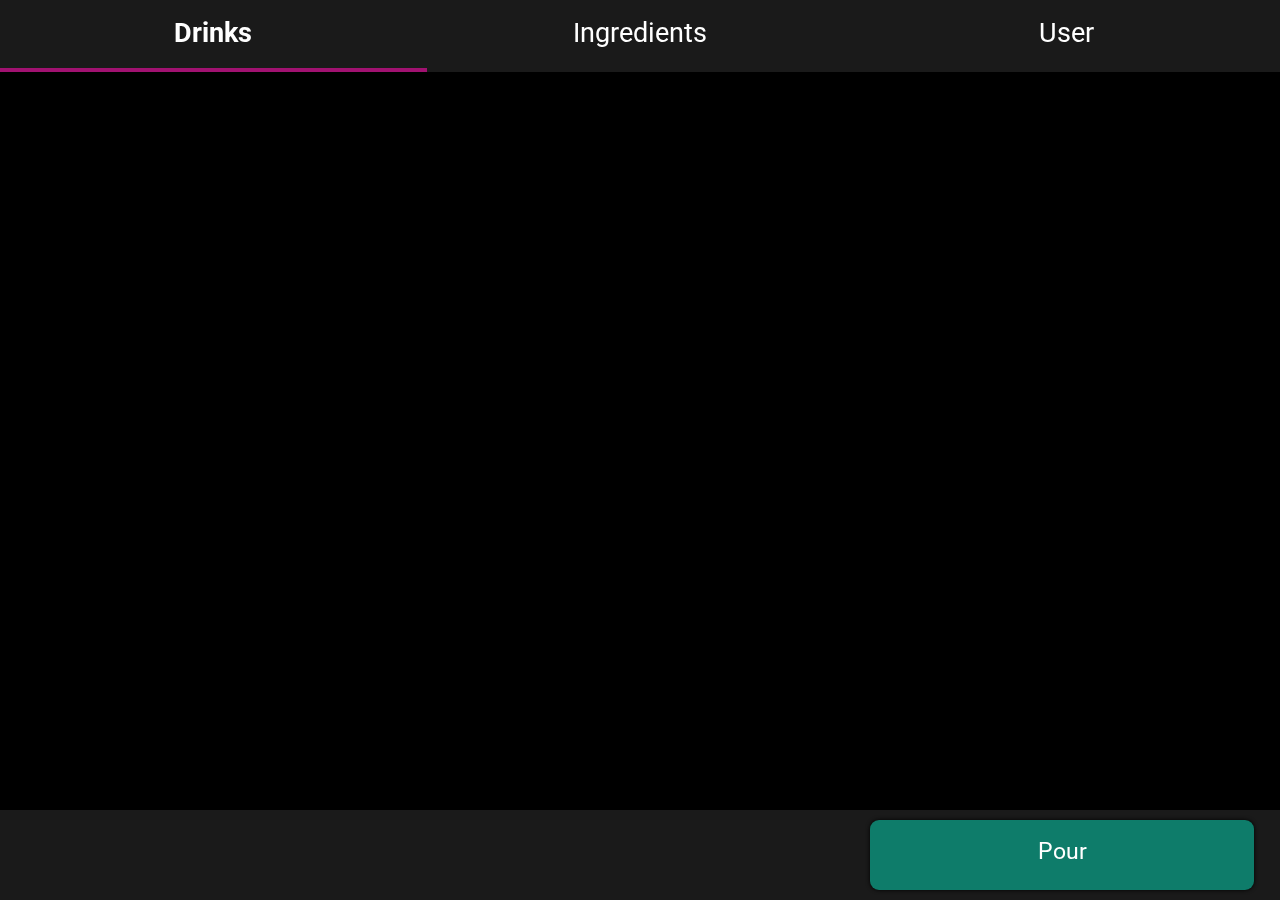
<file: index_webanimation.html>
<!DOCTYPE html>
<html lang="en">

<head>
    <meta charset="UTF-8">
    <meta name="viewport" content="height=device-height, width=device-width, initial-scale=1.0, minimum-scale=1.0, maximum-scale=1.0, user-scalable=no" />
    <meta name="theme-color" content="#006655"/>
    <meta name="description" content="Have a robot make you a drink">
    <title>Drink Maker New</title>
    <link rel="manifest" href="manifest.webmanifest">
    <link rel="icon" href="static/icon48.png">
    <link rel="apple-touch-icon" href="static/icon192.png">
    <link rel="preconnect" href="https://fonts.googleapis.com">
    <link rel="preconnect" href="https://fonts.gstatic.com" crossorigin>
    <link rel="stylesheet" href="https://fonts.googleapis.com/css2?family=Roboto:wght@100&display=swap">

    <script type="module">

        function visibility() {
            if (document.hidden) {
                var visibility = {
                    uuid: uuid,
                    type: "hidden"
                };
                socket.send(JSON.stringify(visibility));
                console.log("hidden");
            } else {
                var visibility = {
                    uuid: uuid,
                    type: "visible"
                };
                socket.send(JSON.stringify(visibility));
                console.log("visible");
            }
        }

        function socketInit(){
            console.log("socket init");

            socket = new WebSocket("ws://makedrink.me:8765");

            socket.onopen = function () {
                console.log("socket open");

                var query = {
                    uuid: uuid,
                    type: "query"
                };
                socket.send(JSON.stringify(query));

                document.onvisibilitychange = visibility;
                visibility();

                if(!socketConnected){
                    socketConnected = true;
                    statusConnection.textContent = "Connected";
                    statusConnection.style.color = "green";
                }
            }

            socket.onclose = function () {
                console.log("socket close");
                if(socketConnected){
                    socketConnected = false;
                    statusConnection.textContent = "Disconnected";
                    statusConnection.style.color = "red";
                }
                setTimeout(()=>{
                    socketInit();
                }, 2000);
            }

            socket.onerror = function(){
                console.log("socket error");
                socket.close();
            }

            socket.onmessage = function(event){
                console.log("socket message");
                var msg = JSON.parse(event.data);
                console.log(msg);
                if(msg.drinks){

                    drinks = msg.drinks;
                    ingredients = msg.ingredients;

                    for(var title in drinks){
                        if(drinkElems[title] == null){

                            var ingredientSummary = "";
                            for(var ingredient in drinks[title]){
                                ingredientSummary += ingredient + ", "
                            }
                            
                            var item = document.importNode(drinkTemplate, true).content.querySelector("div");
                            
                            drinkElems[title] = {
                                item: item,
                                title: item.getElementsByClassName("drink-title")[0],
                                ingredientSummary: item.getElementsByClassName("ingredient-summary")[0],
                                arrowLeft: item.getElementsByClassName("arrow-left")[0],
                                arrowRight: item.getElementsByClassName("arrow-right")[0],
                                empty: false
                            };

                            drinkElems[title].title.textContent = title;
                            drinkElems[title].ingredientSummary.textContent = ingredientSummary;
                            const tmp = title;
                            drinkElems[title].item.onclick = function(){
                                event.stopPropagation(); 
                                expandDetail(tmp)
                            };

                            drinkListElem.append(item);
                            //console.log("create: " + title);
                        }

                        var empty = false;
                        for(var ingredient in drinks[title]){
                            if(ingredients[ingredient].empty){
                                empty = true;
                            }
                        }
                        if(empty && !drinkElems[title].empty){
                            drinkElems[title].item.classList.add("drink-empty");
                            drinkElems[title].title.classList.add("strike");
                            drinkElems[title].empty = empty;
                            if(title == expandedDrink.name){
                                drinkDetailElem.classList.add("drink-empty");
                                detailTitle.classList.add("strike");
                                updateExpandedMenu();
                            }
                            //console.log("update: " + title);
                        }else if(!empty && drinkElems[title].empty){
                            drinkElems[title].item.classList.remove("drink-empty");
                            drinkElems[title].title.classList.remove("strike");
                            drinkElems[title].empty = empty;
                            if(title == expandedDrink.name){
                                drinkDetailElem.classList.remove("drink-empty");
                                detailTitle.classList.remove("strike");
                                updateExpandedMenu();
                            }
                            //console.log("update: " + title);
                        }
                    }
                    
                    for(var title in ingredients){
                        if(ingredientElems[title] == null){
                            var item = document.importNode(ingredientTemplate, true).content.querySelector("div");
                            
                            ingredientElems[title] = {
                                item: item,
                                title: item.getElementsByClassName("ingredient-title")[0],
                                port: item.getElementsByClassName("ingredient-port")[0],
                                button: item.getElementsByClassName("ingredient-button")[0],
                                empty: false,
                            };

                            ingredientElems[title].title.textContent = title;
                            ingredientElems[title].port.textContent = ingredients[title].port;
                            const tmp = title;
                            ingredientElems[title].button.onclick = function(){
                                event.stopPropagation(); 
                                toggleIngredientEmpty(tmp)
                            };

                            ingredientsPage.append(item);
                            //console.log("create: " + title);
                        }

                        if(ingredients[title].empty && !ingredientElems[title].empty){
                            ingredientElems[title].empty = true;
                            ingredientElems[title].button.textContent = "Empty";
                            ingredientElems[title].button.classList.add("ingredient-empty");
                            //console.log("update: " + title);
                        }
                        else if(!ingredients[title].empty && ingredientElems[title].empty){
                            ingredientElems[title].empty = false;
                            ingredientElems[title].button.textContent = "Full";
                            ingredientElems[title].button.classList.remove("ingredient-empty");
                            //console.log("update: " + title);
                        }
                    }
                }
                if(msg.status){

                    if(msg.status.userState != userState){
                        userState = msg.status.userState;
                        if(expandedDrink.name){
                            updateExpandedButtons();
                        }
                        clearInterval(statusTimer);

                        if(userState == "FRONTLINE"){
                            //msg.status.timer += Date.now()/1000;
                            statusBase.classList.remove("bar-progress");
                            statusBase.classList.add("bar-timer");
                            statusTimer = setInterval(()=>{
                                statusTime -= 1;
                                if(statusTime < 0){
                                    clearInterval(statusTimer);
                                }else{
                                    statusBase.style.transform = "scaleX(" + statusTime * 5 + "%)";
                                }
                            }, 1000);

                            statusButton.classList.remove("grey");
                            statusButton.classList.remove("cancel");
                            statusButton.classList.add("pour");
                            statusButton.textContent = "Pour";
                            statusButton.onclick = pourDrink;
                        }else if(userState == "POURING"){
                            statusBase.classList.remove("bar-timer");
                            statusBase.classList.add("bar-progress");

                            statusButton.classList.remove("grey");
                            statusButton.classList.remove("pour");
                            statusButton.classList.add("cancel");
                            statusButton.textContent = "Cancel";
                            statusButton.onclick = cancelDrink;
                        }else{
                            statusBase.style.transform = "scaleX(0)";

                            statusButton.classList.add("grey");
                            statusButton.classList.remove("cancel");
                            statusButton.classList.remove("pour");
                            statusButton.textContent = "Pour";
                            statusButton.onclick = null;
                        }
                    } 
                    if(userState == "FRONTLINE"){
                        statusTime = msg.status.timer;
                        statusBase.style.transform = "scaleX(" + statusTime * 5 + "%)";
                    }
                    if(userState == "POURING"){
                        statusBase.style.transform = "scaleX("+ msg.status.progress+"%)";
                    }

                    if(userState == "INLINE" || userState == "FRONTLINE" || userState == "POURING"){
                        statusQueue.textContent = "Queue: " + msg.status.position + "/" + msg.status.size;
                        statusDrink.textContent = queuedDrink.name;
                        statusOutlet.textContent = queuedDrink.outlet;
                    }else{
                        statusQueue.textContent = "Queue: " + msg.status.size;
                        statusDrink.textContent = "";
                        statusOutlet.textContent = "";
                    }

                    statusState.textContent = msg.status.makerState;
                }
                if(msg.user){
                    userDrinks.textContent = decimal(msg.user.drinks, 1);
                    userBAC.textContent = decimal(msg.user.bac, 3);

                    userNameInput.value = msg.user.name;
                    userWeightInput.value = msg.user.weight;

                    userSex = msg.user.sex;
                    if(userSex == "male"){
                        userFemaleButton.classList.remove("active");
                        userMaleButton.classList.add("active");
                    }else if(userSex == "female"){
                        userMaleButton.classList.remove("active");
                        userFemaleButton.classList.add("active");
                    }
                }
            };
        }

        function pourDrink(){
            var msg = {
                uuid: uuid,
                type: "pour",
                name: queuedDrink.name,
                ingredients: queuedDrink.ingredients,
                outlet: queuedDrink.outlet
            };
            socket.send(JSON.stringify(msg));
        }

        function cancelDrink(){
            var msg = {
                uuid: uuid,
                type: "cancel"
            };
            socket.send(JSON.stringify(msg));
        }

        function updateExpandedMenu(){
            updateExpandedInfo();
            updateExpandedButtons();
        }

        function updateExpandedInfo(){
            var alcoholMult = detailAlcoholSlider.value;
            var nonalcoholMult = detailNonalcoholSlider.value;
            var totalVolume = 0;
            var alcoholVolume = 0;
            var volume = 0;
            var i = 0;
            sameDrink = true;
            if(expandedDrink.name != queuedDrink.name){
                sameDrink = false;
            }
            for (var ingredient in drinks[expandedDrink.name]){
                var abv = ingredients[ingredient].abv;
                var volume = 0;
                if(abv > 0){
                    volume = drinks[expandedDrink.name][ingredient] * alcoholMult;
                    alcoholVolume += volume * abv;
                }else{
                    volume = drinks[expandedDrink.name][ingredient] * nonalcoholMult;
                }
                expandedDrink.ingredients[ingredient] = volume;
                if(expandedDrink.ingredients[ingredient] != queuedDrink.ingredients[ingredient]){
                    sameDrink = false;
                }
                totalVolume += volume;
                if(ingredients[ingredient].empty){
                    detailIngredients[i].textContent = ingredient + ": " + decimal(volume, 2) + " oz (EMPTY)";
                }else{
                    detailIngredients[i].textContent = ingredient + ": " + decimal(volume, 2) + " oz";
                }
                i++;
            }

            detailVolume.textContent = "total: " + decimal(totalVolume, 2) + " oz";
            detailAlcohol.textContent = "drinks: " + decimal(alcoholVolume / 0.6, 1);
            if(totalVolume > 0){
                detailABV.textContent = "ABV: " + decimal(alcoholVolume * 100 / totalVolume, 1) + "%";
            }else{
                detailABV.textContent = "ABV: 0%";
            }

            detailAlcoholMult.textContent = "Alcohol: " + alcoholMult + "x";
            detailNonalcoholMult.textContent = "Non-alcohol: " + nonalcoholMult + "x";
            
        }

        function updateExpandedButtons(){
            
            if(userState == "NOLINE" || userState == "OUTLINE" || userState == "POURING"){
                basementButton.textContent = "Add Basement";
                basementButton.onclick = function(){
                    event.stopPropagation(); 
                    changeQueue('basement');
                    addQueue();
                };

                tubButton.textContent = "Add Hot Tub";
                tubButton.onclick = function(){
                    event.stopPropagation(); 
                    changeQueue('hottub');
                    addQueue(); 
                };
            }
            else if(userState == "INLINE" || userState == "FRONTLINE"){
                if(sameDrink && queuedDrink.outlet == 'basement'){
                    basementButton.textContent = "Remove Basement";
                    basementButton.onclick = function(){
                        event.stopPropagation();
                        removeQueue(); 
                    };

                    tubButton.textContent = "Change Hot Tub";
                    tubButton.onclick = function(){
                        event.stopPropagation(); 
                        changeQueue('hottub');
                        updateExpandedButtons();
                    };
                }else if(sameDrink && queuedDrink.outlet == 'hottub'){
                    basementButton.textContent = "Change Basement";
                    basementButton.onclick = function(){
                        event.stopPropagation(); 
                        changeQueue('basement');
                        updateExpandedButtons();
                    };

                    tubButton.textContent = "Remove Hot Tub";
                    tubButton.onclick = function(){
                        event.stopPropagation(); 
                        removeQueue(); 
                    };
                }else{
                    basementButton.textContent = "Change Basement";
                    basementButton.onclick = function(){
                        event.stopPropagation(); 
                        changeQueue('basement');
                        updateExpandedButtons();
                    };

                    tubButton.textContent = "Change Hot Tub";
                    tubButton.onclick = function(){
                        event.stopPropagation(); 
                        changeQueue('hottub');
                        updateExpandedButtons();
                    };
                }
            }
            if(drinkElems[expandedDrink.name].empty){
                basementButton.onclick = function(){
                    event.stopPropagation(); 
                };
                tubButton.onclick = function(){
                    event.stopPropagation(); 
                };
            }
        }

        function expandDetail(title){

            const oldTitle = expandedDrink.name;

            drinksPage.classList.add("noscroll");
            drinkListElem.classList.add("notouch");
            if(drinkDetailAnimation.playState == "running"){
                drinkDetailAnimation.oncancel = function(){
                    detailCancel(oldTitle, title);
                }
                drinkDetailAnimation.cancel();
                return;
            }

            drinkListElem.classList.add("invisible");
            drinkElems[title].item.classList.add("invisible");
            
            drinkDetailElem.classList.remove("invisible");
            drinkDetailElem.classList.remove("notouch");

            expandedDrink.name = title;

            detailAlcoholSlider.value = 1;
            detailNonalcoholSlider.value = 1;
            updateExpandedMenu();

            detailTitle.textContent = title;
            detailIngredientSummary.textContent = drinkElems[title].ingredientSummary.textContent;
            detailIngredientSummary.classList.add("invisible");

            detailIngredientBox.style.height = (3.5 * vh * Object.keys(drinks[title]).length) + "px";

            var start = drinkElems[title].item.offsetTop - vh;
            var end = drinkElems[title].item.offsetTop - drinkElems[title].item.getBoundingClientRect().top + drinksPage.getBoundingClientRect().top;

            if(drinkElems[title].empty){
                drinkDetailElem.classList.add("drink-empty");
                detailTitle.classList.add("strike");
            }else if(!drinkElems[title].empty){
                drinkDetailElem.classList.remove("drink-empty");
                detailTitle.classList.remove("strike");
            }

            detailBody.classList.remove("shrunk");

            detailArrowLeft.classList.add("close");
            detailArrowRight.classList.add("close");

            drinkDetailAnimation.effect.setKeyframes(
                [
                    {
                        transform: "translateY("+ start +"px)"
                    },
                    {
                        transform: "translateY("+ end +"px)"
                    }
                ]
            );

            //drinkDetailAnimation.onfinish = null;
            //drinkDetailAnimation.oncancel = null;
            drinkDetailAnimation.playbackRate = 1;
            drinkDetailAnimation.play();
        }

        function collapseDetail(){
            const title = expandedDrink.name;

            drinksPage.classList.remove("noscroll");
            drinkListElem.classList.remove("invisible");
            drinkListElem.classList.remove("notouch");

            drinkDetailElem.classList.add("notouch");
            detailBody.classList.add("shrunk");

            detailArrowLeft.classList.remove("close");
            detailArrowRight.classList.remove("close");

            detailIngredientSummary.classList.remove("invisible");

            //var y = drinkElems[title].item.getBoundingClientRect().top - drinkListElem.getBoundingClientRect().top - vh;
            //drinkDetailElem.style.transform = "translateY("+y+"px)";

            drinkDetailAnimation.playbackRate = -1;
            drinkDetailAnimation.play();
            drinkDetailAnimation.onfinish = function(){
                detailFinish(title);
            }
        }

        function detailFinish(title){
            if(drinkDetailAnimation.playbackRate == -1){
                console.log("finish event");
                console.log(title);
                drinkElems[title].item.classList.remove("invisible");
                drinkDetailElem.classList.add("invisible");
                expandedDrink.name = "";
                expandedDrink.ingredients = {};
            }
        }

        function detailCancel(oldTitle, newTitle){
            console.log("cancel event");
            console.log(oldTitle);
            console.log(newTitle);
            drinkElems[oldTitle].item.classList.remove("invisible");
            expandDetail(newTitle);
        }

        function decimal(num, place){
            return Math.round(num*Math.pow(10,place)) / Math.pow(10,place)
        }

        function toggleIngredientEmpty(title){
            var msg = {
                uuid: uuid,
                type: "ingredient",
                ingredient: title,
                empty: !ingredientElems[title].empty
            };
            socket.send(JSON.stringify(msg));
        }

        function setDrinksTab(){
            drinksTab.classList.add("tab-selected");
            ingredientsTab.classList.remove("tab-selected");
            userTab.classList.remove("tab-selected");

            pageView.classList.add("drinks");
            pageView.classList.remove("ingredients");
            pageView.classList.remove("user");
        }

        function setIngredientsTab(){
            drinksTab.classList.remove("tab-selected");
            ingredientsTab.classList.add("tab-selected");
            userTab.classList.remove("tab-selected");

            pageView.classList.remove("drinks");
            pageView.classList.add("ingredients");
            pageView.classList.remove("user");
        }

        function setUserTab(){
            drinksTab.classList.remove("tab-selected");
            ingredientsTab.classList.remove("tab-selected");
            userTab.classList.add("tab-selected");

            pageView.classList.remove("drinks");
            pageView.classList.remove("ingredients");
            pageView.classList.add("user");
        }

        function setTheme(x, store){
            theme = x;
            if(theme == "light"){
                userDarkButton.classList.remove("active");
                userLightButton.classList.add("active");
                document.documentElement.style.setProperty('--panel-color', "hsla(0, 0%, 100%, 10%)");
            }else if(theme == "dark"){
                userLightButton.classList.remove("active");
                userDarkButton.classList.add("active");
                document.documentElement.style.setProperty('--panel-color', "hsla(0, 0%, 0%, 25%)");
            }
            if(store){
                localStorage.setItem('theme', theme);
            }
        }

        /////////////////////////////////////////

        var drinksTab = document.getElementById("drinks-tab");
        drinksTab.onclick = setDrinksTab;

        var ingredientsTab = document.getElementById("ingredients-tab");
        ingredientsTab.onclick = setIngredientsTab;

        var userTab = document.getElementById("user-tab");
        userTab.onclick = setUserTab;

        var pageView = document.getElementById("page-view");

        setDrinksTab();

        /////////////////////////////////////////

        var drinksPage = document.getElementById("drinks-page");
        var drinkElems = {};

        var drinkListElem = document.getElementById("drink-list");
        var drinkDetailElem = document.getElementById("drink-detail");

        var drinkTemplate = document.getElementById("template-drink-item");

        drinkDetailElem.onclick = collapseDetail;
        
        var detailItem = drinkDetailElem.getElementsByClassName("drink-item")[0];
        var detailTitle = drinkDetailElem.getElementsByClassName("drink-title")[0];
        var detailIngredientSummary = drinkDetailElem.getElementsByClassName("ingredient-summary")[0];
        var detailArrowLeft = drinkDetailElem.getElementsByClassName("arrow-left")[0];
        var detailArrowRight = drinkDetailElem.getElementsByClassName("arrow-right")[0];

        var detailBody = document.getElementById("drink-detail-body");
        var detailIngredientBox = document.getElementById("ingredient-box");
        var detailIngredients = [];
        var template = document.getElementById("template-ingredient-amount");
        for(var i=0; i<40; i++){
            var item = document.importNode(template, true).content.querySelector("div");
            detailIngredients[i] = item;
            detailIngredientBox.append(item);
        }

        var detailVolume = document.getElementById("volume-title");
        var detailAlcohol = document.getElementById("alcohol-title");
        var detailABV = document.getElementById("abv-title");

        var detailAlcoholMult = document.getElementById("alcohol-label");
        var detailAlcoholSlider = document.getElementById("alcohol-slider");
        detailAlcoholSlider.oninput = updateExpandedMenu;
        var detailNonalcoholMult = document.getElementById("nonalcohol-label");
        var detailNonalcoholSlider = document.getElementById("nonalcohol-slider");
        detailNonalcoholSlider.oninput = updateExpandedMenu;

        var tubButton = document.getElementById("tub-button");
        var basementButton = document.getElementById("basement-button");

        var drinkDetailAnimation = new Animation(new KeyframeEffect(
            drinkDetailElem, 
            [
                {
                    transform: "translateY(0px)"
                },
                {
                    transform: "translate(0px)",
                }
            ], 
            {
                duration: 200,
                fill: 'forwards',
                easing: 'ease-in-out'
            }
        ));
        drinkDetailAnimation.persist();

        function addQueue(){
            var msg = {
                uuid: uuid,
                type: "queue"
            };
            socket.send(JSON.stringify(msg));
        }

        function removeQueue(){
            var msg = {
                uuid: uuid,
                type: "remove"
            };
            socket.send(JSON.stringify(msg));
        }

        function changeQueue(outlet){
            queuedDrink.name = expandedDrink.name;
            queuedDrink.ingredients = {}
            for(var ingredient in expandedDrink.ingredients){
                queuedDrink.ingredients[ingredient] = expandedDrink.ingredients[ingredient]
            }
            queuedDrink.outlet = outlet;
            if(userState == "INLINE" || userState == "FRONTLINE" || userState == "POURING"){
                statusDrink.textContent = queuedDrink.name;
                statusOutlet.textContent = queuedDrink.outlet;
            }
            sameDrink = true;
        }

        var userState = "";
        var makerState = "";

        var sameDrink = false;

        /////////////////////////////////////////
        
        var ingredientsPage = document.getElementById("ingredients-page");
        var ingredientElems = {};

        var ingredientTemplate = document.getElementById("template-ingredient-item");

        /////////////////////////////////////////

        var userPage = document.getElementById("user-page");

        var userNameInput = document.getElementById("user-name-input");
        var userWeightInput = document.getElementById("user-weight-input");
        var userMaleButton = document.getElementById("user-male-button");
        var userFemaleButton = document.getElementById("user-female-button");

        var userDrinks = document.getElementById("user-drinks-value");
        var userBAC = document.getElementById("user-bac-value");

        userMaleButton.onclick = function(){
            userSex = "male";
            userFemaleButton.classList.remove("active");
            userMaleButton.classList.add("active");
        }

        userFemaleButton.onclick = function(){
            userSex = "female";
            userMaleButton.classList.remove("active");
            userFemaleButton.classList.add("active");
        }

        var userUpdate = document.getElementById("user-update");
        userUpdate.onclick = function(){
            var msg = {
                uuid: uuid,
                type: "user",
                name: userNameInput.value,
                weight: userWeightInput.value,
                sex: userSex
            };
            socket.send(JSON.stringify(msg));
        }

        var userDarkButton = document.getElementById("user-dark-button");
        var userLightButton = document.getElementById("user-light-button");

        userDarkButton.onclick = function(){
            setTheme('dark', true);
        }

        userLightButton.onclick = function(){
            setTheme('light', true);
        }

        var userSex = "";

        var theme = localStorage.getItem('theme');
        if(theme == null){
            theme = "light"
            localStorage.setItem('theme', theme);
        }
        setTheme(theme, false);
        
        ////////////////////////////////////////////////////////////////

        var statusBase = document.getElementById("status-bar");

        var statusQueue = document.getElementById("status-queue");
        var statusState = document.getElementById("status-state");
        var statusConnection = document.getElementById("status-connection");

        var statusDrink = document.getElementById("status-drink");
        var statusOutlet = document.getElementById("status-outlet");

        var statusButton = document.getElementById("status-button");

        var statusTimer = null;
        var statusTime = 0;

        var queuedDrink = {
            name: "",
            ingredients: {},
            outlet: ""
        };

        ////////////////////////////////////////////////////////////////

        var flareColors = [

            "hsl(170, 100%, 20%)",
            "hsl(330, 100%, 20%)",
        ];

        var background = document.getElementById("background");
        var flareSize = window.innerWidth * 0.1;
        //var flares = [];
        for(var i=0; i<0; i++){
            var flares = background.getElementsByClassName("flare");
            //background.appendChild(flare);
            //flares.push(flare);
            flares[i].style.display = "block";
            flares[i].style.setProperty("box-shadow", "0 "+flareSize*2+"px "+flareSize*0.5+"px " + flareColors[i % flareColors.length]);
            //flares[i].style.transform = "translate("+((Math.random()*window.innerWidth) - (flareSize*0.5))+"px, "+((Math.random()*window.innerHeight) - (flareSize*2.5)) + "px)";

            var width = window.innerWidth + flareSize;
            var height = window.innerHeight + flareSize;
            var perimeter = width*2 + height*2;

            var rand = Math.random()*perimeter;
            var x1 = -flareSize*1.0;
            var y1 = -flareSize*3.0;
            if(rand < width){
                x1 += rand;
                y1 += 0;
            }else if(rand < width + height){
                x1 += width;
                y1 += rand - width;
            }else if(rand < width*2 + height){
                x1 += width - (rand - width - height);
                y1 += height;
            }else{
                x1 += 0;
                y1 += height - (rand - width*2 - height);
            }

            rand = (rand + (Math.random()*0.2+0.4)*perimeter) % perimeter;
            var x2 = -flareSize*1.0;
            var y2= -flareSize*3.0;
            if(rand < width){
                x2 += rand;
                y2 += 0;
            }else if(rand < width + height){
                x2 += width;
                y2 += rand - width;
            }else if(rand < width*2 + height){
                x2 += width - (rand - width - height);
                y2 += height;
            }else{
                x2 += 0;
                y2 += height - (rand - width*2 - height);
            }

            var duration = 9000 + (Math.random()*2000);
            var flareMove = flares[i].animate([
                {
                    transform: "translate("+x1+"px, "+y1+"px)"
                },
                {
                    transform: "translate("+x2+"px, "+y2+"px)"
                },
                {
                    transform: "translate("+x1+"px, "+y1+"px)"
                }
            ], {
                duration: duration,
                iterations: Infinity
            });
            flareMove.currentTime = Math.random()*duration;

        }

        ////////////////////////////////////////////////////////////////

        var socket = null;
        var socketConnected = false;

        var drinks = {};
        var ingredients = {};

        var expandedDrink = {
            name: "",
            ingredients: {}
        };

        var uuid = localStorage.getItem('uuid');
        if(uuid == null){
            uuid = Math.random();
            localStorage.setItem('uuid', uuid)
            console.log("new user: " + uuid);
        }else{
            console.log("existing user: " + uuid);
        }

        var vh = 1;
        window.onload = function(){
            vh = window.innerHeight * 0.01;
            document.documentElement.style.setProperty('--vh', vh+"px");
            document.documentElement.style.setProperty('--flare-size', flareSize+"px");
        };

        socketInit();
        
    </script>
    <style>
        :root {
            --panel-color: hsla(0, 0%, 100%, 10%);
            --top-hue: 170;
            --bottom-hue: 320;
            --vh: 1vh;
            --flare-size: 20vw;
        }

        body{
            color-scheme: dark;
            height: calc(var(--vh) * 100);
            margin: 0;
            padding: 0;
            touch-action: manipulation;
            user-select: none;
            font-family: 'Roboto', sans-serif;
            font-size: 0;
        }

        #background{
            z-index: -1;
            margin: 0;
            padding: 0;
            width: 100%;
            height: 100%;
            position: fixed;
            background-color: black;
        }

        .flare{
            position: absolute;
            display: none;
            top: 0;
            left: 0;
            width: var(--flare-size);
            height: var(--flare-size);
            border-radius: 100%;
        }

        #header{
            height: 8%;
            width: 100%;
            position: fixed;
            top: 0;
            z-index: 10;
            box-shadow: 0 0 16px 2px hsla(0, 0%, 0%, 0.5);
        }
        .tab{
            position: absolute;
            background-color: var(--panel-color);
            color: hsl(0, 0%, 100%);
            box-sizing: border-box;
            font-size: 3vh;
            height: 100%;
            top: 0;
            width: calc(100%/3);
            line-height: 250%;
            overflow: hidden;
            text-align: center;
        }
        .tab:active{
            opacity: 50%;
        }
        .tab-selected{
            border-bottom: solid 0.5vh hsl(var(--bottom-hue), 80%, 35%);
            font-weight: bold;
        }
        #drinks-tab{
            left: 0%;
        }
        #ingredients-tab{
            left: calc(100%/3);
        }
        #user-tab{
            right: 0%;
        }
        
        #page-view{
            height: 82%;
            width: 100%;
            position: absolute;
            top: 8%;
            overflow-y: hidden;
            scroll-behavior: smooth;
            scroll-snap-type: x mandatory;
            /* will-change: transform; */
            
        }
        #page-view.drinks{
            transform: translateX(0%);
        }
        #page-view.ingredients{
            transform: translateX(-100%);
        }
        #page-view.user{
            transform: translateX(-200%);
        }

        #drinks-page{
            height: 100%;
            width: 100%;
            top: 0%;
            left: 0%;
            position: absolute;
            overflow-y: auto;
            scroll-snap-align: start;
            scroll-snap-stop: always;
        }
        #drink-list{
            position: absolute;
            top: 0%;
            left: 0%;
            width: 100%;
            padding: 0 1vh 0 1vh;
            box-sizing: border-box;
            transition: 200ms;
            will-change: opacity;
        }
        #drink-detail{
            position: absolute;
            top: 0%;
            left: 0%;
            height: 100%;
            width: 100%;
            padding: 0 1vh 0 1vh;
            box-sizing: border-box;
        }
        #ingredients-page{
            height: 100%;
            width: 100%;
            top: 0%;
            left: 100%;
            position: absolute;
            overflow-y: auto;
            scroll-snap-align: start;
            scroll-snap-stop: always;
        }
        #user-page{
            height: 100%;
            width: 100%;
            top: 0%;
            left: 200%;
            position: absolute;
            overflow-y: auto;
            scroll-snap-align: start;
            scroll-snap-stop: always;
        }
        #user-name-label{
            position: absolute;
            left: 10%;
            top: 8%;
            width: 30%;
            height: 8%;
            line-height: 250%;
            background-color: hsl(0deg 0% 100% / 0%);
            color: white;
            font-size: 2.5vh;
        }
        #user-name-input{
            position: absolute;
            right: 10%;
            top: 8%;
            width: 45%;
            height: 8%;
            background-color: var(--panel-color);
            border: none;
            color: white;
            font-size: 2.5vh;
            border-bottom: solid 0.2vh hsl(0deg 0% 100% / 50%);
            border-radius: 1vh;
            text-align: center;
            padding: 0;
            margin: 0;
            font-family: 'Roboto', sans-serif;
        }
        #user-weight-label{
            position: absolute;
            left: 10%;
            top: 20%;
            width: 30%;
            height: 8%;
            line-height: 250%;
            background-color: hsl(0deg 0% 100% / 0%);
            color: white;
            font-size: 2.5vh;
        }
        #user-weight-input{
            position: absolute;
            right: 10%;
            top: 20%;
            width: 45%;
            height: 8%;
            background-color: var(--panel-color);
            border: none;
            color: white;
            font-size: 2.5vh;
            border-bottom: solid 0.2vh hsl(0deg 0% 100% / 50%);
            border-radius: 1vh;
            text-align: center;
            padding: 0;
            margin: 0;
            font-family: 'Roboto', sans-serif;
        }

        #user-sex-label{
            position: absolute;
            left: 10%;
            top: 32%;
            width: 30%;
            height: 8%;
            line-height: 250%;
            background-color: hsl(0deg 0% 100% / 0%);
            color: white;
            font-size: 2.5vh;
        }
        #user-male-button{
            position: absolute;
            right: 35%;
            top: 32%;
            width: 20%;
            height: 8%;
            border-radius: 1vh;
            background-color: var(--panel-color);
            line-height: 250%;
            color: white;
            font-size: 2.5vh;
            text-align: center;
        }
        #user-female-button{
            position: absolute;
            right: 10%;
            top: 32%;
            width: 20%;
            height: 8%;
            border-radius: 1vh;
            background-color: var(--panel-color);
            line-height: 250%;
            color: white;
            font-size: 2.5vh;
            text-align: center;
        }
        #user-male-button.active{
            background-color: hsl(var(--top-hue), 80%, 27%);
        }
        #user-female-button.active{
            background-color: hsl(var(--top-hue), 80%, 27%);
        }
        
        #user-drinks-label{
            position: absolute;
            left: 10%;
            top: 48%;
            width: 30%;
            background-color: hsl(0deg 0% 100% / 0%);
            color: white;
            font-size: 2.5vh;
        }
        #user-drinks-value{
            position: absolute;
            right: 10%;
            top: 48%;
            width: 45%;
            background-color: hsl(0deg 0% 100% / 0%);
            color: white;
            font-size: 2.5vh;
        }
        #user-bac-label{
            position: absolute;
            left: 10%;
            top: 54%;
            width: 30%;
            background-color: hsl(0deg 0% 100% / 0%);
            color: white;
            font-size: 2.5vh;
        }
        #user-bac-value{
            position: absolute;
            right: 10%;
            top: 54%;
            width: 45%;
            background-color: hsl(0deg 0% 100% / 0%);
            color: white;
            font-size: 2.5vh;
        }
        #user-update{
            position: absolute;
            left: 30%;
            top: 64%;
            width: 40%;
            height: 10%;
            color: white;
            font-size: 2.5vh;
            background-color: hsl(var(--bottom-hue), 80%, 27%);
            border-radius: 1vh;
            text-align: center;
            line-height: 300%;
            box-shadow: hsl(0, 0%, 0%) 0 0 4px;
            /* will-change: transform, opacity; */
        }
        #user-update:active{
            transform: scale(0.97);
            opacity: 50%;
        }

        #user-theme-label{
            position: absolute;
            left: 10%;
            top: 85%;
            width: 30%;
            height: 8%;
            line-height: 250%;
            background-color: hsl(0deg 0% 100% / 0%);
            color: white;
            font-size: 2.5vh;
        }
        #user-dark-button{
            position: absolute;
            right: 35%;
            top: 85%;
            width: 20%;
            height: 8%;
            border-radius: 1vh;
            background-color: var(--panel-color);
            line-height: 250%;
            color: white;
            font-size: 2.5vh;
            text-align: center;
        }
        #user-light-button{
            position: absolute;
            right: 10%;
            top: 85%;
            width: 20%;
            height: 8%;
            border-radius: 1vh;
            background-color: var(--panel-color);
            line-height: 250%;
            color: white;
            font-size: 2.5vh;
            text-align: center;
        }
        #user-dark-button.active{
            background-color: hsl(var(--top-hue), 80%, 27%);
        }
        #user-light-button.active{
            background-color: hsl(var(--top-hue), 80%, 27%);
        }

        .ingredient-item{
            position: relative;
            height: 11%;
            margin: 1vh;
            color: hsl(0deg 0% 100% / 100%);
        }
        .ingredient-title{
            position: absolute;
            width: 55%;
            height: 32%;
            top: 34%;
            left: 5%;
            line-height: 100%;
            font-size: 3vh;
        }
        .ingredient-port{
            position: absolute;
            width: 10%;
            height: 80%;
            top: 10%;
            left: 60%;
            line-height: 350%;
            font-size: 2vh;
        }
        .ingredient-button{
            position: absolute;
            width: 25%;
            height: 80%;
            top: 10%;
            right: 5%;
            line-height: 350%;
            font-size: 2vh;
            border-radius: 1vh;
            text-align: center;
            box-shadow: hsl(0, 0%, 0%) 0 0 4px;
            background-color: hsl(var(--top-hue), 80%, 27%);
            /* will-change: transform, opacity; */
        }
        .ingredient-button:active{
            transform: scale(0.97);
            opacity: 50%;
        }
        
        .ingredient-empty{
            background-color: hsl(var(--bottom-hue), 80%, 27%);
        }

        #drink-detail-body{
            position: relative;
            transition: transform 200ms ease, opacity 200ms ease;
            height: calc(100% - 13vh);
            background-color: var(--panel-color);
            color: hsl(0deg 0% 100% / 100%);
            margin: 0;
            border-radius: 0vh 0vh 1vh 1vh;
            transform-origin: 50% 0%;
            will-change: transform, opacity;
        }
        
        .drink-item{
            position: relative;
            background-color: var(--panel-color);
            color: hsl(0deg 0% 100% / 100%);
            height: 11vh;
            border-radius: 1vh;
            margin: 1vh 0 1vh 0;
            
        }
        .drink-empty{
            opacity: 40%;
        }
        .drink-item.flat{
            border-radius: 1vh 1vh 0 0;
            margin: 1vh 0 0 0;
        }

        .drink-title{
            position: absolute;
            width: 55%;
            height: 32%;
            top: 34%;
            left: 5%;
            line-height: 100%;
            font-size: 3vh;
        }
        .arrow-wrapper{
            position: absolute;
            width: 2vh;
            height: 2vh;
            top: 40%;
            right: 5%;
        }
        .arrow-left{
            height: 100%;
            width: 1%;
            position: absolute;
            left: 16%;
            transform: rotateZ(-45deg);
            background-color: hsl(0deg 0% 100% / 100%);
            transition: 200ms;
            /* will-change: transform; */
        }
        .arrow-right{
            height: 100%;
            width: 1%;
            position: absolute;
            right: 16%;
            transform: rotateZ(45deg);
            background-color: hsl(0deg 0% 100% / 100%);
            transition: 200ms;
            /* will-change: transform; */
        }
        .arrow-left.close{
            transform: translateX(0.6vh) rotateZ(-45deg) scaleY(2);
        }
        .arrow-right.close{
            transform: translateX(-0.8vh) rotateZ(45deg) scaleY(2);
        }
        .ingredient-summary{
            position: absolute;
            width: 25%;
            height: 18%;
            top: 41%;
            left: 60%;
            line-height: 100%;
            font-size: 1.7vh;
            color: hsl(0deg 0% 100% / 75%);
            text-overflow: clip;
            overflow: hidden;
            white-space: nowrap;
            transition: 200ms;
            /* will-change: opacity; */
        }

        #ingredient-wrapper{
            color: hsl(0deg 0% 100% / 100%);
            position: absolute;
            font-size: 2vh;
            height: 25%;
            left: 10%;
            width: 80%;
            overflow-y: auto;
        }
        #ingredient-box{
            position: absolute;
            left: 0%;
            width: 100%;
            overflow-y: hidden;
        }
        .ingredient-amount{
            line-height: 140%;
            font-size: 2.5vh;
            height: 3.5vh;
            overflow-x: hidden;
        }
        .item-button{
            position: absolute;
            font-size: 2vh;
            height: 10%;
            bottom: 5%;
            line-height: 340%;
            width: 42%;
            overflow: hidden;
            border-radius: 1vh;
            text-align: center;
            box-shadow: hsl(0, 0%, 0%) 0 0 4px;
            /* will-change: transform, opacity; */
        }
        #tub-button{
            left: 5%;
            background-color: hsl(var(--bottom-hue), 80%, 27%);
        }
        #queue-button{
            left: 36%;
            background-color: hsl(var(--bottom-hue), 80%, 27%);
        }
        #basement-button{
            right: 5%;
            background-color: hsl(var(--top-hue), 80%, 27%);
        }
        .item-button:active{
            transform: scale(0.97);
            opacity: 50%;
        }
        #status{
            background-color: var(--panel-color);
            text-align: center;
            color: hsl(0deg 0% 100% / 100%);
            font-size: 3vh;
            height: 10%;
            width: 100%;
            position: fixed;
            bottom: 0;
            box-shadow: 0 0 16px 2px hsla(0, 0%, 0%, 0.5);
        }
        #status-button{
            position: absolute;
            font-size: 2.5vh;
            height: 78%;
            top: 11%;
            right: 2%;
            width: 30%;
            line-height: 280%;
            overflow: hidden;
            border-radius: 1vh;
            text-align: center;
            box-shadow: hsl(0, 0%, 0%) 0 0 4px;
            /* will-change: transform, opacity; */
            background-color: hsl(var(--top-hue), 80%, 27%);
        }
        #status-button.pour{
            animation: flash 200ms 0s infinite;
            animation-direction: alternate;
            background-color: hsl(var(--top-hue), 80%, 27%);
        }
        #status-button.cancel{
            background-color: hsl(var(--bottom-hue), 80%, 27%);
        }
        #status-button:active{
            transform: scale(0.97);
            opacity: 50%;
        }

        #status-queue{
            position: absolute;
            height: 18%;
            line-height: 100%;
            width: 25%;
            text-align: left;
            top: 10%;
            left: 2%;
            font-size: 2vh;
        }
        #status-state{
            position: absolute;
            height: 18%;
            line-height: 100%;
            width: 25%;
            text-align: left;
            bottom: 41%;
            left: 2%;
            font-size: 2vh;
        }
        #status-connection{
            position: absolute;
            height: 18%;
            line-height: 100%;
            width: 25%;
            text-align: left;
            bottom: 10%;
            left: 2%;
            font-size: 2vh;
            font-weight: bold;
        }

        #status-drink{
            position: absolute;
            height: 18%;
            line-height: 100%;
            width: 34%;
            text-align: left;
            top: 23%;
            left: 34%;
            font-size: 2vh;
        }
        #status-outlet{
            position: absolute;
            height: 18%;
            line-height: 100%;
            width: 34%;
            text-align: left;
            bottom: 23%;
            left: 34%;
            font-size: 2vh;
        }

        #status-bar{
            position: absolute;
            top: 0;
            width: 100%;
            height: 5%;
            transform-origin: 0% 50%;
            transition: transform 1000ms linear;
            will-change: transform, opacity;
        }
        .bar-timer{
            animation: flash 200ms 0s infinite;
            animation-direction: alternate;
            background-color: hsl(var(--top-hue), 85%, 40%);
        }
        .bar-progress{
            background-color: hsl(var(--bottom-hue), 85%, 40%);
        }

        #volume-title{
            position: absolute;
            top: 30%;
            left: 10%;
            width: 35%;
            height: 4%;
            line-height: 140%;
            font-size: 2.5vh;
            overflow: hidden;
            white-space: nowrap;
        }
        #alcohol-title{
            position: absolute;
            top: 35%;
            left: 10%;
            width: 35%;
            height: 4%;
            line-height: 140%;
            font-size: 2.5vh;
            overflow: hidden;
            white-space: nowrap;
        }
        #abv-title{
            position: absolute;
            top: 40%;
            left: 10%;
            width: 35%;
            height: 4%;
            line-height: 140%;
            font-size: 2.5vh;
            overflow: hidden;
            white-space: nowrap;
        }
        #alcohol-label{
            position: absolute;
            top: 50%;
            left: 36%;
            width: 28%;
            height: 4%;
            line-height: 140%;
            font-size: 2.5vh;
            overflow: hidden;
            white-space: nowrap;
        }
        #nonalcohol-label{
            position: absolute;
            top: 65%;
            left: 31%;
            width: 38%;
            height: 4%;
            line-height: 140%;
            font-size: 2.5vh;
            overflow: hidden;
            white-space: nowrap;
        }
        #alcohol-slider{
            position: absolute;
            top: 55%;
            left: 5%;
            width: 90%;
            height: 4vh;
            appearance: none;
            background-color: hsl(0deg 0% 100% / 5%);
            border-radius: 2vh;
        }
        #alcohol-slider::-webkit-slider-thumb {
            -webkit-appearance: none;
            appearance: none;
            width: 4vh;
            height: 4vh;
            background: hsl(var(--top-hue), 80%, 27%);
            border-radius: 2vh;
            cursor: pointer;
        }
        #nonalcohol-slider{
            position: absolute;
            top: 70%;
            left: 5%;
            width: 90%;
            height: 4vh;
            appearance: none;
            background-color: hsl(0deg 0% 100% / 5%);
            border-radius: 2vh;
        }
        #nonalcohol-slider::-webkit-slider-thumb {
            -webkit-appearance: none;
            appearance: none;
            width: 4vh;
            height: 4vh;
            background: hsl(var(--top-hue), 80%, 27%);
            border-radius: 2vh;
            cursor: pointer;
        }
        
        .shrunk{
            transform: scaleY(0);
        }
        .invisible{
            opacity: 0%;
        }
        .notouch{
            pointer-events: none;
        }
        #drinks-page.noscroll{
            overflow-y: hidden;
        }

        .grey{
            opacity: 25%;
        }
        .strike{
            text-decoration: line-through;
        }
        /* Animation Keyframes*/
        @keyframes flash {
            from {
                opacity: 100%;
            }
            to {
                opacity: 50%;
            }
        }

    </style>
</head>



<body>
    <template id="template-drink-item">
        <div class="drink-item">
            <div class="drink-title">Title</div>
            <div class="ingredient-summary">Ingredients</div>
            <div class="arrow-wrapper">
                <div class="arrow-left"></div>
                <div class="arrow-right"></div>
            </div>
        </div>
    </template>

    <template id="template-ingredient-amount">
        <div class="ingredient-amount"></div>
    </template>

    <template id="template-ingredient-item">
        <div class="ingredient-item">
            <div class="ingredient-title"></div>
            <div class="ingredient-port"></div>
            <div class="ingredient-button">Full</div>
        </div>
    </template>

    <div id="background">
        <span class="flare"></span>
        <span class="flare"></span>
        <span class="flare"></span>
        <span class="flare"></span>
        <span class="flare"></span>
        <span class="flare"></span>
        <span class="flare"></span>
        <span class="flare"></span>
        <span class="flare"></span>
        <span class="flare"></span>
        <span class="flare"></span>
        <span class="flare"></span>
        <span class="flare"></span>
        <span class="flare"></span>
        <span class="flare"></span>
        <span class="flare"></span>
        <span class="flare"></span>
        <span class="flare"></span>
        <span class="flare"></span>
        <span class="flare"></span>
        <span class="flare"></span>
        <span class="flare"></span>
        <span class="flare"></span>
        <span class="flare"></span>
        <span class="flare"></span>
        <span class="flare"></span>
        <span class="flare"></span>
        <span class="flare"></span>
        <span class="flare"></span>
        <span class="flare"></span>
        <span class="flare"></span>
        <span class="flare"></span>
        <span class="flare"></span>
        <span class="flare"></span>
        <span class="flare"></span>
        <span class="flare"></span>
        <span class="flare"></span>
        <span class="flare"></span>
        <span class="flare"></span>
        <span class="flare"></span>
        <span class="flare"></span>
        <span class="flare"></span>
        <span class="flare"></span>
        <span class="flare"></span>
        <span class="flare"></span>
        <span class="flare"></span>
        <span class="flare"></span>
        <span class="flare"></span>
        <span class="flare"></span>
        <span class="flare"></span>
        <span class="flare"></span>
        <span class="flare"></span>
        <span class="flare"></span>
        <span class="flare"></span>
        <span class="flare"></span>
        <span class="flare"></span>
        <span class="flare"></span>
        <span class="flare"></span>
        <span class="flare"></span>
        <span class="flare"></span>
        <span class="flare"></span>
        <span class="flare"></span>
        <span class="flare"></span>
        <span class="flare"></span>
        <span class="flare"></span>
        <span class="flare"></span>
        <span class="flare"></span>
        <span class="flare"></span>
        <span class="flare"></span>
        <span class="flare"></span>
        <span class="flare"></span>
        <span class="flare"></span>
        <span class="flare"></span>
        <span class="flare"></span>
        <span class="flare"></span>
        <span class="flare"></span>
        <span class="flare"></span>
        <span class="flare"></span>
        <span class="flare"></span>
        <span class="flare"></span>
        <span class="flare"></span>
        <span class="flare"></span>
        <span class="flare"></span>
        <span class="flare"></span>
        <span class="flare"></span>
        <span class="flare"></span>
        <span class="flare"></span>
        <span class="flare"></span>
        <span class="flare"></span>
        <span class="flare"></span>
        <span class="flare"></span>
        <span class="flare"></span>
        <span class="flare"></span>
        <span class="flare"></span>
        <span class="flare"></span>
        <span class="flare"></span>
        <span class="flare"></span>
        <span class="flare"></span>
        <span class="flare"></span>
        <span class="flare"></span>
        <span class="flare"></span>
        <span class="flare"></span>
        <span class="flare"></span>
        <span class="flare"></span>
        <span class="flare"></span>
        <span class="flare"></span>
        <span class="flare"></span>
        <span class="flare"></span>
        <span class="flare"></span>
        <span class="flare"></span>
        <span class="flare"></span>
        <span class="flare"></span>
        <span class="flare"></span>
        <span class="flare"></span>
        <span class="flare"></span>
        <span class="flare"></span>
        <span class="flare"></span>
        <span class="flare"></span>
        <span class="flare"></span>
        <span class="flare"></span>
        <span class="flare"></span>
        <span class="flare"></span>
        <span class="flare"></span>
        <span class="flare"></span>
        <span class="flare"></span>
        <span class="flare"></span>
        <span class="flare"></span>
        <span class="flare"></span>
        <span class="flare"></span>
        <span class="flare"></span>
        <span class="flare"></span>
        <span class="flare"></span>
        <span class="flare"></span>
        <span class="flare"></span>
        <span class="flare"></span>
        <span class="flare"></span>
        <span class="flare"></span>
        <span class="flare"></span>
        <span class="flare"></span>
        <span class="flare"></span>
        <span class="flare"></span>
        <span class="flare"></span>
        <span class="flare"></span>
        <span class="flare"></span>
        <span class="flare"></span>
        <span class="flare"></span>
        <span class="flare"></span>
        <span class="flare"></span>
        <span class="flare"></span>
        <span class="flare"></span>
        <span class="flare"></span>
        <span class="flare"></span>
        <span class="flare"></span>
        <span class="flare"></span>
        <span class="flare"></span>
        <span class="flare"></span>
        <span class="flare"></span>
        <span class="flare"></span>
        <span class="flare"></span>
        <span class="flare"></span>
    </div>

    <div id="header">
        <div id="drinks-tab" class="tab">Drinks</div>
        <div id="ingredients-tab" class="tab">Ingredients</div>
        <div id="user-tab" class="tab">User</div>
    </div>
    <div id="page-view">
        <div id="drinks-page">
            <div id="drink-list">

            </div>
            <div id="drink-detail" class="invisible notouch">
                <div class="drink-item flat">
                    <div class="drink-title">Title</div>
                    <div class="ingredient-summary">Ingredients</div>
                    <div class="arrow-wrapper">
                        <div class="arrow-left"></div>
                        <div class="arrow-right"></div>
                    </div>
                </div>
                <div id="drink-detail-body" class="shrunk">
                    <div id="ingredient-wrapper">
                        <div id="ingredient-box">

                        </div>
                    </div>

                    <div id="volume-title">Volume: </div>
                    <div id="alcohol-title">Drinks: </div>
                    <div id="abv-title">ABV: </div>

                    <div id="alcohol-label">Alcohol: </div>
                    <input id="alcohol-slider" type="range" min="0" max="2" step="0.25" defaultValue="1">
                    <div id="nonalcohol-label">Non-alcohol: </div>
                    <input id="nonalcohol-slider" type="range" min="0" max="2" step="0.25" defaultValue="1">

                    <div id="tub-button" class="item-button">Pour Hot Tub</div>
                    <div id="basement-button" class="item-button">Pour Basement</div>
                </div>
            </div>
        </div>
        <div id="ingredients-page"></div>
        <div id="user-page">
            <div id="user-name-label">Name: </div>
            <input id="user-name-input" type="text">

            <div id="user-weight-label">Weight (lb): </div>
            <input id="user-weight-input" type="number" steps="1">

            <div id="user-sex-label">Sex: </div>
            <div id="user-male-button">Male</div>
            <div id="user-female-button">Female</div>

            <div id="user-drinks-label">Drinks: </div>
            <div id="user-drinks-value"></div>
            <div id="user-bac-label">BAC: </div>
            <div id="user-bac-value"></div>

            <div id="user-update">Update</div>

            <div id="user-theme-label">Theme: </div>
            <div id="user-dark-button">Dark</div>
            <div id="user-light-button">Light</div>
        </div>
    </div>
    <div id="status">
        <div id="status-bar"></div>

        <div id="status-queue"></div>
        <div id="status-state"></div>
        <div id="status-connection" class="disconnected"></div>

        <div id="status-drink"></div>
        <div id="status-outlet"></div>

        <div id="status-button">Pour</div>
    </div>        
</body>

</html>
</file>
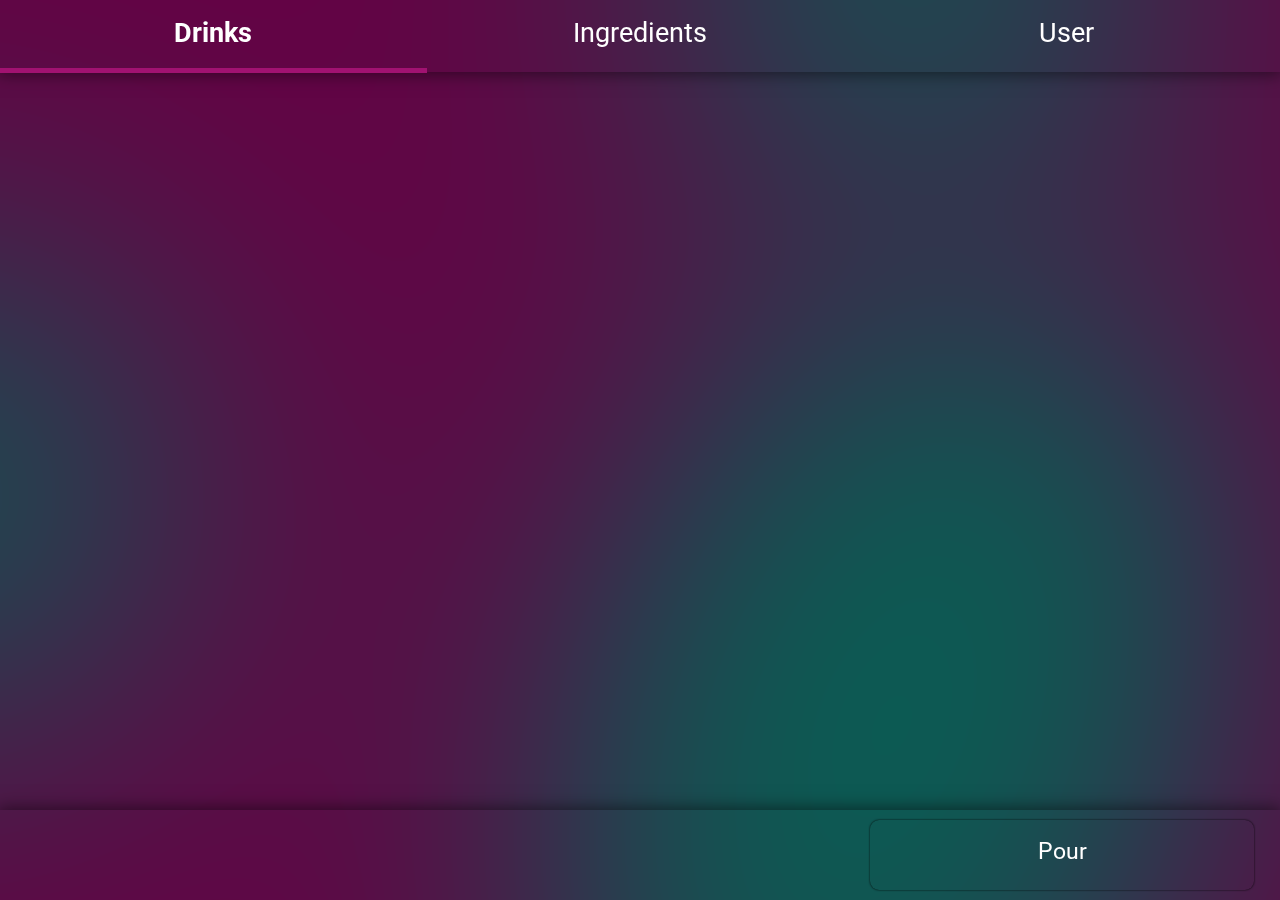
<file: index_webgl.html>
<!DOCTYPE html>
<html lang="en">

<head>
    <meta charset="UTF-8">
    <meta name="viewport"
        content="height=device-height, width=device-width, initial-scale=1.0, minimum-scale=1.0, maximum-scale=1.0, user-scalable=no" />
    <meta name="theme-color" content="#006655" />
    <meta name="description" content="Have a robot make you a drink">
    <title>Drink Maker New</title>
    <link rel="manifest" href="manifest.webmanifest">
    <link rel="icon" href="static/icon48.png">
    <link rel="apple-touch-icon" href="static/icon192.png">
    <link rel="preconnect" href="https://fonts.googleapis.com">
    <link rel="preconnect" href="https://fonts.gstatic.com" crossorigin>
    <link rel="stylesheet" href="https://fonts.googleapis.com/css2?family=Roboto:wght@100&display=swap">

    <script type="module">

        function visibility() {
            if (document.hidden) {
                let visibility = {
                    uuid: uuid,
                    type: "hidden"
                };
                socket.send(JSON.stringify(visibility));
                console.log("hidden");
            } else {
                if (socket.readyState == WebSocket.CLOSED) {
                    socketInit();
                }
                let visibility = {
                    uuid: uuid,
                    type: "visible"
                };
                socket.send(JSON.stringify(visibility));
                console.log("visible");
            }
        }

        function socketInit() {
            console.log("socket init");

            socket = new WebSocket("ws://drinkr:8765");

            socket.onopen = function () {
                console.log("socket open");

                let query = {
                    uuid: uuid,
                    type: "query"
                };
                socket.send(JSON.stringify(query));

                document.onvisibilitychange = visibility;
                visibility();

                socketAttempts = 0;

                if (!socketConnected) {
                    socketConnected = true;
                    statusConnection.textContent = "Connected";
                    statusConnection.style.color = "green";
                }
            }

            socket.onclose = function () {
                console.log("socket close");
                if (socketConnected) {
                    socketConnected = false;
                    statusConnection.textContent = "Disconnected";
                    statusConnection.style.color = "red";
                }
                let delay = 3000;
                if (socketAttempts == 0) {
                    delay = 0;
                }
                setTimeout(() => {
                    if (socket.readyState == WebSocket.CLOSED) {
                        socketInit();
                    }
                }, delay);

                socketAttempts++;
            }

            socket.onerror = function () {
                console.log("socket error");
                socket.close();
            }

            socket.onmessage = function (event) {
                console.log("socket message");
                let msg = JSON.parse(event.data);
                console.log(msg);
                if (msg.drinks) {

                    drinks = msg.drinks;
                    ingredients = msg.ingredients;

                    for (let title in drinks) {
                        if (drinkElems[title] == null) {

                            let ingredientSummary = "";
                            for (let ingredient in drinks[title]) {
                                ingredientSummary += ingredient + ", "
                            }

                            let item = document.importNode(drinkTemplate, true).content.querySelector("div");

                            drinkElems[title] = {
                                item: item,
                                title: item.getElementsByClassName("drink-title")[0],
                                ingredientSummary: item.getElementsByClassName("ingredient-summary")[0],
                                empty: false
                            };

                            drinkElems[title].title.textContent = title;
                            drinkElems[title].ingredientSummary.textContent = ingredientSummary;
                            drinkElems[title].item.onclick = function () {
                                event.stopPropagation();
                                expandDetail(title)
                            };

                            drinkListElem.append(item);
                            //console.log("create: " + title);
                        }

                        let empty = false;
                        for (let ingredient in drinks[title]) {
                            if (ingredients[ingredient].empty) {
                                empty = true;
                            }
                        }
                        if (empty && !drinkElems[title].empty) {
                            drinkElems[title].item.classList.add("drink-empty");
                            drinkElems[title].empty = empty;
                            if (title == expandedDrink.name) {
                                drinkDetailElem.classList.add("drink-empty");
                                updateExpandedMenu();
                            }
                            //console.log("update: " + title);
                        } else if (!empty && drinkElems[title].empty) {
                            drinkElems[title].item.classList.remove("drink-empty");
                            drinkElems[title].empty = empty;
                            if (title == expandedDrink.name) {
                                drinkDetailElem.classList.remove("drink-empty");
                                updateExpandedMenu();
                            }
                            //console.log("update: " + title);
                        }
                    }

                    for (let title in ingredients) {
                        if (ingredientElems[title] == null) {
                            let item = document.importNode(ingredientTemplate, true).content.querySelector("div");

                            ingredientElems[title] = {
                                item: item,
                                title: item.getElementsByClassName("ingredient-title")[0],
                                volume: item.getElementsByClassName("ingredient-volume")[0],
                                plus: item.getElementsByClassName("ingredient-plus")[0],
                                minus: item.getElementsByClassName("ingredient-minus")[0],
                                empty: false,
                                amount: 0
                            };

                            ingredientElems[title].title.textContent = title;
                            ingredientElems[title].volume.textContent = 0 + " oz";
                            ingredientElems[title].plus.onclick = function () {
                                ingredientPlus(title)
                            };
                            ingredientElems[title].minus.onclick = function () {
                                ingredientMinus(title)
                            };

                            ingredientsPage.append(item);
                            //console.log("create: " + title);
                        }

                        if (ingredients[title].empty && !ingredientElems[title].empty) {
                            ingredientElems[title].empty = true;
                            ingredientElems[title].item.classList.add("ingredient-empty");
                            //console.log("update: " + title);
                        }
                        else if (!ingredients[title].empty && ingredientElems[title].empty) {
                            ingredientElems[title].empty = false;
                            ingredientElems[title].item.classList.remove("ingredient-empty");
                            //console.log("update: " + title);
                        }
                    }
                }
                if (msg.status) {

                    if (msg.status.userState != userState) {
                        userState = msg.status.userState;
                        if (expandedDrink.name) {
                            updateExpandedButtons();
                        }
                        clearInterval(statusTimer);

                        if (userState == "FRONTLINE") {
                            //msg.status.timer += Date.now()/1000;
                            statusBase.classList.remove("bar-progress");
                            statusBase.classList.add("bar-timer");
                            statusTimer = setInterval(() => {
                                statusTime -= 1;
                                if (statusTime < 0) {
                                    clearInterval(statusTimer);
                                } else {
                                    statusBase.style.transform = "scaleX(" + statusTime * 5 + "%)";
                                }
                            }, 1000);

                            statusButton.classList.remove("grey", "cancel");
                            statusButton.classList.add("pour");
                            statusButton.textContent = "Pour";
                        } else if (userState == "POURING") {
                            statusBase.classList.remove("bar-timer");
                            statusBase.classList.add("bar-progress");

                            statusButton.classList.remove("grey", "pour");
                            statusButton.classList.add("cancel");
                            statusButton.textContent = "Cancel";
                        } else {
                            statusBase.style.transform = "scaleX(0)";

                            statusButton.classList.add("grey");
                            statusButton.classList.remove("cancel", "pour");
                            statusButton.textContent = "Pour";
                        }
                    }
                    if (userState == "FRONTLINE") {
                        statusTime = msg.status.timer;
                        statusBase.style.transform = "scaleX(" + statusTime * 5 + "%)";
                    }
                    if (userState == "POURING") {
                        statusBase.style.transform = "scaleX(" + msg.status.progress + "%)";
                    }

                    if (userState == "INLINE" || userState == "FRONTLINE" || userState == "POURING") {
                        statusQueue.textContent = "Queue: " + msg.status.position + "/" + msg.status.size;
                        statusDrink.textContent = queuedDrink.name;
                        statusOutlet.textContent = queuedDrink.outlet;
                    } else {
                        statusQueue.textContent = "Queue: " + msg.status.size;
                        statusDrink.textContent = "";
                        statusOutlet.textContent = "";
                    }

                    statusState.textContent = msg.status.makerState;
                }
                if (msg.user) {
                    userDrinks.textContent = decimal(msg.user.drinks, 1);
                    userBAC.textContent = decimal(msg.user.bac, 3);

                    userNameInput.value = msg.user.name;
                    userWeightInput.value = msg.user.weight;

                    userSex = msg.user.sex;
                    if (userSex == "male") {
                        userFemaleButton.classList.remove("active");
                        userMaleButton.classList.add("active");
                    } else if (userSex == "female") {
                        userMaleButton.classList.remove("active");
                        userFemaleButton.classList.add("active");
                    }
                }
            };
        }

        var customDrink

        function ingredientPlus(title) {
            if (!ingredients[title].empty) {
                ingredientElems[title].amount = Math.min(ingredientElems[title].amount + 0.1, 8);
                ingredientElems[title].volume.textContent = decimal(ingredientElems[title].amount, 1) + " oz";
            }
        }

        function ingredientMinus(title) {
            if (!ingredients[title].empty) {
                ingredientElems[title].amount = Math.max(ingredientElems[title].amount - 0.1, 0);
                ingredientElems[title].volume.textContent = decimal(ingredientElems[title].amount, 1) + " oz";
            }
        }

        function updateCustomDrink() {
            let drink
            for (let title in ingredients) {
                if (ingredientElems[title].amount > 0) {

                }
            }
        }

        function statusClick() {
            if (userState == "FRONTLINE") {
                let msg = {
                    uuid: uuid,
                    type: "pour",
                    name: queuedDrink.name,
                    ingredients: queuedDrink.ingredients,
                    outlet: queuedDrink.outlet
                };
                socket.send(JSON.stringify(msg));
            } else if (userState == "POURING") {
                let msg = {
                    uuid: uuid,
                    type: "cancel"
                };
                socket.send(JSON.stringify(msg));
            }
        }

        function updateExpandedMenu() {
            updateExpandedInfo();
            updateExpandedButtons();
        }

        function updateExpandedInfo() {
            let alcoholMult = detailAlcoholSlider.value;
            let nonalcoholMult = detailNonalcoholSlider.value;
            let totalVolume = 0;
            let alcoholVolume = 0;
            sameDrink = true;
            if (expandedDrink.name != queuedDrink.name) {
                sameDrink = false;
            }
            let i = 0;
            for (let ingredient in drinks[expandedDrink.name]) {
                let abv = ingredients[ingredient].abv;
                let volume = 0;
                if (abv > 0) {
                    volume = drinks[expandedDrink.name][ingredient] * alcoholMult;
                    alcoholVolume += volume * abv;
                } else {
                    volume = drinks[expandedDrink.name][ingredient] * nonalcoholMult;
                }
                expandedDrink.ingredients[ingredient] = volume;
                if (expandedDrink.ingredients[ingredient] != queuedDrink.ingredients[ingredient]) {
                    sameDrink = false;
                }
                totalVolume += volume;
                if (ingredients[ingredient].empty) {
                    detailIngredients[i].textContent = ingredient + ": " + decimal(volume, 2) + " oz (EMPTY)";
                } else {
                    detailIngredients[i].textContent = ingredient + ": " + decimal(volume, 2) + " oz";
                }
                i++;
            }

            detailVolume.textContent = "total: " + decimal(totalVolume, 2) + " oz";
            detailAlcohol.textContent = "drinks: " + decimal(alcoholVolume / 0.6, 1);
            if (totalVolume > 0) {
                detailABV.textContent = "ABV: " + decimal(alcoholVolume * 100 / totalVolume, 1) + "%";
            } else {
                detailABV.textContent = "ABV: 0%";
            }

            detailAlcoholMult.textContent = "Alcohol: " + alcoholMult + "x";
            detailNonalcoholMult.textContent = "Non-alcohol: " + nonalcoholMult + "x";

        }

        function detailClick(outlet) {
            event.stopPropagation();
            if (drinkElems[expandedDrink.name].empty) {
                return;
            }
            if (userState == "NOLINE" || userState == "OUTLINE" || userState == "POURING") {
                changeQueue(outlet);
                addQueue();
            }
            else if (userState == "INLINE" || userState == "FRONTLINE") {
                if (sameDrink && queuedDrink.outlet == outlet) {
                    removeQueue();
                } else {
                    changeQueue(outlet);
                    updateExpandedButtons();
                }
            }
        }

        function updateExpandedButtons() {

            if (userState == "NOLINE" || userState == "OUTLINE" || userState == "POURING") {
                basementButton.textContent = "Add Basement";
                tubButton.textContent = "Add Hot Tub";
            }
            else if (userState == "INLINE" || userState == "FRONTLINE") {
                if (sameDrink && queuedDrink.outlet == 'basement') {
                    basementButton.textContent = "Remove Basement";
                    tubButton.textContent = "Change Hot Tub";
                } else if (sameDrink && queuedDrink.outlet == 'hottub') {
                    basementButton.textContent = "Change Basement";
                    tubButton.textContent = "Remove Hot Tub";
                } else {
                    basementButton.textContent = "Change Basement";
                    tubButton.textContent = "Change Hot Tub";
                }
            }
        }

        function expandDetail(title) {

            if (expandedDrink.name != "") {
                return;
            }

            expandedDrink.name = title;

            detailAlcoholSlider.value = 1;
            detailNonalcoholSlider.value = 1;
            updateExpandedMenu();

            detailTitle.textContent = title;
            detailIngredientBox.style.height = (3.5 * bigVH * Object.keys(drinks[title]).length) + "px";

            //var start = drinkElems[title].item.offsetTop - vh;
            let y = -drinkElems[title].item.getBoundingClientRect().top + drinksPage.getBoundingClientRect().top + bigVH;

            if (drinkElems[title].empty) {
                drinkDetailElem.classList.add("drink-empty");
            } else if (!drinkElems[title].empty) {
                drinkDetailElem.classList.remove("drink-empty");
            }

            detailBody.classList.remove("shrunk");

            drinksPage.classList.add("noscroll");
            drinkListElem.classList.add("notouch", "transparent");
            drinkElems[title].item.classList.add("transparent");

            drinkDetailElem.style.top = drinkElems[title].item.offsetTop - bigVH + "px";
            drinkDetailElem.classList.remove("notouch", "transparent");
            drinkDetailElem.style.transform = "translateY(" + y + "px)";
        }

        function collapseDetail() {
            let title = expandedDrink.name;

            drinkDetailElem.style.transform = "translateY(0px)";
            drinkDetailElem.classList.add("notouch");
            detailBody.classList.add("shrunk");

            drinksPage.classList.remove("noscroll");
            drinkListElem.classList.remove("notouch", "transparent");

            setTimeout(() => {
                drinkElems[title].item.classList.remove("transparent");
                drinkDetailElem.classList.add("transparent");
                drinkDetailElem.style.top = "0px";
                expandedDrink.name = "";
                expandedDrink.ingredients = {};
            }, 200);
        }

        function decimal(num, place) {
            return Math.round(num * Math.pow(10, place)) / Math.pow(10, place)
        }

        function setDrinksTab() {
            drinksPage.scrollIntoView({ behavior: "smooth" });
        }

        function setIngredientsTab() {
            ingredientsPage.scrollIntoView({ behavior: "smooth" });
        }

        function setUserTab() {
            userPage.scrollIntoView({ behavior: "smooth" });
        }

        function setTheme(x, store) {
            theme = x;
            if (theme == "light") {
                userDarkButton.classList.remove("active");
                userLightButton.classList.add("active");
                document.documentElement.style.setProperty('--panel-color', "hsla(0, 0%, 100%, 10%)");
            } else if (theme == "dark") {
                userLightButton.classList.remove("active");
                userDarkButton.classList.add("active");
                document.documentElement.style.setProperty('--panel-color', "hsla(0, 0%, 0%, 25%)");
            }
            if (store) {
                localStorage.setItem('theme', theme);
            }
        }

        /////////////////////////////////////////

        var drinksTab = document.getElementById("drinks-tab");
        drinksTab.onclick = setDrinksTab;

        var ingredientsTab = document.getElementById("ingredients-tab");
        ingredientsTab.onclick = setIngredientsTab;

        var userTab = document.getElementById("user-tab");
        userTab.onclick = setUserTab;

        var pageView = document.getElementById("page-view");

        var tabBar = document.getElementById("tab-bar");

        /////////////////////////////////////////

        var drinksPage = document.getElementById("drinks-page");
        var drinkElems = {};

        var drinkListElem = document.getElementById("drink-list");
        var drinkDetailElem = document.getElementById("drink-detail");

        var drinkTemplate = document.getElementById("template-drink-item");

        drinkDetailElem.onclick = collapseDetail;

        var detailItem = drinkDetailElem.getElementsByClassName("drink-item")[0];
        var detailTitle = drinkDetailElem.getElementsByClassName("drink-title")[0];

        var detailBody = document.getElementById("drink-detail-body");
        var detailIngredientBox = document.getElementById("ingredient-box");
        var detailIngredients = [];
        var template = document.getElementById("template-ingredient-amount");
        for (var i = 0; i < 40; i++) {
            let item = document.importNode(template, true).content.querySelector("div");
            detailIngredients[i] = item;
            detailIngredientBox.append(item);
        }

        function sliderStart() {
            pageView.classList.add("noscroll");
        }

        function sliderStop() {
            pageView.classList.remove("noscroll");
        }

        var detailVolume = document.getElementById("volume-title");
        var detailAlcohol = document.getElementById("alcohol-title");
        var detailABV = document.getElementById("abv-title");

        var detailAlcoholMult = document.getElementById("alcohol-label");
        var detailAlcoholSlider = document.getElementById("alcohol-slider");
        detailAlcoholSlider.oninput = updateExpandedMenu;
        detailAlcoholSlider.ontouchstart = sliderStart;
        detailAlcoholSlider.ontouchend = sliderStop;
        detailAlcoholSlider.ontouchscancel = sliderStop;

        var detailNonalcoholMult = document.getElementById("nonalcohol-label");
        var detailNonalcoholSlider = document.getElementById("nonalcohol-slider");
        detailNonalcoholSlider.oninput = updateExpandedMenu;
        detailNonalcoholSlider.ontouchstart = sliderStart;
        detailNonalcoholSlider.ontouchend = sliderStop;
        detailNonalcoholSlider.ontouchscancel = sliderStop;

        var tubButton = document.getElementById("tub-button");
        var basementButton = document.getElementById("basement-button");

        tubButton.onclick = function () {
            detailClick("hottub");
        }
        basementButton.onclick = function () {
            detailClick("basement");
        }

        function addQueue() {
            let msg = {
                uuid: uuid,
                type: "queue"
            };
            socket.send(JSON.stringify(msg));
        }

        function removeQueue() {
            let msg = {
                uuid: uuid,
                type: "remove"
            };
            socket.send(JSON.stringify(msg));
        }

        function changeQueue(outlet) {
            queuedDrink.name = expandedDrink.name;
            queuedDrink.ingredients = {}
            for (let ingredient in expandedDrink.ingredients) {
                queuedDrink.ingredients[ingredient] = expandedDrink.ingredients[ingredient]
            }
            queuedDrink.outlet = outlet;
            if (userState == "INLINE" || userState == "FRONTLINE" || userState == "POURING") {
                statusDrink.textContent = queuedDrink.name;
                statusOutlet.textContent = queuedDrink.outlet;
            }
            sameDrink = true;
        }

        var userState = "";
        var makerState = "";

        var sameDrink = false;

        /////////////////////////////////////////

        var ingredientsPage = document.getElementById("ingredients-page");
        var ingredientElems = {};

        var ingredientTemplate = document.getElementById("template-ingredient-item");

        /////////////////////////////////////////

        var userPage = document.getElementById("user-page");

        var userNameInput = document.getElementById("user-name-input");
        var userWeightInput = document.getElementById("user-weight-input");
        var userMaleButton = document.getElementById("user-male-button");
        var userFemaleButton = document.getElementById("user-female-button");

        var userDrinks = document.getElementById("user-drinks-value");
        var userBAC = document.getElementById("user-bac-value");

        userMaleButton.onclick = function () {
            userSex = "male";
            userFemaleButton.classList.remove("active");
            userMaleButton.classList.add("active");
        }

        userFemaleButton.onclick = function () {
            userSex = "female";
            userMaleButton.classList.remove("active");
            userFemaleButton.classList.add("active");
        }

        var userUpdate = document.getElementById("user-update");
        userUpdate.onclick = function () {
            var msg = {
                uuid: uuid,
                type: "user",
                name: userNameInput.value,
                weight: userWeightInput.value,
                sex: userSex
            };
            socket.send(JSON.stringify(msg));
        }

        var userDarkButton = document.getElementById("user-dark-button");
        var userLightButton = document.getElementById("user-light-button");

        userDarkButton.onclick = function () {
            setTheme('dark', true);
        }

        userLightButton.onclick = function () {
            setTheme('light', true);
        }

        var userSex = "";

        var theme = localStorage.getItem('theme');
        if (theme == null) {
            theme = "light"
            localStorage.setItem('theme', theme);
        }
        setTheme(theme, false);

        ////////////////////////////////////////////////////////////////

        var statusBase = document.getElementById("status-bar");

        var statusQueue = document.getElementById("status-queue");
        var statusState = document.getElementById("status-state");
        var statusConnection = document.getElementById("status-connection");

        var statusDrink = document.getElementById("status-drink");
        var statusOutlet = document.getElementById("status-outlet");

        var statusButton = document.getElementById("status-button");
        statusButton.onclick = statusClick;

        var statusTimer = null;
        var statusTime = 0;

        var queuedDrink = {
            name: "",
            ingredients: {},
            outlet: ""
        };

        ////////////////////////////////////////////////////////////////

        pageView.onscroll = pageScrolled;

        function pageScrolled() {
            let scroll = pageView.scrollLeft;
            let x = pageView.scrollLeft / windowWidth * 100;
            tabBar.style.transform = "translateX(" + x + "%)";

            if (scroll < windowWidth * 0.5) {
                if (currentPage != 0) {
                    currentPage = 0;
                    drinksTab.classList.add("selected");
                    ingredientsTab.classList.remove("selected");
                    userTab.classList.remove("selected");
                }
            } else if (scroll < windowWidth * 1.5) {
                if (currentPage != 1) {
                    currentPage = 1;
                    drinksTab.classList.remove("selected");
                    ingredientsTab.classList.add("selected");
                    userTab.classList.remove("selected");
                }
            } else {
                if (currentPage != 2) {
                    currentPage = 2;
                    drinksTab.classList.remove("selected");
                    ingredientsTab.classList.remove("selected");
                    userTab.classList.add("selected");
                }
            }
        };

        var currentPage = 0;
        var windowWidth = window.innerWidth;
        var windowHeight = window.innerHeight;

        ////////////////////////////////////////////////////////////////

        var socket = null;
        var socketConnected = false;
        var socketAttempts = 0;

        var drinks = {};
        var ingredients = {};

        var expandedDrink = {
            name: "",
            ingredients: {}
        };

        var uuid = localStorage.getItem('uuid');
        if (uuid == null) {

            let array = new Uint8Array(16);
            self.crypto.getRandomValues(array);
            var uuid = "";
            for (let i = 0; i < 16; i++) {
                if (i == 4 || i == 6 || i == 8 || i == 10) {
                    uuid += "-";
                }
                uuid += array[i].toString(16);
            };

            localStorage.setItem('uuid', uuid)
            console.log("new user: " + uuid);
        } else {
            console.log("existing user: " + uuid);
        }

        var smallVH = windowHeight * 0.01;
        var bigVH = document.getElementById('ruler').clientHeight * 0.02;

        document.documentElement.style.setProperty('--vh', (window.innerHeight * 0.01) + "px");
        //document.documentElement.style.setProperty('--flare-size', flareSize+"px");

        socketInit();


        var flareColors = [
    "hsl(170, 100%, 20%)",
];

// var background = document.getElementById("background");
// var flares = background.getElementsByClassName("flare");
// var flareSize = background.clientWidth * 0.8;
// var height = background.clientHeight + flareSize * 1;
// var width = background.clientWidth + flareSize * 1;

// var frameCount = 10;
// var durationMin = 50000;
// var durationMax = 70000;

// var perimeter = width*2 + height*2;

// for(var i=0; i<flares.length; i++){  
//     flares[i].style.setProperty("box-shadow", "0 "+flareSize*2+"px "+flareSize*0.5+"px " + flareColors[i % flareColors.length]);
//     let frames = [];
//     let rand = Math.random()*perimeter;
//     for(var j=0; j<frameCount; j++){
//         rand = (rand + (Math.random()*0.33 + 0.33)*perimeter) % perimeter;
//         let x = -flareSize*1.0;
//         let y = -flareSize*3.0;
//         if(rand < width){
//             x += rand;
//             y += 0;
//         }else if(rand < width + height){
//             x += width;
//             y += rand - width;
//         }else if(rand < width*2 + height){
//             x += width - (rand - width - height);
//             y += height;
//         }else{
//             x += 0;
//             y += height - (rand - width*2 - height);
//         }

//         frames.push({transform: 'translate('+ x +'px,'+ y +'px)'});
//     }
//     frames.push(frames[0]);

//     let effect = new KeyframeEffect(
//         flares[i],
//         frames,
//         {
//             duration: durationMin + Math.random()*(durationMax - durationMin), 
//             easing: "linear" ,
//             iterations: Infinity
//         }
//     );

//     let animation = new Animation(effect);
//     //animation.currentTime = 0;
//     animation.currentTime = Math.random()*(durationMax);
//     animation.play();
// }



var gl = null;
        var glCanvas = null;

        var buffer = windowWidth * 0.1;

        var flareRad = 60;
        var speed = 120.0;
        var flarePos = [];
        var flareVel = [];
        var deviation = windowWidth * 80;
        var flareCol = [];
        var flareCount = 5;

        for (let i = 0; i < flareCount; i++) {
            flarePos.push([Math.random() * (windowWidth + (buffer * 2)) - buffer, Math.random() * (windowHeight + (buffer * 2)) - buffer]);
            let rot = Math.random() * 2 * Math.PI;
            flareVel.push([Math.cos(rot) * speed, Math.sin(rot) * speed]);

            flareCol.push([]);
            for (let j = 0; j < flareCount; j++) {
                flareCol[i].push(false);
            }
        }

        for (var i = 0; i < flareCount - 1; i++) {

            for (var j = i + 1; j < flareCount; j++) {
                let diffPos = [flarePos[i][0] - flarePos[j][0], flarePos[i][1] - flarePos[j][1]];
                let distance = Math.pow(diffPos[0] * diffPos[0] + diffPos[1] * diffPos[1], 0.5);

                if (distance < flareRad * 2) {
                    flareCol[i][j] = true;
                } else {
                    flareCol[i][j] = false;
                }
            }
        }

        let vertexCount;

        let uScalingFactor;
        let uColorBase;
        let uColorPoint;
        let uDeviation;
        let uPoint0;
        let uPoint1;
        let uPoint2;
        let uPoint3;
        let uPoint4;
        let uPoint5;
        let uPoint6;
        let uPoint7;

        let prevTime = 0.0;

        var shaderProgram = null;

        //window.addEventListener("load", startup, false);

        function startup() {
            glCanvas = document.getElementById("canvas");
            glCanvas.setAttribute("width", glCanvas.clientWidth);
            glCanvas.setAttribute("height", glCanvas.clientHeight);
            gl = glCanvas.getContext("webgl2");

            const shaderSet = [
                {
                    type: gl.VERTEX_SHADER,
                    id: "vertex-shader"
                },
                {
                    type: gl.FRAGMENT_SHADER,
                    id: "fragment-shader"
                }
            ];

            shaderProgram = buildShaderProgram(shaderSet);

            let ratio = glCanvas.height / glCanvas.width;

            let vertexArray = new Float32Array([
                -1, -ratio, -1, ratio, 1, -ratio, 1, ratio
            ]);

            let vertexBuffer = gl.createBuffer();
            gl.bindBuffer(gl.ARRAY_BUFFER, vertexBuffer);
            gl.bufferData(gl.ARRAY_BUFFER, vertexArray, gl.STATIC_DRAW);

            let vertexNumComponents = 2;
            vertexCount = vertexArray.length / vertexNumComponents;

            let aVertexPosition = gl.getAttribLocation(shaderProgram, "aVertexPosition");

            gl.enableVertexAttribArray(aVertexPosition);
            gl.vertexAttribPointer(aVertexPosition, vertexNumComponents, gl.FLOAT, false, 0, 0);

            gl.viewport(0, 0, glCanvas.width, glCanvas.height);

            gl.useProgram(shaderProgram);

            uScalingFactor = gl.getUniformLocation(shaderProgram, "uScalingFactor");

            uColorBase = gl.getUniformLocation(shaderProgram, "uColorBase");
            uColorPoint = gl.getUniformLocation(shaderProgram, "uColorPoint");

            uDeviation = gl.getUniformLocation(shaderProgram, "uDeviation");

            uPoint0 = gl.getUniformLocation(shaderProgram, "uPoint0");
            uPoint1 = gl.getUniformLocation(shaderProgram, "uPoint1");
            uPoint2 = gl.getUniformLocation(shaderProgram, "uPoint2");
            uPoint3 = gl.getUniformLocation(shaderProgram, "uPoint3");
            uPoint4 = gl.getUniformLocation(shaderProgram, "uPoint4");
            uPoint5 = gl.getUniformLocation(shaderProgram, "uPoint5");
            uPoint6 = gl.getUniformLocation(shaderProgram, "uPoint6");
            uPoint7 = gl.getUniformLocation(shaderProgram, "uPoint7");
            
            gl.uniform2fv(uScalingFactor, [1.0, windowWidth/windowHeight]);

            // gl.uniform4fv(uColorBase, [0, 0, 0, 1]);
            // gl.uniform4fv(uColorPoint, [1, 1, 1, 1]);

            gl.uniform4fv(uColorBase, [0.4, 0, 0.267, 1.0]);
            gl.uniform4fv(uColorPoint, [0, 0.4, 0.333, 1.0]);

            gl.uniform1f(uDeviation, deviation);

            console.log(vertexBuffer);
        }

        function buildShaderProgram(shaderInfo) {
            let program = gl.createProgram();

            shaderInfo.forEach(function (desc) {
                let shader = compileShader(desc.id, desc.type);

                if (shader) {
                    gl.attachShader(program, shader);
                }
            });

            gl.linkProgram(program)

            if (!gl.getProgramParameter(program, gl.LINK_STATUS)) {
                console.log("Error linking shader program:");
                console.log(gl.getProgramInfoLog(program));
            }

            return program;
        }

        function compileShader(id, type) {
            let code = document.getElementById(id).firstChild.nodeValue;
            let shader = gl.createShader(type);

            gl.shaderSource(shader, code);
            gl.compileShader(shader);

            if (!gl.getShaderParameter(shader, gl.COMPILE_STATUS)) {
                console.log(`Error compiling ${type === gl.VERTEX_SHADER ? "vertex" : "fragment"} shader:`);
                console.log(gl.getShaderInfoLog(shader));
            }
            return shader;
        }

        function animateScene(currTime) {

            let elapsed = (currTime - prevTime) / 1000.0;
            prevTime = currTime;

            for (var i = 0; i < flareCount; i++) {

                flarePos[i][0] += flareVel[i][0] * elapsed;
                flarePos[i][1] += flareVel[i][1] * elapsed;

                if (flarePos[i][0] < -buffer) {
                    flarePos[i][0] = -buffer;
                    flareVel[i][0] = -flareVel[i][0];
                } else if (flarePos[i][0] > windowWidth + buffer) {
                    flarePos[i][0] = windowWidth + buffer;
                    flareVel[i][0] = -flareVel[i][0];
                }

                if (flarePos[i][1] < -buffer) {
                    flarePos[i][1] = -buffer;
                    flareVel[i][1] = -flareVel[i][1];
                } else if (flarePos[i][1] > windowHeight + buffer) {
                    flarePos[i][1] = windowHeight + buffer;
                    flareVel[i][1] = -flareVel[i][1];
                }
            }

            for (var i = 0; i < flareCount - 1; i++) {

                for (var j = i + 1; j < flareCount; j++) {
                    let diffPos = [flarePos[i][0] - flarePos[j][0], flarePos[i][1] - flarePos[j][1]];
                    let distance = Math.pow(diffPos[0] * diffPos[0] + diffPos[1] * diffPos[1], 0.5);

                    if (distance < flareRad * 2) {
                        if (!flareCol[i][j]) {
                            let diffVel = [flareVel[i][0] - flareVel[j][0], flareVel[i][1] - flareVel[j][1]];
                            let normal = [-diffPos[0] / distance, -diffPos[1] / distance];
                            let dot = normal[0] * diffVel[0] + normal[1] * diffVel[1];
                            let bVel = [normal[0] * dot, normal[1] * dot];
                            let aVel = [diffVel[0] - bVel[0], diffVel[1] - bVel[1]];

                            flareVel[i][0] = aVel[0] + flareVel[j][0];
                            flareVel[i][1] = aVel[1] + flareVel[j][1];

                            flareVel[j][0] = bVel[0] + flareVel[j][0];
                            flareVel[j][1] = bVel[1] + flareVel[j][1];

                            flareCol[i][j] = true;
                        }
                    } else {
                        flareCol[i][j] = false;
                    }
                }
            }

            gl.uniform2fv(uPoint0, flarePos[0]);
            gl.uniform2fv(uPoint1, flarePos[1]);
            gl.uniform2fv(uPoint2, flarePos[2]);
            gl.uniform2fv(uPoint3, flarePos[3]);
            gl.uniform2fv(uPoint4, flarePos[4]);
            //   gl.uniform2fv(uPoint5, flarePos[5]);
            //   gl.uniform2fv(uPoint6, flarePos[6]);
            //   gl.uniform2fv(uPoint7, flarePos[7]);
            
            gl.drawArrays(gl.TRIANGLE_STRIP, 0, vertexCount);

            window.requestAnimationFrame(animateScene);
        }

        startup();
        window.requestAnimationFrame(animateScene);



// Fill the buffer with the values that define a letter 'F'.


// tmp = bias / (length(gl_FragCoord.xy - uPoint0) + 0.1);
//             tmp = (tmp > 1.0) ? 1.0 : tmp;
//             shift += tmp ;

             //tmp = 1.0 - ((length(gl_FragCoord.xy - uPoint1) + 50.0) / bias);
                //if(tmp > 0.0){
                    //shift += tmp*tmp;
                //}     

    </script>
    <script id="fragment-shader" type="x-shader/x-fragment">
        #ifdef GL_ES
          precision highp float;
        #endif
      
        uniform vec4 uColorBase;
        uniform vec4 uColorPoint;

        uniform float uDeviation;

        uniform vec2 uPoint0;
        uniform vec2 uPoint1;
        uniform vec2 uPoint2;
        uniform vec2 uPoint3;
        uniform vec2 uPoint4;
        uniform vec2 uPoint5;
        uniform vec2 uPoint6;
        uniform vec2 uPoint7;
      
        void main() {

            float total = 0.0;
            float e = 2.71828;
            vec2 diff;
            float length2;
            float amplitude = 0.65;
            float intensity;

            diff = gl_FragCoord.xy - uPoint0;
            length2 = (diff[0]*diff[0]) + (diff[1]*diff[1]);
            intensity = amplitude * pow(e, (-length2 / uDeviation));
            total = 1.0 - ((1.0-total) * (1.0-intensity));

            diff = gl_FragCoord.xy - uPoint1;
            length2 = (diff[0]*diff[0]) + (diff[1]*diff[1]);
            intensity = amplitude * pow(e, (-length2 / uDeviation));
            total = 1.0 - ((1.0-total) * (1.0-intensity));

            diff = gl_FragCoord.xy - uPoint2;
            length2 = (diff[0]*diff[0]) + (diff[1]*diff[1]);
            intensity = amplitude * pow(e, (-length2 / uDeviation));
            total = 1.0 - ((1.0-total) * (1.0-intensity));

            diff = gl_FragCoord.xy - uPoint3;
            length2 = (diff[0]*diff[0]) + (diff[1]*diff[1]);
            intensity = amplitude * pow(e, (-length2 / uDeviation));
            total = 1.0 - ((1.0-total) * (1.0-intensity));

            diff = gl_FragCoord.xy - uPoint4;
            length2 = (diff[0]*diff[0]) + (diff[1]*diff[1]);
            intensity = amplitude * pow(e, (-length2 / uDeviation));
            total = 1.0 - ((1.0-total) * (1.0-intensity));

            


            if(total > 1.0){
                total = 1.0;
            }

            gl_FragColor = ((uColorPoint - uColorBase) * total) + uColorBase;
          
        }
      </script>

    <script id="vertex-shader" type="x-shader/x-vertex">
        attribute vec2 aVertexPosition;
      
        uniform vec2 uScalingFactor;
      
        void main() {
          gl_Position = vec4(aVertexPosition * uScalingFactor, 0.0, 1.0);
        }
      </script>

    <style>
        :root {
            --panel-color: hsl(320, 100%, 37%)
            --top-hue: 170;
            --bottom-hue: 320;
            --vh: 1vh;
            --flare-size: 20vw;
        }

        #ruler {
            position: absolute;
            height: 50vh;
            visibility: hidden;
        }

        body {
            color-scheme: dark;
            height: calc(var(--vh) * 100);
            margin: 0;
            padding: 0;
            touch-action: manipulation;
            user-select: none;
            font-family: 'Roboto', sans-serif;
            font-size: 0;
            color: white;
        }

        #canvas {
            height: 100%;
            width: 100%;
            top: 0;
            left: 0;
            position: fixed;
            background-color: black;
        }

        #background {
            top: 0;
            left: 0;
            margin: 0;
            padding: 0;
            width: 100%;
            height: 100%;
            position: fixed;
            background-color: hsl(320, 100%, 20%);
        }

        .flare {
            position: absolute;
            /* clip-path: inset(150% -50% -250% -50%); */
            top: 0;
            left: 0;
            opacity: 75%;
            width: var(--flare-size);
            height: var(--flare-size);
            border-radius: 100%;
            will-change: transform;
        }

        @keyframes nod {
            0% {
                transform: translateY(0vh);
            }

            100% {
                transform: translateY(-100vh);
            }
        }

        @keyframes shake {
            0% {
                transform: translateX(0vw);
            }

            100% {
                transform: translateX(-100vw);
            }
        }

        @keyframes wander {
            0% {
                transform: translate(0%, 0%);
            }

            10% {
                transform: translate(0%, 0%);
            }

            20% {
                transform: translate(0%, 0%);
            }

            30% {
                transform: translate(0%, 0%);
            }

            40% {
                transform: translate(0%, 0%);
            }

            40% {
                transform: translate(0%, 0%);
            }

            40% {
                transform: translate(0%, 0%);
            }

            40% {
                transform: translate(0%, 0%);
            }

            40% {
                transform: translate(0%, 0%);
            }
        }

        #header {
            height: 8%;
            width: 100%;
            position: fixed;
            top: 0;
            z-index: 10;
            box-shadow: 0 0 16px 2px hsla(0, 0%, 0%, 0.5);
        }

        .tab {
            position: absolute;
            background-color: var(--panel-color);
            box-sizing: border-box;
            font-size: 3vh;
            height: 100%;
            top: 0;
            width: calc(100%/3);
            line-height: 250%;
            overflow: hidden;
            text-align: center;
        }

        .tab:active {
            opacity: 50%;
        }

        .tab.selected {
            font-weight: bold;
        }

        #tab-bar {
            position: absolute;
            bottom: 0;
            left: 0;
            height: 0.5vh;
            width: calc(100%/3);
            background-color: hsl(var(--bottom-hue), 80%, 35%);
            will-change: transform;
        }

        #drinks-tab {
            left: 0%;
        }

        #ingredients-tab {
            left: calc(100%/3);
        }

        #user-tab {
            right: 0%;
        }

        #page-view {
            height: 82%;
            width: 100%;
            position: absolute;
            /* opacity: 0; */
            top: 8%;
            overflow-y: hidden;
            scroll-behavior: smooth;
            scroll-snap-type: x mandatory;
            -ms-overflow-style: none;
            scrollbar-width: none;
        }

        #page-view::-webkit-scrollbar {
            display: none;
        }

        #drinks-page {
            height: 100%;
            width: 100%;
            top: 0%;
            left: 0%;
            position: absolute;
            overflow-y: auto;
            scroll-snap-align: start;
            scroll-snap-stop: always;
        }

        #drink-list {
            position: absolute;
            top: 0%;
            left: 0%;
            width: 100%;
            padding: 0 1vh 0 1vh;
            box-sizing: border-box;
            transition: opacity 200ms linear;
            will-change: opacity;
        }

        #drink-detail {
            position: absolute;
            top: 0%;
            left: 0%;
            height: 100%;
            width: 100%;
            padding: 0 1vh 0 1vh;
            box-sizing: border-box;
            transition: transform 200ms;
            will-change: transform, opacity;
        }

        #ingredients-page {
            height: 100%;
            width: 100%;
            top: 0%;
            left: 100%;
            position: absolute;
            overflow-y: auto;
            scroll-snap-align: start;
            scroll-snap-stop: always;
        }

        #user-page {
            height: 100%;
            width: 100%;
            top: 0%;
            left: 200%;
            position: absolute;
            overflow-y: auto;
            scroll-snap-align: start;
            scroll-snap-stop: always;
        }

        #user-name-label {
            position: absolute;
            left: 10%;
            top: 8%;
            width: 30%;
            height: 8%;
            line-height: 250%;
            background-color: hsl(0deg 0% 100% / 0%);
            font-size: 2.5vh;
        }

        #user-name-input {
            position: absolute;
            right: 10%;
            top: 8%;
            width: 45%;
            height: 8%;
            background-color: var(--panel-color);
            border: none;
            font-size: 2.5vh;
            border-bottom: solid 0.2vh hsl(0deg 0% 100% / 50%);
            border-radius: 1vh;
            text-align: center;
            padding: 0;
            margin: 0;
            font-family: 'Roboto', sans-serif;
        }

        #user-weight-label {
            position: absolute;
            left: 10%;
            top: 20%;
            width: 30%;
            height: 8%;
            line-height: 250%;
            background-color: hsl(0deg 0% 100% / 0%);
            font-size: 2.5vh;
        }

        #user-weight-input {
            position: absolute;
            right: 10%;
            top: 20%;
            width: 45%;
            height: 8%;
            background-color: var(--panel-color);
            border: none;
            font-size: 2.5vh;
            border-bottom: solid 0.2vh hsl(0deg 0% 100% / 50%);
            border-radius: 1vh;
            text-align: center;
            padding: 0;
            margin: 0;
            font-family: 'Roboto', sans-serif;
        }

        #user-sex-label {
            position: absolute;
            left: 10%;
            top: 32%;
            width: 30%;
            height: 8%;
            line-height: 250%;
            background-color: hsl(0deg 0% 100% / 0%);
            font-size: 2.5vh;
        }

        #user-male-button {
            position: absolute;
            right: 35%;
            top: 32%;
            width: 20%;
            height: 8%;
            border-radius: 1vh;
            background-color: var(--panel-color);
            line-height: 250%;
            font-size: 2.5vh;
            text-align: center;
        }

        #user-female-button {
            position: absolute;
            right: 10%;
            top: 32%;
            width: 20%;
            height: 8%;
            border-radius: 1vh;
            background-color: var(--panel-color);
            line-height: 250%;
            font-size: 2.5vh;
            text-align: center;
        }

        #user-male-button.active {
            background-color: hsl(var(--top-hue), 80%, 27%);
        }

        #user-female-button.active {
            background-color: hsl(var(--top-hue), 80%, 27%);
        }

        #user-drinks-label {
            position: absolute;
            left: 10%;
            top: 48%;
            width: 30%;
            background-color: hsl(0deg 0% 100% / 0%);
            font-size: 2.5vh;
        }

        #user-drinks-value {
            position: absolute;
            right: 10%;
            top: 48%;
            width: 45%;
            background-color: hsl(0deg 0% 100% / 0%);
            font-size: 2.5vh;
        }

        #user-bac-label {
            position: absolute;
            left: 10%;
            top: 54%;
            width: 30%;
            background-color: hsl(0deg 0% 100% / 0%);
            font-size: 2.5vh;
        }

        #user-bac-value {
            position: absolute;
            right: 10%;
            top: 54%;
            width: 45%;
            background-color: hsl(0deg 0% 100% / 0%);
            font-size: 2.5vh;
        }

        #user-update {
            position: absolute;
            left: 30%;
            top: 64%;
            width: 40%;
            height: 10%;
            font-size: 2.5vh;
            background-color: hsl(var(--bottom-hue), 80%, 27%);
            border-radius: 1vh;
            text-align: center;
            line-height: 300%;
            box-shadow: hsl(0, 0%, 0%) 0 0 2px;
            /* will-change: transform, opacity; */
        }

        #user-update:active {
            transform: scale(0.97);
            opacity: 50%;
        }

        #user-theme-label {
            position: absolute;
            left: 10%;
            top: 85%;
            width: 30%;
            height: 8%;
            line-height: 250%;
            background-color: hsl(0deg 0% 100% / 0%);
            font-size: 2.5vh;
        }

        #user-dark-button {
            position: absolute;
            right: 35%;
            top: 85%;
            width: 20%;
            height: 8%;
            border-radius: 1vh;
            background-color: var(--panel-color);
            line-height: 250%;
            font-size: 2.5vh;
            text-align: center;
        }

        #user-light-button {
            position: absolute;
            right: 10%;
            top: 85%;
            width: 20%;
            height: 8%;
            border-radius: 1vh;
            background-color: var(--panel-color);
            line-height: 250%;
            font-size: 2.5vh;
            text-align: center;
        }

        #user-dark-button.active {
            background-color: hsl(var(--top-hue), 80%, 27%);
        }

        #user-light-button.active {
            background-color: hsl(var(--top-hue), 80%, 27%);
        }

        .ingredient-item {
            position: relative;
            height: 10vh;
            margin: 1vh;
        }

        .ingredient-title {
            position: absolute;
            width: 40%;
            height: 3vh;
            top: 3.5vh;
            left: 5%;
            line-height: 100%;
            font-size: 2.5vh;
        }

        .ingredient-volume {
            position: absolute;
            width: 20%;
            height: 2.5vh;
            top: 3.75vh;
            left: 60%;
            line-height: 100%;
            font-size: 2.5vh;
            text-align: center;
        }

        .ingredient-button {
            position: absolute;
            top: 1vh;
            width: 8vh;
            height: 8vh;
            line-height: 8vh;
            font-size: 0vh;
            border-radius: 1vh;
            text-align: center;
            box-shadow: hsl(0deg 0% 0%) 0 0 2px;
        }

        .ingredient-button:active {
            transform: scale(0.97);
            opacity: 50%;
        }

        .ingredient-plus {
            right: 5%;
            background-color: hsl(var(--top-hue), 80%, 27%);
        }

        .ingredient-plus:after {
            content: "\002B";
            font-size: 6vh;
        }

        .ingredient-minus {
            right: 40%;
            background-color: hsl(var(--bottom-hue), 80%, 27%);
        }

        .ingredient-minus:after {
            content: "\2212";
            font-size: 6vh;
        }

        .ingredient-empty {
            opacity: 40%;
        }

        .ingredient-empty .ingredient-title {
            text-decoration: line-through;
        }

        #drink-detail-body {
            position: relative;
            transition: transform 200ms;
            height: calc(100% - 12vh);
            background-color: var(--panel-color);
            margin: 0;
            border-radius: 0vh 0vh 1vh 1vh;
            transform-origin: 50% 0%;
            will-change: transform;
        }

        .drink-item {
            position: relative;
            background-color: var(--panel-color);
            height: 10vh;
            border-radius: 1vh;
            margin: 1vh 0 1vh 0;

        }

        .drink-empty {
            opacity: 40%;
        }

        .drink-empty .drink-title {
            text-decoration: line-through;
        }

        .drink-item.flat {
            border-radius: 1vh 1vh 0 0;
            margin: 1vh 0 0 0;
        }

        .drink-title {
            position: absolute;
            width: 55%;
            height: 32%;
            top: 34%;
            left: 5%;
            line-height: 100%;
            font-size: 3vh;
        }

        .close {
            position: absolute;
            width: 4vh;
            height: 4vh;
            top: 34%;
            right: 5%;
            text-align: center;
        }

        .close:after {
            content: "\2573";
            font-size: 2vh;
        }

        .arrow {
            position: absolute;
            width: 4vh;
            height: 4vh;
            top: 25%;
            right: 5%;
            text-align: center;
            transform: rotateZ(-45deg);
        }

        .arrow:after {
            content: "\221F";
            font-size: 3vh;
        }

        .ingredient-summary {
            position: absolute;
            width: 25%;
            height: 18%;
            top: 41%;
            left: 60%;
            line-height: 100%;
            font-size: 1.7vh;
            text-overflow: clip;
            overflow: hidden;
            white-space: nowrap;
            transition: transform 200ms;
            /* will-change: opacity; */
        }

        #ingredient-wrapper {
            position: absolute;
            font-size: 2vh;
            height: 25%;
            left: 10%;
            width: 80%;
            overflow-y: auto;
        }

        #ingredient-box {
            position: absolute;
            left: 0%;
            width: 100%;
            overflow-y: hidden;
        }

        .ingredient-amount {
            line-height: 140%;
            font-size: 2.5vh;
            height: 3.5vh;
            overflow-x: hidden;
        }

        .item-button {
            position: absolute;
            font-size: 2vh;
            height: 10%;
            bottom: 5%;
            line-height: 340%;
            width: 42%;
            overflow: hidden;
            border-radius: 1vh;
            text-align: center;
            box-shadow: hsl(0, 0%, 0%) 0 0 2px;
            /* will-change: transform, opacity; */
        }

        #tub-button {
            left: 5%;
            background-color: hsl(var(--bottom-hue), 80%, 27%);
        }

        #queue-button {
            left: 36%;
            background-color: hsl(var(--bottom-hue), 80%, 27%);
        }

        #basement-button {
            right: 5%;
            background-color: hsl(var(--top-hue), 80%, 27%);
        }

        .item-button:active {
            transform: scale(0.97);
            opacity: 50%;
        }

        #status {
            background-color: var(--panel-color);
            text-align: center;
            font-size: 3vh;
            height: 10%;
            width: 100%;
            position: fixed;
            bottom: 0;
            box-shadow: 0 0 16px 2px hsla(0, 0%, 0%, 0.5);
        }

        #status-button {
            position: absolute;
            font-size: 2.5vh;
            height: 78%;
            top: 11%;
            right: 2%;
            width: 30%;
            line-height: 280%;
            overflow: hidden;
            border-radius: 1vh;
            text-align: center;
            box-shadow: hsl(0, 0%, 0%) 0 0 2px;
            will-change: opacity;
            background-color: hsl(var(--top-hue), 80%, 27%);
        }

        #status-button.pour {
            animation: flash 200ms 0s infinite;
            animation-direction: alternate;
            background-color: hsl(var(--top-hue), 80%, 27%);
        }

        #status-button.cancel {
            background-color: hsl(var(--bottom-hue), 80%, 27%);
        }

        #status-button:active {
            transform: scale(0.97);
            opacity: 50%;
        }

        #status-queue {
            position: absolute;
            height: 18%;
            line-height: 100%;
            width: 25%;
            text-align: left;
            top: 10%;
            left: 2%;
            font-size: 2vh;
        }

        #status-state {
            position: absolute;
            height: 18%;
            line-height: 100%;
            width: 25%;
            text-align: left;
            bottom: 41%;
            left: 2%;
            font-size: 2vh;
        }

        #status-connection {
            position: absolute;
            height: 18%;
            line-height: 100%;
            width: 25%;
            text-align: left;
            bottom: 10%;
            left: 2%;
            font-size: 2vh;
            font-weight: bold;
        }

        #status-drink {
            position: absolute;
            height: 18%;
            line-height: 100%;
            width: 34%;
            text-align: left;
            top: 23%;
            left: 34%;
            font-size: 2vh;
        }

        #status-outlet {
            position: absolute;
            height: 18%;
            line-height: 100%;
            width: 34%;
            text-align: left;
            bottom: 23%;
            left: 34%;
            font-size: 2vh;
        }

        #status-bar {
            position: absolute;
            top: 0;
            width: 100%;
            height: 5%;
            transform-origin: 0% 50%;
            transition: transform 1000ms linear;
            will-change: transform, opacity;
        }

        .bar-timer {
            animation: flash 200ms 0s infinite;
            animation-direction: alternate;
            background-color: hsl(var(--top-hue), 85%, 40%);
        }

        .bar-progress {
            background-color: hsl(var(--bottom-hue), 85%, 40%);
        }

        #volume-title {
            position: absolute;
            top: 30%;
            left: 10%;
            width: 35%;
            height: 4%;
            line-height: 140%;
            font-size: 2.5vh;
            overflow: hidden;
            white-space: nowrap;
        }

        #alcohol-title {
            position: absolute;
            top: 35%;
            left: 10%;
            width: 35%;
            height: 4%;
            line-height: 140%;
            font-size: 2.5vh;
            overflow: hidden;
            white-space: nowrap;
        }

        #abv-title {
            position: absolute;
            top: 40%;
            left: 10%;
            width: 35%;
            height: 4%;
            line-height: 140%;
            font-size: 2.5vh;
            overflow: hidden;
            white-space: nowrap;
        }

        #alcohol-label {
            position: absolute;
            top: 50%;
            left: 36%;
            width: 28%;
            height: 4%;
            line-height: 140%;
            font-size: 2.5vh;
            overflow: hidden;
            white-space: nowrap;
        }

        #nonalcohol-label {
            position: absolute;
            top: 65%;
            left: 31%;
            width: 38%;
            height: 4%;
            line-height: 140%;
            font-size: 2.5vh;
            overflow: hidden;
            white-space: nowrap;
        }

        #alcohol-slider {
            position: absolute;
            top: 55%;
            left: 5%;
            width: 90%;
            height: 4vh;
            appearance: none;
            background-color: hsl(0deg 0% 100% / 5%);
            border-radius: 2vh;
        }

        #alcohol-slider::-webkit-slider-thumb {
            -webkit-appearance: none;
            appearance: none;
            width: 4vh;
            height: 4vh;
            background: hsl(var(--top-hue), 80%, 27%);
            border-radius: 2vh;
            cursor: pointer;
        }

        #nonalcohol-slider {
            position: absolute;
            top: 70%;
            left: 5%;
            width: 90%;
            height: 4vh;
            appearance: none;
            background-color: hsl(0deg 0% 100% / 5%);
            border-radius: 2vh;
        }

        #nonalcohol-slider::-webkit-slider-thumb {
            -webkit-appearance: none;
            appearance: none;
            width: 4vh;
            height: 4vh;
            background: hsl(var(--top-hue), 80%, 27%);
            border-radius: 2vh;
            cursor: pointer;
        }

        .shrunk {
            transform: scaleY(0);
        }

        .transparent {
            opacity: 0%;
        }

        .hidden {
            visibility: hidden;
        }

        .notouch {
            pointer-events: none;
        }

        #drinks-page.noscroll {
            overflow-y: hidden;
        }

        #page-view.noscroll {
            overflow-x: hidden;
        }

        .grey {
            opacity: 25%;
        }

        /* Animation Keyframes*/
        @keyframes flash {
            from {
                opacity: 100%;
            }

            to {
                opacity: 50%;
            }
        }
    </style>
</head>



<body>
    <template id="template-drink-item">
        <div class="drink-item">
            <div class="drink-title">Title</div>
            <div class="ingredient-summary">Ingredients</div>
            <div class="arrow"></div>
        </div>
    </template>

    <template id="template-ingredient-amount">
        <div class="ingredient-amount"></div>
    </template>

    <template id="template-ingredient-item">
        <div class="ingredient-item">
            <div class="ingredient-title"></div>
            <div class="ingredient-button ingredient-minus"></div>
            <div class="ingredient-volume"></div>
            <div class="ingredient-button ingredient-plus"></div>
        </div>
    </template>

    <div id="ruler"></div>

    <div id="background">

    </div>

    <canvas id="canvas"></canvas>

    <div id="header">
        <div id="drinks-tab" class="tab selected">Drinks</div>
        <div id="ingredients-tab" class="tab">Ingredients</div>
        <div id="user-tab" class="tab">User</div>
        <div id="tab-bar"></div>
    </div>
    <div id="page-view">
        <div id="drinks-page">
            <div id="drink-list">

            </div>
            <div id="drink-detail" class="notouch transparent">
                <div class="drink-item flat">
                    <div class="drink-title">Title</div>
                    <div class="close"></div>
                </div>
                <div id="drink-detail-body" class="shrunk">
                    <div id="ingredient-wrapper">
                        <div id="ingredient-box">

                        </div>
                    </div>

                    <div id="volume-title">Volume: </div>
                    <div id="alcohol-title">Drinks: </div>
                    <div id="abv-title">ABV: </div>

                    <div id="alcohol-label">Alcohol: </div>
                    <input id="alcohol-slider" type="range" min="0" max="2" step="0.25" defaultValue="1">
                    <div id="nonalcohol-label">Non-alcohol: </div>
                    <input id="nonalcohol-slider" type="range" min="0" max="2" step="0.25" defaultValue="1">

                    <div id="tub-button" class="item-button">Pour Hot Tub</div>
                    <div id="basement-button" class="item-button">Pour Basement</div>
                </div>
            </div>
        </div>
        <div id="ingredients-page">
            <div id="ingredient-list">

            </div>
            <div id="drink-detail" class="notouch transparent">
                <div class="drink-item flat">
                    <div class="drink-title">Custom Drink</div>
                    <div class="close"></div>
                </div>
                <div id="drink-detail-body" class="shrunk">
                    <div id="ingredient-wrapper">
                        <div id="ingredient-box">

                        </div>
                    </div>

                    <div id="volume-title">Volume: </div>
                    <div id="alcohol-title">Drinks: </div>
                    <div id="abv-title">ABV: </div>

                    <div id="tub-button" class="item-button">Pour Hot Tub</div>
                    <div id="basement-button" class="item-button">Pour Basement</div>
                </div>
            </div>
        </div>
        <div id="user-page">
            <div id="user-name-label">Name: </div>
            <input id="user-name-input" type="text">

            <div id="user-weight-label">Weight (lb): </div>
            <input id="user-weight-input" type="number" steps="1">

            <div id="user-sex-label">Sex: </div>
            <div id="user-male-button">Male</div>
            <div id="user-female-button">Female</div>

            <div id="user-drinks-label">Drinks: </div>
            <div id="user-drinks-value"></div>
            <div id="user-bac-label">BAC: </div>
            <div id="user-bac-value"></div>

            <div id="user-update">Update</div>

            <div id="user-theme-label">Theme: </div>
            <div id="user-dark-button">Dark</div>
            <div id="user-light-button">Light</div>
        </div>
    </div>
    <div id="status">
        <div id="status-bar"></div>

        <div id="status-queue"></div>
        <div id="status-state"></div>
        <div id="status-connection" class="disconnected"></div>

        <div id="status-drink"></div>
        <div id="status-outlet"></div>

        <div id="status-button">Pour</div>
    </div>
</body>

</html>
</file>
<file: styles.css>
:root {
    --color-background: hsla(0, 0%, 0%);
    --color-panel: hsla(0, 0%, 100%, 10%);
    --color-pos: hsla(0, 0%, 100%, 10%);
    --color-neg: hsla(0, 0%, 100%, 10%);
    --color-a: hsla(0, 0%, 100%, 10%);
    --color-b: hsla(0, 0%, 100%, 10%);
    --color-c: hsla(0, 0%, 100%, 10%);

    --vh: 1vh;
}

#ruler {
    position: absolute;
    height: 50vh;
    visibility: hidden;
}

body {
    color-scheme: dark;
    height: calc(var(--vh) * 100);
    margin: 0;
    padding: 0;
    touch-action: manipulation;
    user-select: none;
    font-family: 'Roboto', sans-serif;
    font-size: 0;
    color: white;
}

#canvas {
    top: 0;
    left: 0;
    position: fixed;
    background-color: var(--color-background);
}

#header {
    height: 8%;
    width: 100%;
    position: fixed;
    top: 0;
    z-index: 10;
    box-shadow: 0 0 16px 2px hsla(0, 0%, 0%, 0.5);
}

.tab {
    position: absolute;
    background-color: var(--color-panel);
    box-sizing: border-box;
    font-size: 3vh;
    height: 100%;
    top: 0;
    width: calc(100%/3);
    line-height: 250%;
    overflow: hidden;
    text-align: center;
}

.tab:active {
    opacity: 50%;
}

.tab.selected {
    font-weight: bold;
}

#tab-bar {
    position: absolute;
    bottom: 0;
    left: 0;
    height: 0.5vh;
    width: calc(100%/3);
    background-color: var(--color-a);
    will-change: transform;
}

#drinks-tab {
    left: 0%;
}

#ingredients-tab {
    left: calc(100%/3);
}

#user-tab {
    right: 0%;
}

#page-view {
    height: 82%;
    width: 100%;
    position: absolute;
    /* opacity: 0; */
    top: 8%;
    overflow-y: hidden;
    scroll-behavior: smooth;
    scroll-snap-type: x mandatory;
    -ms-overflow-style: none;
    scrollbar-width: none;
}

#page-view::-webkit-scrollbar {
    display: none;
}

#drinks-page {
    height: 100%;
    width: 100%;
    top: 0%;
    left: 0%;
    position: absolute;
    overflow-y: auto;
    scroll-snap-align: start;
    scroll-snap-stop: always;
}

#drink-list {
    position: absolute;
    top: 0%;
    left: 0%;
    width: 100%;
    padding: 0;
    transition: opacity 200ms linear;
    will-change: opacity;
}

drink-detail {
    display: block;
    position: absolute;
    top: 0%;
    left: 0%;
    height: 100%;
    width: 100%;
    padding: 0 1vh 0 1vh;
    box-sizing: border-box;
    transition: transform 200ms;
    will-change: transform, opacity;
}

#ingredients-page {
    height: 100%;
    width: 100%;
    top: 0%;
    left: 100%;
    position: absolute;
    overflow-y: auto;
    scroll-snap-align: start;
    scroll-snap-stop: always;
}

#ingredient-list {
    position: absolute;
    top: 0%;
    left: 0%;
    width: 100%;
    height: calc(100% - 11vh);
    overflow-y: auto;
    transition: opacity 200ms linear;
    will-change: opacity;
}

#user-page {
    height: 100%;
    width: 100%;
    top: 0%;
    left: 200%;
    position: absolute;
    overflow-y: auto;
    scroll-snap-align: start;
    scroll-snap-stop: always;
}

#user-name-label {
    position: absolute;
    left: 10%;
    top: 8%;
    width: 30%;
    height: 6vh;
    line-height: 6vh;
    background-color: hsl(0deg 0% 100% / 0%);
    font-size: 2.5vh;
}

#user-name-input {
    position: absolute;
    right: 10%;
    top: 8%;
    width: 45%;
    height: 6vh;
    background-color: var(--color-panel);
    border: none;
    font-size: 2.5vh;
    border-bottom: solid 0.2vh hsl(0deg 0% 100% / 50%);
    border-radius: 1vh;
    text-align: center;
    padding: 0;
    margin: 0;
    font-family: 'Roboto', sans-serif;
}

#user-weight-label {
    position: absolute;
    left: 10%;
    top: 20%;
    width: 30%;
    height: 6vh;
    line-height: 6vh;
    background-color: hsl(0deg 0% 100% / 0%);
    font-size: 2.5vh;
}

#user-weight-input {
    position: absolute;
    right: 10%;
    top: 20%;
    width: 45%;
    height: 6vh;
    background-color: var(--color-panel);
    border: none;
    font-size: 2.5vh;
    border-bottom: solid 0.2vh hsl(0deg 0% 100% / 50%);
    border-radius: 1vh;
    text-align: center;
    padding: 0;
    margin: 0;
    font-family: 'Roboto', sans-serif;
}

#user-sex-label {
    position: absolute;
    left: 10%;
    top: 32%;
    width: 30%;
    height: 6vh;
    line-height: 6vh;
    background-color: hsl(0deg 0% 100% / 0%);
    font-size: 2.5vh;
}

#user-male-button {
    position: absolute;
    right: 35%;
    top: 32%;
    width: 20%;
    height: 6vh;
    border-radius: 1vh;
    background-color: var(--color-panel);
    line-height: 6vh;
    font-size: 2.5vh;
    text-align: center;
}

#user-female-button {
    position: absolute;
    right: 10%;
    top: 32%;
    width: 20%;
    height: 6vh;
    border-radius: 1vh;
    background-color: var(--color-panel);
    line-height: 6vh;
    font-size: 2.5vh;
    text-align: center;
}

#user-male-button.active {
    background-color: var(--color-a);
}

#user-female-button.active {
    background-color: var(--color-a);
}

#user-male-button:active {
    transform: scale(0.97);
    opacity: 50%;
}

#user-female-button:active {
    transform: scale(0.97);
    opacity: 50%;
}

#user-drinks-label {
    position: absolute;
    left: 10%;
    top: 48%;
    width: 30%;
    background-color: hsl(0deg 0% 100% / 0%);
    font-size: 2.5vh;
}

#user-drinks-value {
    position: absolute;
    right: 10%;
    top: 48%;
    width: 45%;
    background-color: hsl(0deg 0% 100% / 0%);
    font-size: 2.5vh;
}

#user-bac-label {
    position: absolute;
    left: 10%;
    top: 54%;
    width: 30%;
    background-color: hsl(0deg 0% 100% / 0%);
    font-size: 2.5vh;
}

#user-bac-value {
    position: absolute;
    right: 10%;
    top: 54%;
    width: 45%;
    background-color: hsl(0deg 0% 100% / 0%);
    font-size: 2.5vh;
}

#user-update {
    position: absolute;
    left: 30%;
    top: 64%;
    width: 40%;
    height: 10%;
    font-size: 2.5vh;
    background-color: var(--color-pos);
    border-radius: 1vh;
    text-align: center;
    line-height: 300%;
    box-shadow: hsl(0, 0%, 0%) 0 0 2px;
    /* will-change: transform, opacity; */
}

#user-update:active {
    transform: scale(0.97);
    opacity: 50%;
}

#user-theme-label {
    position: absolute;
    left: 10%;
    top: 85%;
    width: 30%;
    height: 6vh;
    line-height: 6vh;
    background-color: hsl(0deg 0% 100% / 0%);
    font-size: 2.5vh;
}

#user-theme-list {
    position: absolute;
    left: 45%;
    top: 85%;
    width: 45%;
}

theme-button {
    display: block;
    position: relative;
    height: 6vh;
    width: 100%;
    margin: 0vh 0vh 2vh 0vh;
    border-radius: 1vh;
    line-height: 6vh;
    font-size: 2.5vh;
    text-align: center;
    background-color: var(--color-panel);
}

theme-button.active {
    background-color: var(--color-a);
}

theme-button:active {
    transform: scale(0.97);
    opacity: 50%;
}

/*
theme-button{
    display: block;
    position: relative;
    height: 6vh;
    width: 100%;
    margin: 0vh 0vh 2vh 0vh;
    border-radius: 1vh;
    box-sizing: border-box;
    line-height: calc(6vh - 2px);
    font-size: 2.5vh;
    text-align: center;
    border: solid 2px black;
}

theme-button.active{
    border-color: white;
}
*/

ingredient-item {
    display: block;
    position: relative;
    height: 10vh;
    margin: 1vh;
}

.ingredient-name {
    position: absolute;
    width: 40%;
    height: 3vh;
    top: 3.5vh;
    left: 5%;
    line-height: 100%;
    font-size: 2.5vh;
}

.ingredient-volume {
    position: absolute;
    width: 20%;
    height: 2.5vh;
    top: 3.75vh;
    left: 60%;
    line-height: 100%;
    font-size: 2.5vh;
    text-align: center;
}

.ingredient-button {
    position: absolute;
    top: 1vh;
    width: 8vh;
    height: 8vh;
    line-height: 8vh;
    font-size: 0vh;
    border-radius: 1vh;
    text-align: center;
    box-shadow: hsl(0deg 0% 0%) 0 0 2px;
}

.ingredient-button:active {
    transform: scale(0.97);
    opacity: 50%;
}

.ingredient-plus {
    right: 5%;
    background-color: var(--color-pos);
}

.ingredient-plus:after {
    content: "\002B";
    font-size: 6vh;
}

.ingredient-minus {
    right: 40%;
    background-color: var(--color-neg);
}

.ingredient-minus:after {
    content: "\2212";
    font-size: 6vh;
}

.ingredient-empty {
    opacity: 40%;
}

.ingredient-empty .ingredient-name {
    text-decoration: line-through;
}

.drink-detail-body {
    position: relative;
    transition: transform 200ms;
    height: calc(100% - 12vh);
    background-color: var(--color-panel);
    margin: 0;
    border-radius: 0vh 0vh 1vh 1vh;
    transform-origin: 50% 0%;
    will-change: transform;
}

drink-item {
    display: block;
    position: relative;
    background-color: var(--color-panel);
    height: 10vh;
    border-radius: 1vh;
    margin: 1vh;
}

#ingredients-page>drink-item {
    top: calc(100% - 12vh);
}

.drink-empty {
    opacity: 40%;
}

.drink-empty .drink-name {
    text-decoration: line-through;
}

.drink-item {
    position: relative;
    background-color: var(--color-panel);
    height: 10vh;
    border-radius: 1vh;
    margin: 1vh 0 1vh 0;
    border-radius: 1vh 1vh 0 0;
    margin: 1vh 0 0 0;
}

.drink-name {
    position: absolute;
    width: 55%;
    height: 32%;
    top: 34%;
    left: 5%;
    line-height: 100%;
    font-size: 3vh;
    white-space: nowrap;
    overflow: hidden;
}

.close {
    position: absolute;
    width: 4vh;
    height: 4vh;
    top: 34%;
    right: 5%;
    text-align: center;
}

.close:after {
    content: "\2573";
    font-size: 2vh;
}

.arrow {
    position: absolute;
    width: 4vh;
    height: 4vh;
    top: 25%;
    right: 5%;
    text-align: center;
    transform: rotateZ(-45deg);
}

.arrow:after {
    content: "\221F";
    font-size: 3vh;
}

.ingredient-summary {
    position: absolute;
    width: 25%;
    height: 18%;
    top: 41%;
    left: 60%;
    line-height: 100%;
    font-size: 1.7vh;
    text-overflow: clip;
    overflow: hidden;
    white-space: nowrap;
    transition: transform 200ms;
    /* will-change: opacity; */
}

.ingredient-wrapper {
    position: absolute;
    font-size: 2vh;
    height: 25%;
    left: 10%;
    width: 80%;
    overflow-y: auto;
}

.ingredient-box {
    position: absolute;
    left: 0%;
    width: 100%;
    overflow-y: hidden;
}

.ingredient-amount {
    line-height: 140%;
    font-size: 2.5vh;
    height: 3.5vh;
    overflow-x: hidden;
}

.item-button {
    position: absolute;
    font-size: 2vh;
    height: 10%;
    bottom: 5%;
    line-height: 340%;
    width: 42%;
    overflow: hidden;
    border-radius: 1vh;
    text-align: center;
    box-shadow: hsl(0, 0%, 0%) 0 0 2px;
    /* will-change: transform, opacity; */
}

.tub-button {
    left: 5%;
    background-color: var(--color-b);
}

.basement-button {
    right: 5%;
    background-color: var(--color-c);
}

.item-button:active {
    transform: scale(0.97);
    opacity: 50%;
}

#status {
    background-color: var(--color-panel);
    text-align: center;
    font-size: 3vh;
    height: 10%;
    width: 100%;
    position: fixed;
    bottom: 0;
    box-shadow: 0 0 16px 2px hsla(0, 0%, 0%, 0.5);
}

#status-button {
    position: absolute;
    font-size: 2.5vh;
    height: 78%;
    top: 11%;
    right: 2%;
    width: 30%;
    line-height: 280%;
    overflow: hidden;
    border-radius: 1vh;
    text-align: center;
    box-shadow: hsl(0, 0%, 0%) 0 0 2px;
    will-change: opacity;
    background-color: var(--color-pos);
}

#status-button.pour {
    animation: flash 200ms 0s infinite;
    animation-direction: alternate;
    background-color: var(--color-pos);
}

#status-button.cancel {
    background-color: var(--color-neg);
}

#status-button:active {
    transform: scale(0.97);
    opacity: 50%;
}

#status-queue {
    position: absolute;
    height: 18%;
    line-height: 100%;
    width: 25%;
    text-align: left;
    top: 10%;
    left: 2%;
    font-size: 2vh;
}

#status-state {
    position: absolute;
    height: 18%;
    line-height: 100%;
    width: 25%;
    text-align: left;
    bottom: 41%;
    left: 2%;
    font-size: 2vh;
}

#status-connection {
    position: absolute;
    height: 18%;
    line-height: 100%;
    width: 25%;
    text-align: left;
    bottom: 10%;
    left: 2%;
    font-size: 2vh;
    font-weight: bold;
}

#status-drink {
    position: absolute;
    height: 18%;
    line-height: 100%;
    width: 34%;
    text-align: left;
    top: 23%;
    left: 34%;
    font-size: 2vh;
}

#status-outlet {
    position: absolute;
    height: 18%;
    line-height: 100%;
    width: 34%;
    text-align: left;
    bottom: 23%;
    left: 34%;
    font-size: 2vh;
}

#status-bar {
    position: absolute;
    top: 0;
    width: 100%;
    height: 5%;
    transform-origin: 0% 50%;
    transition: transform 1000ms linear;
    will-change: transform, opacity;
}

.bar-timer {
    animation: flash 200ms 0s infinite;
    animation-direction: alternate;
    background-color: var(--color-pos);
}

.bar-progress {
    background-color: var(--color-a);
}

.volume-label {
    position: absolute;
    top: 30%;
    left: 10%;
    width: 35%;
    height: 4%;
    line-height: 140%;
    font-size: 2.5vh;
    overflow: hidden;
    white-space: nowrap;
}

.alcohol-label {
    position: absolute;
    top: 35%;
    left: 10%;
    width: 35%;
    height: 4%;
    line-height: 140%;
    font-size: 2.5vh;
    overflow: hidden;
    white-space: nowrap;
}

.abv-label {
    position: absolute;
    top: 40%;
    left: 10%;
    width: 35%;
    height: 4%;
    line-height: 140%;
    font-size: 2.5vh;
    overflow: hidden;
    white-space: nowrap;
}

.alcohol-mult {
    position: absolute;
    top: 50%;
    left: 36%;
    width: 28%;
    height: 4%;
    line-height: 140%;
    font-size: 2.5vh;
    overflow: hidden;
    white-space: nowrap;
}

.nonalcohol-mult {
    position: absolute;
    top: 65%;
    left: 31%;
    width: 38%;
    height: 4%;
    line-height: 140%;
    font-size: 2.5vh;
    overflow: hidden;
    white-space: nowrap;
}

.alcohol-slider {
    position: absolute;
    top: 55%;
    left: 5%;
    width: 90%;
    height: 4vh;
    appearance: none;
    background-color: hsl(0deg 0% 100% / 5%);
    border-radius: 2vh;
}

.alcohol-slider::-webkit-slider-thumb {
    -webkit-appearance: none;
    appearance: none;
    width: 4vh;
    height: 4vh;
    background: var(--color-pos);
    border-radius: 2vh;
    cursor: pointer;
}

.nonalcohol-slider {
    position: absolute;
    top: 70%;
    left: 5%;
    width: 90%;
    height: 4vh;
    appearance: none;
    background-color: hsl(0deg 0% 100% / 5%);
    border-radius: 2vh;
}

.nonalcohol-slider::-webkit-slider-thumb {
    -webkit-appearance: none;
    appearance: none;
    width: 4vh;
    height: 4vh;
    background: var(--color-pos);
    border-radius: 2vh;
    cursor: pointer;
}

.shrunk {
    transform: scaleY(0);
}

.transparent {
    opacity: 0%;
}

.hidden {
    visibility: hidden;
}

.notouch {
    pointer-events: none;
}

#drinks-page.noscroll {
    overflow-y: hidden;
}

#page-view.noscroll {
    overflow-x: hidden;
}

.grey {
    opacity: 25%;
}

/* Animation Keyframes*/
@keyframes flash {
    from {
        opacity: 100%;
    }

    to {
        opacity: 50%;
    }
}
</file>
